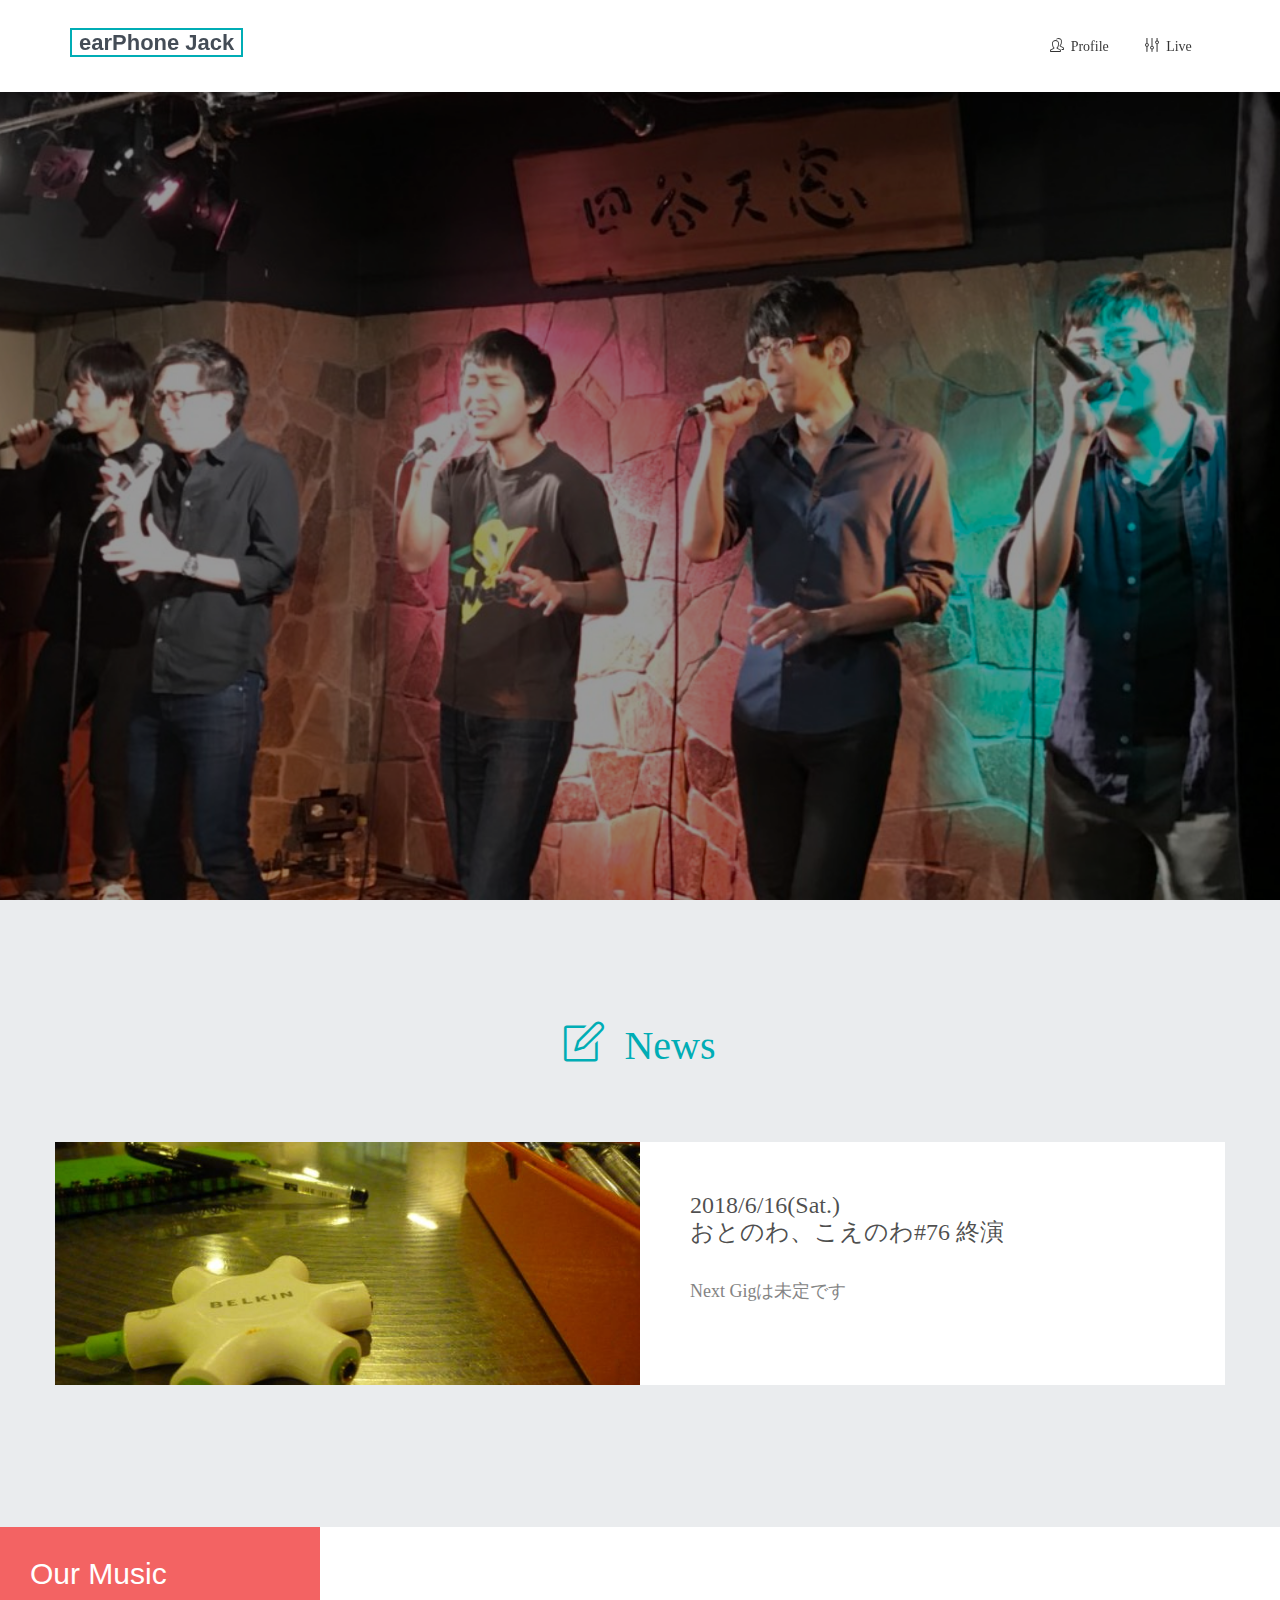
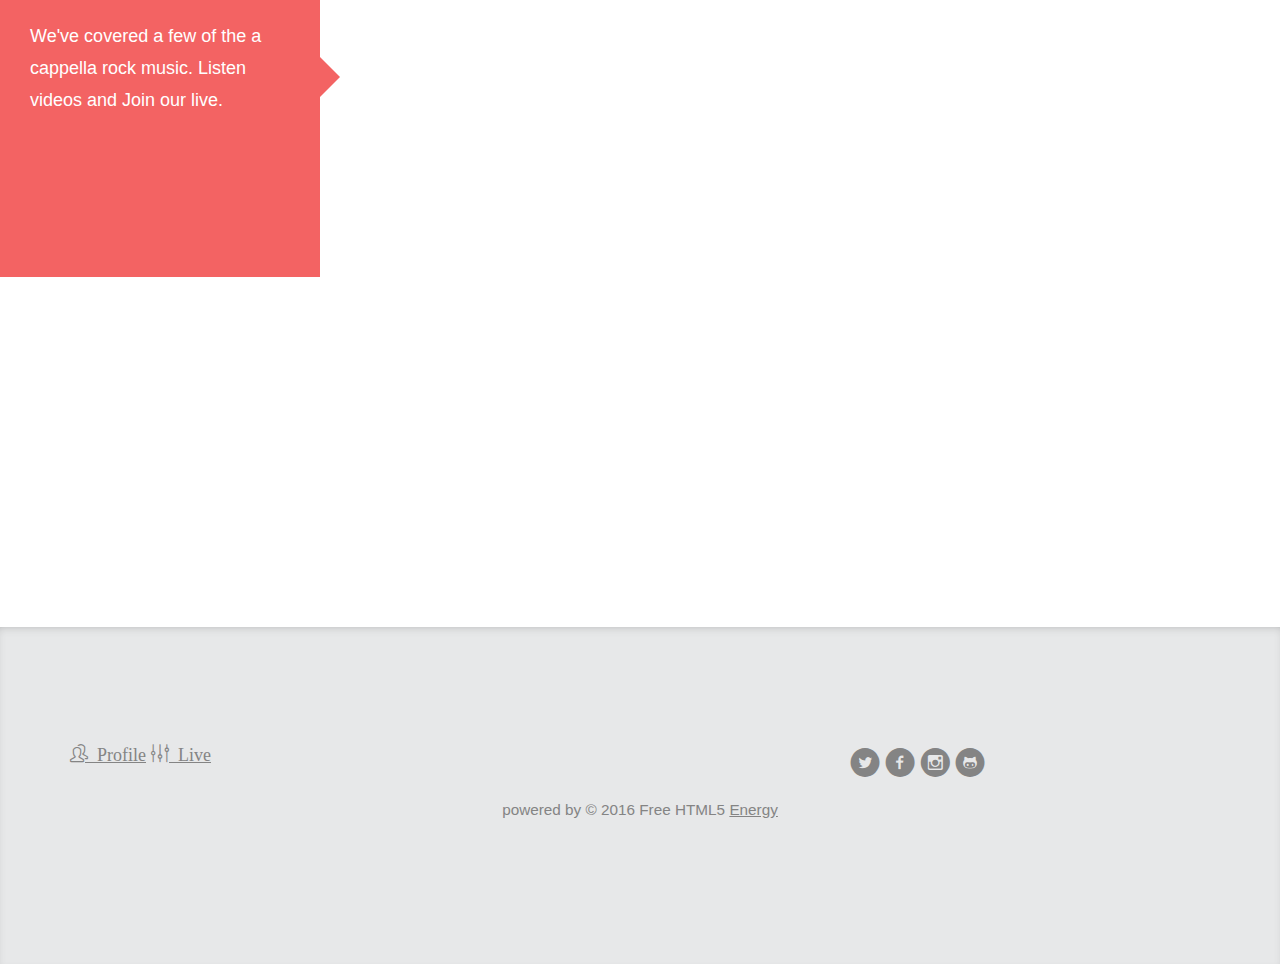
<file: index.html>
<!DOCTYPE html>
<!--[if lt IE 7]>      <html class="no-js lt-ie9 lt-ie8 lt-ie7"> <![endif]-->
<!--[if IE 7]>         <html class="no-js lt-ie9 lt-ie8"> <![endif]-->
<!--[if IE 8]>         <html class="no-js lt-ie9"> <![endif]-->
<!--[if gt IE 8]><!--> <html class="no-js"> <!--<![endif]-->
	<head>
	<meta charset="utf-8">
	<meta http-equiv="X-UA-Compatible" content="IE=edge">
	<title>earPhone Jack</title>
	<meta name="viewport" content="width=device-width, initial-scale=1">
	<meta name="description" content="Profile site of earPhone Jack a cappella rock band" />
	<meta name="keywords" content="earPhone Jack acappella band rock" />
	<meta name="author" content="" />

  <!-- Facebook and Twitter integration -->
	<meta property="og:title" content="earPhone Jack"/>
	<meta property="og:image" content="http://www.earphonejack.net/images/live_shot.jpg"/>
	<meta property="og:url" content="http://www.earphonejack.net"/>
	<meta property="og:site_name" content="earPhone Jack"/>
	<meta property="og:description" content=""/>
	<meta name="twitter:title" content="earPhone Jack" />
	<meta name="twitter:image" content="http://www.earphonejack.net/images/live_shot.jpg" />
	<meta name="twitter:url" content="http://www.earphonejack.net" />
	<meta name="twitter:card" content="" />

	<!-- Place favicon.ico and apple-touch-icon.png in the root directory -->
	<link rel="shortcut icon" href="favicon.ico">

	<!-- <link href="https://fonts.googleapis.com/css?family=Open+Sans:300,400,700" rel="stylesheet"> -->

	<!-- Animate.css -->
	<link rel="stylesheet" href="css/animate.css">
	<!-- Icomoon Icon Fonts-->
	<link rel="stylesheet" href="css/icomoon.css">
	<!-- Simple Line Icons -->
	<link rel="stylesheet" href="css/simple-line-icons.css">
	<!-- Bootstrap  -->
	<link rel="stylesheet" href="css/bootstrap.css">
	<!-- Superfish -->
	<link rel="stylesheet" href="css/superfish.css">
	<!-- Flexslider  -->
	<link rel="stylesheet" href="css/flexslider.css">

	<link rel="stylesheet" href="css/style.css">

	<link rel="stylesheet" href="css/customStyle.css">
	<!-- Modernizr JS -->
	<script src="js/modernizr-2.6.2.min.js"></script>
	<!-- FOR IE9 below -->
	<!--[if lt IE 9]>
	<script src="js/respond.min.js"></script>
	<![endif]-->

	</head>
	<body>
		<div id="fh5co-wrapper">
		<div id="fh5co-page">
		<div id="fh5co-header">
			<header id="fh5co-header-section">
				<div class="container">
					<div class="nav-header">
						<a href="#" class="js-fh5co-nav-toggle fh5co-nav-toggle"><i></i></a>
						<h1 id="fh5co-logo" style="text-transform:none;"><a href="index.html">earPhone Jack</a></h1>
						<!-- START #fh5co-menu-wrap -->
						<nav id="fh5co-menu-wrap" role="navigation">
							<ul class="sf-menu" id="fh5co-primary-menu">
							<!-- 	<li>
									<a class="active" href="index.html">Home</a>
								</li> -->
								<li><a href="profile.html"><i class="sl-icon-people"> Profile</i></a></li>
								<li><a href="live.html"><i class="sl-icon-equalizer"> Live</i></a></li>
								<!--<li><a href="video.html"><i class="sl-icon-social-youtube"> Video</i></a></li>-->
							</ul>
						</nav>
					</div>
				</div>
			</header>
		</div>
		<!-- end:fh5co-header -->


		<aside id="fh5co-hero" class="js-fullheight">
			<div class="flexslider js-fullheight">
				<ul class="slides">
			   	<li style="background-image: url(images/20180616_otonowa_koenowa_earPhoneJack.jpg);">
			   		<div class="overlay-gradient"></div>
			   		<div class="container">
			   			<div class="col-md-10 col-md-offset-1 text-center js-fullheight slider-text">
			   				<div class="slider-text-inner">
			   					<h2>Who is earPhone Jack?</h2>
			   					<p><a href="profile.html" class="btn btn-primary btn-outline with-arrow">About us</a></p>
			   				</div>
			   			</div>
			   		</div>
			   	</li>
			   	<!--<li style="background-image: url(images/slide_4.jpg);">
			   		<div class="overlay-gradient"></div>
			   		<div class="container">
			   			<div class="col-md-10 col-md-offset-1 text-center js-fullheight slider-text">
			   				<div class="slider-text-inner">
			   					<h2>Listen our music</h2>
			   					<p><a href="video.html" class="btn btn-primary btn-lg">Get played</a></p>
			   				</div>
			   			</div>
			   		</div>
			   	</li>-->
			  	</ul>
		  	</div>
		</aside>

		<div id="fh5co-blog-section" class="grey-bg">
			<div class="container">
				<div class="row">
					<div class="col-md-6 col-md-offset-3 text-center fh5co-heading">
						<h2><i class="sl-icon-note"> News</i></h2>
					</div>
				</div>
				<div class="row">
					<div class="feature-full-1col">
						<div class="image" style="background-image: url(images/earPhoneJackIcon.jpg);">
						</div>
						<div class="desc">
							<h3 style="font-family: Hiragino Kaku Gothic ProN;">2018/6/16(Sat.)<br>おとのわ、こえのわ#76 終演</h3>
							<p style="font-family: Hiragino Kaku Gothic ProN;">Next Gigは未定です</p>
						</div>
					</div>
				</div>
			</div>
		</div>

		<div id="fh5co-portfolio-section">
			<div class="portfolio-row-half">
				<div class="portfolio-grid-item-color">
					<div class="desc">
						<h2>Our Music</h2>
						<p>We've covered a few of the a cappella rock music. Listen videos and Join our live.</p>
						<!--<p><a href="live.html" class="btn btn-primary btn-outline with-arrow">View All Videos <i class="icon-arrow-right22"></i></a></p>-->
					</div>
				</div>
				<a href="https://www.youtube.com/watch?v=p1NnberjIMI" class="portfolio-grid-item" style="background-image: url(http://i.ytimg.com/vi/p1NnberjIMI/hqdefault.jpg);" target="_blank">
					<div class="desc2">
						<h3>Boogie oogie oogie</h3>
						<span>m-pact</span>
					</div>
				</a>
				<a href="https://www.youtube.com/watch?v=zaLg8myMfuA" class="portfolio-grid-item" style="background-image: url(http://i.ytimg.com/vi/zaLg8myMfuA/hqdefault.jpg);"　target="_blank">
					<div class="desc2">
						<h3>A cappella Rock Party 4th</h3>
						<span>Full Version</span>
					</div>
				</a>
				<a href="https://www.youtube.com/watch?v=8bYEFDhB9dw" class="portfolio-grid-item" style="background-image: url(http://i.ytimg.com/vi/8bYEFDhB9dw/hqdefault.jpg);"　target="_blank">
					<div class="desc2">
						<h3>I want it all</h3>
						<span>The House Jacks</span>
					</div>
				</a>
				<a href="https://www.youtube.com/watch?v=bQ94EXg8Dgo" class="portfolio-grid-item" style="background-image: url(http://i.ytimg.com/vi/bQ94EXg8Dgo/hqdefault.jpg);"　target="_blank">
					<div class="desc2">
						<h3>Dirt</h3>
						<span>The House Jacks</span>
					</div>
				</a>
				<a href="https://www.youtube.com/watch?v=cJnV0-JZN2M" class="portfolio-grid-item" style="background-image: url(http://i.ytimg.com/vi/cJnV0-JZN2M/hqdefault.jpg);"　target="_blank">
					<div class="desc2">
						<h3>Feelin' Funkae</h3>
						<span>The House Jacks</span>
					</div>
				</a>
				<a href="https://www.youtube.com/watch?v=8mypFjwcl24" class="portfolio-grid-item" style="background-image: url(http://i.ytimg.com/vi/8mypFjwcl24/hqdefault.jpg);"　target="_blank">
					<div class="desc2">
						<h3>The Way It Makes Me Feel</h3>
						<span>The House Jacks</span>
					</div>
				</a>
				<a href="https://www.youtube.com/watch?v=l2MbRjC2-k0" class="portfolio-grid-item" style="background-image: url(http://i.ytimg.com/vi/l2MbRjC2-k0/hqdefault.jpg);"　target="_blank">
					<div class="desc2">
						<h3>Tonight</h3>
						<span>rockapella</span>
					</div>
				</a>
			</div>
		</div>


		<footer id="footer">
			<div class="container">
				<div class="row">
					<div class="col-md-8">
						<ul class="link list-inline">
							<li><a href="profile.html"><i class="sl-icon-people"> Profile</i></a></li>
							<li><a href="live.html"><i class="sl-icon-equalizer"> Live</i></a></li>
							<!--<li><a href="video.html"><i class="sl-icon-social-youtube"> Video</i></a></li>-->
						</ul>
					</div>
					<div class="col-md-4">
						<ul class="social-icons">
							<li>
								<a href="#"><i class="icon-twitter-with-circle"></i></a>
								<a href="#"><i class="icon-facebook-with-circle"></i></a>
								<a href="#"><i class="icon-instagram-with-circle"></i></a>
								<a href="#"><i class="icon-github-with-circle"></i></a>

							</li>
						</ul>
					</div>
				</div>
				<div class="row">
					<div class="col-md-12 text-center">
						<p><small>powered by &copy; 2016 Free HTML5 <a href="index.html">Energy</a></small></p>
					</div>
				</div>
			</div>
		</footer>


	</div>
	<!-- END fh5co-page -->

	</div>
	<!-- END fh5co-wrapper -->

	<!-- jQuery -->

	<script src="js/jquery.min.js"></script>
	<!-- jQuery Easing -->
	<script src="js/jquery.easing.1.3.js"></script>
	<!-- Bootstrap -->
	<script src="js/bootstrap.min.js"></script>
	<!-- Waypoints -->
	<script src="js/jquery.waypoints.min.js"></script>
	<!-- Superfish -->
	<script src="js/hoverIntent.js"></script>
	<script src="js/superfish.js"></script>
	<!-- Flexslider -->
	<script src="js/jquery.flexslider-min.js"></script>
	<!-- Stellar -->
	<script src="js/jquery.stellar.min.js"></script>
	<!-- Counters -->
	<script src="js/jquery.countTo.js"></script>

	<!-- Main JS (Do not remove) -->
	<script src="js/main.js"></script>

	</body>
</html>
</file>
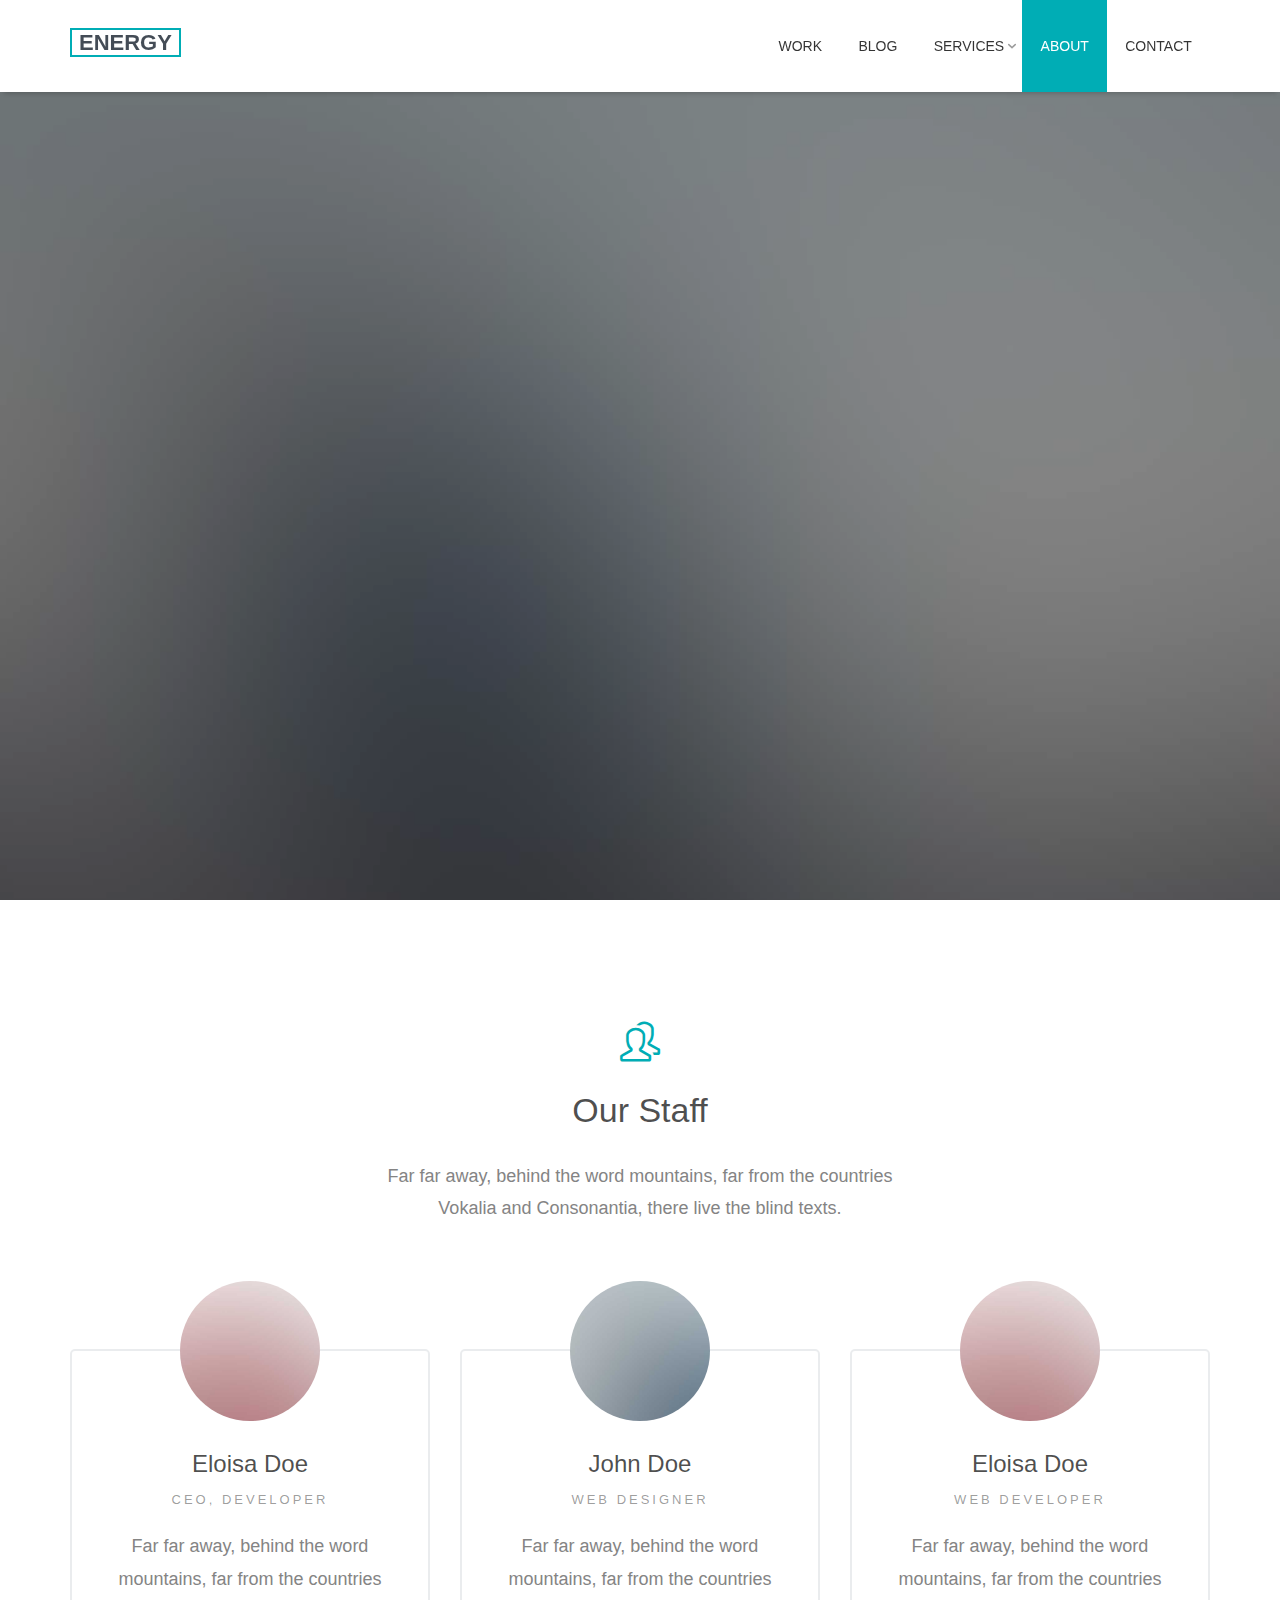
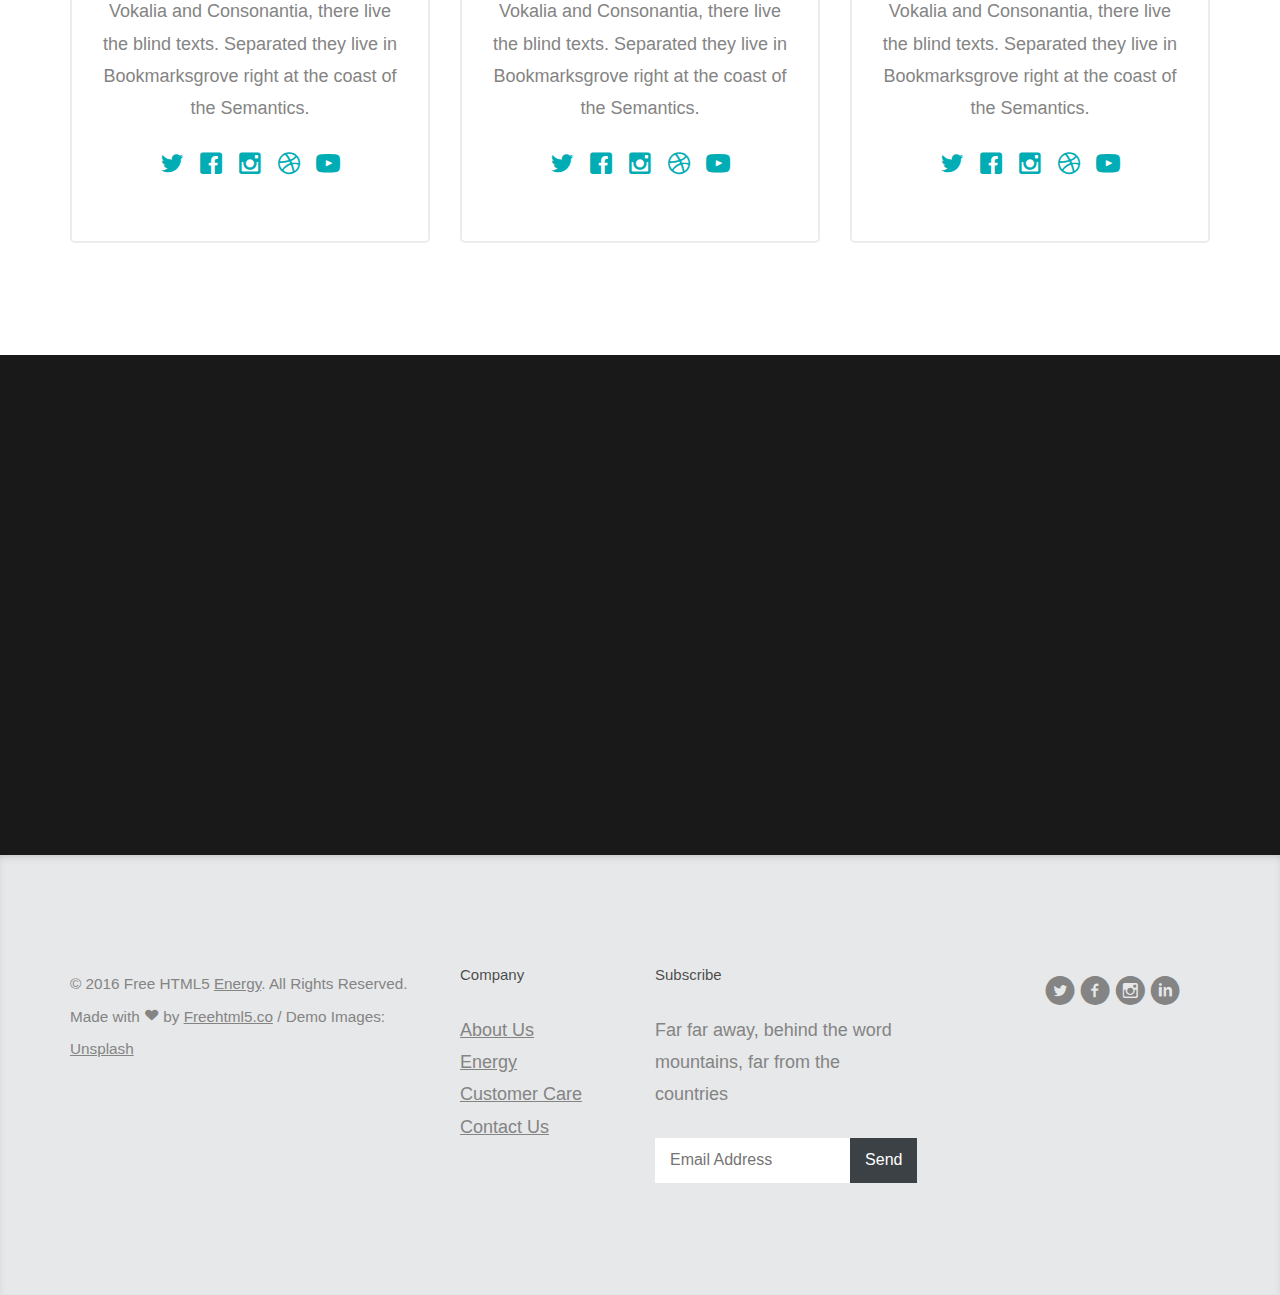
<file: about.html>
<!DOCTYPE html>
<!--[if lt IE 7]>      <html class="no-js lt-ie9 lt-ie8 lt-ie7"> <![endif]-->
<!--[if IE 7]>         <html class="no-js lt-ie9 lt-ie8"> <![endif]-->
<!--[if IE 8]>         <html class="no-js lt-ie9"> <![endif]-->
<!--[if gt IE 8]><!--> <html class="no-js"> <!--<![endif]-->
	<head>
	<meta charset="utf-8">
	<meta http-equiv="X-UA-Compatible" content="IE=edge">
	<title>Energy &mdash; 100% Free Fully Responsive HTML5 Template by FREEHTML5.co</title>
	<meta name="viewport" content="width=device-width, initial-scale=1">
	<meta name="description" content="Free HTML5 Template by FREEHTML5.CO" />
	<meta name="keywords" content="free html5, free template, free bootstrap, html5, css3, mobile first, responsive" />
	<meta name="author" content="FREEHTML5.CO" />

  <!-- 
	//////////////////////////////////////////////////////

	FREE HTML5 TEMPLATE 
	DESIGNED & DEVELOPED by FREEHTML5.CO
		
	Website: 		http://freehtml5.co/
	Email: 			info@freehtml5.co
	Twitter: 		http://twitter.com/fh5co
	Facebook: 		https://www.facebook.com/fh5co

	//////////////////////////////////////////////////////
	 -->

  	<!-- Facebook and Twitter integration -->
	<meta property="og:title" content=""/>
	<meta property="og:image" content=""/>
	<meta property="og:url" content=""/>
	<meta property="og:site_name" content=""/>
	<meta property="og:description" content=""/>
	<meta name="twitter:title" content="" />
	<meta name="twitter:image" content="" />
	<meta name="twitter:url" content="" />
	<meta name="twitter:card" content="" />

	<!-- Place favicon.ico and apple-touch-icon.png in the root directory -->
	<link rel="shortcut icon" href="favicon.ico">

	<!-- <link href="https://fonts.googleapis.com/css?family=Open+Sans:300,400,700" rel="stylesheet"> -->
	
	<!-- Animate.css -->
	<link rel="stylesheet" href="css/animate.css">
	<!-- Icomoon Icon Fonts-->
	<link rel="stylesheet" href="css/icomoon.css">
	<!-- Simple Line Icons -->
	<link rel="stylesheet" href="css/simple-line-icons.css">
	<!-- Bootstrap  -->
	<link rel="stylesheet" href="css/bootstrap.css">
	<!-- Superfish -->
	<link rel="stylesheet" href="css/superfish.css">
	<!-- Flexslider  -->
	<link rel="stylesheet" href="css/flexslider.css">

	<link rel="stylesheet" href="css/style.css">


	<!-- Modernizr JS -->
	<script src="js/modernizr-2.6.2.min.js"></script>
	<!-- FOR IE9 below -->
	<!--[if lt IE 9]>
	<script src="js/respond.min.js"></script>
	<![endif]-->

	</head>
	<body>
		<div id="fh5co-wrapper">
		<div id="fh5co-page">
		<div id="fh5co-header">
			<header id="fh5co-header-section">
				<div class="container">
					<div class="nav-header">
						<a href="#" class="js-fh5co-nav-toggle fh5co-nav-toggle"><i></i></a>
						<h1 id="fh5co-logo"><a href="index.html">Energy</a></h1>
						<!-- START #fh5co-menu-wrap -->
						<nav id="fh5co-menu-wrap" role="navigation">
							<ul class="sf-menu" id="fh5co-primary-menu">
							<!-- 	<li>
									<a class="active" href="index.html">Home</a>
								</li> -->
								<li><a href="work.html">Work</a></li>
								<li><a href="blog.html">Blog</a></li>
								<li>
									<a href="services.html" class="fh5co-sub-ddown">Services</a>
									 <ul class="fh5co-sub-menu">
									 	<li><a href="left-sidebar.html">Web Development</a></li>
									 	<li><a href="right-sidebar.html">Branding &amp; Identity</a></li>
										<li>
											<a href="#" class="fh5co-sub-ddown">Free HTML5</a>
											<ul class="fh5co-sub-menu">
												<li><a href="http://freehtml5.co/preview/?item=build-free-html5-bootstrap-template" target="_blank">Build</a></li>
												<li><a href="http://freehtml5.co/preview/?item=work-free-html5-template-bootstrap" target="_blank">Work</a></li>
												<li><a href="http://freehtml5.co/preview/?item=light-free-html5-template-bootstrap" target="_blank">Light</a></li>
												<li><a href="http://freehtml5.co/preview/?item=relic-free-html5-template-using-bootstrap" target="_blank">Relic</a></li>
												<li><a href="http://freehtml5.co/preview/?item=display-free-html5-template-using-bootstrap" target="_blank">Display</a></li>
												<li><a href="http://freehtml5.co/preview/?item=sprint-free-html5-template-bootstrap" target="_blank">Sprint</a></li>
											</ul>
										</li>
										<li><a href="#">UI Animation</a></li>
										<li><a href="#">Copywriting</a></li>
										<li><a href="#">Photography</a></li> 
									</ul>
								</li>
								<li><a class="active" href="about.html">About</a></li>
								<li><a href="contact.html">Contact</a></li>
							</ul>
						</nav>
					</div>
				</div>
			</header>		
		</div>
		<!-- end:fh5co-header -->
		<aside id="fh5co-hero" class="js-fullheight">
			<div class="flexslider js-fullheight">
				<ul class="slides">
			   	<li style="background-image: url(images/hero3.jpg);">
			   		<div class="overlay-gradient"></div>
			   		<div class="container">
			   			<div class="col-md-10 col-md-offset-1 text-center js-fullheight slider-text">
			   				<div class="slider-text-inner desc">
			   					<h2 class="heading-section">About Us</h2>
			   					<p class="fh5co-lead">Designed with <i class="icon-heart3"></i> by the fine folks at <a href="http://freehtml5.co" target="_blank">FreeHTML5.co</a></p>
			   				</div>
			   			</div>
			   		</div>
			   	</li>
			  	</ul>
		  	</div>
		</aside>
		<div id="fh5co-about-section">
			<div class="container">
				<div class="row">
					<div class="col-md-6 col-md-offset-3 text-center fh5co-heading">
						<i class="sl-icon-people"></i>
						<h2>Our Staff</h2>
						<p>Far far away, behind the word mountains, far from the countries Vokalia and Consonantia, there live the blind texts. </p><br><br>
					</div>
				</div>
				<div class="row">
					<div class="col-md-4 text-center">
						<div class="about-wrap">
							<div class="about">
								<img src="images/author.jpg" alt="">
							</div>
							<div class="desc">
								<h3>Eloisa Doe</h3>
								<p class="pos">CEO, Developer</p>
								<p>Far far away, behind the word mountains, far from the countries Vokalia and Consonantia, there live the blind texts. Separated they live in Bookmarksgrove right at the coast of the Semantics.</p>
								<p class="fh5co-social-icons">
									<a href="#"><i class="icon-twitter2"></i></a>
									<a href="#"><i class="icon-facebook2"></i></a>
									<a href="#"><i class="icon-instagram"></i></a>
									<a href="#"><i class="icon-dribbble2"></i></a>
									<a href="#"><i class="icon-youtube"></i></a>
								</p>
							</div>
						</div>
					</div>
					<div class="col-md-4 text-center">
						<div class="about-wrap">
							<div class="about">
								<img src="images/author2.jpg" alt="">
							</div>
							<div class="desc">
								<h3>John Doe</h3>
								<p class="pos">Web Designer</p>
								<p>Far far away, behind the word mountains, far from the countries Vokalia and Consonantia, there live the blind texts. Separated they live in Bookmarksgrove right at the coast of the Semantics.</p>
								<p class="fh5co-social-icons">
									<a href="#"><i class="icon-twitter2"></i></a>
									<a href="#"><i class="icon-facebook2"></i></a>
									<a href="#"><i class="icon-instagram"></i></a>
									<a href="#"><i class="icon-dribbble2"></i></a>
									<a href="#"><i class="icon-youtube"></i></a>
								</p>
							</div>
						</div>
					</div>
					<div class="col-md-4 text-center">
						<div class="about-wrap">
							<div class="about">
								<img src="images/author.jpg" alt="">
							</div>
							<div class="desc">
								<h3>Eloisa Doe</h3>
								<p class="pos">Web Developer</p>
								<p>Far far away, behind the word mountains, far from the countries Vokalia and Consonantia, there live the blind texts. Separated they live in Bookmarksgrove right at the coast of the Semantics.</p>
								<p class="fh5co-social-icons">
									<a href="#"><i class="icon-twitter2"></i></a>
									<a href="#"><i class="icon-facebook2"></i></a>
									<a href="#"><i class="icon-instagram"></i></a>
									<a href="#"><i class="icon-dribbble2"></i></a>
									<a href="#"><i class="icon-youtube"></i></a>
								</p>
							</div>
						</div>
					</div>
				</div>
			</div>
		</div>
		<div class="fh5co-parallax" style="background-image: url(images/hero2.jpg);" data-stellar-background-ratio="0.5">
			<div class="overlay"></div>
			<div class="container">
				<div class="row">
					<div class="col-md-12 col-md-offset-0 col-sm-12 col-sm-offset-0 col-xs-12 col-xs-offset-0 text-center fh5co-table">
						<div class="fh5co-intro fh5co-table-cell animate-box">
							<h1 class="text-center">We Customize Your Template</h1>
							<p>Made with love by the fine folks at <a href="http://freehtml5.co">FreeHTML5.co</a></p>
							<p><a href="#" class="btn btn-primary btn-lg">Get started</a></p>
						</div>
					</div>
				</div>
			</div>
		</div>
		<footer id="footer">
		<div class="container">
			<div class="row">
				<div class="col-md-4">
					<div class="copyright">
						<p><small>&copy; 2016 Free HTML5 <a href="index.html">Energy</a>. All Rights Reserved. <br> Made with <i class="icon-heart3"></i> by <a href="http://freehtml5.co/" target="_blank">Freehtml5.co</a> / Demo Images: <a href="https://unsplash.com/" target="_blank">Unsplash </a></small></p>
					</div>
				</div>
				<div class="col-md-6">
					<div class="row">
						<div class="col-md-4">
							<h3>Company</h3>
							<ul class="link">
								<li><a href="#">About Us</a></li>
								<li><a href="#">Energy</a></li>
								<li><a href="#">Customer Care</a></li>
								<li><a href="#">Contact Us</a></li>
							</ul>
						</div>
						<div class="col-md-6">
							<h3>Subscribe</h3>
							<p>Far far away, behind the word mountains, far from the countries</p>
							<form action="#" id="form-subscribe">
								<div class="form-field">
									<input type="email" placeholder="Email Address" id="email">
									<input type="submit" id="submit" value="Send">
								</div>
							</form>
						</div>
					</div>
				</div>
				<div class="col-md-2">
					<ul class="social-icons">
						<li>
							<a href="#"><i class="icon-twitter-with-circle"></i></a>
							<a href="#"><i class="icon-facebook-with-circle"></i></a>
							<a href="#"><i class="icon-instagram-with-circle"></i></a>
							<a href="#"><i class="icon-linkedin-with-circle"></i></a>
						</li>
					</ul>
				</div>
			</div>
		</div>
	</footer>
	

	</div>
	<!-- END fh5co-page -->

	</div>
	<!-- END fh5co-wrapper -->

	<!-- jQuery -->


	<script src="js/jquery.min.js"></script>
	<!-- jQuery Easing -->
	<script src="js/jquery.easing.1.3.js"></script>
	<!-- Bootstrap -->
	<script src="js/bootstrap.min.js"></script>
	<!-- Waypoints -->
	<script src="js/jquery.waypoints.min.js"></script>
	<!-- Superfish -->
	<script src="js/hoverIntent.js"></script>
	<script src="js/superfish.js"></script>
	<!-- Flexslider -->
	<script src="js/jquery.flexslider-min.js"></script>
	<!-- Stellar -->
	<script src="js/jquery.stellar.min.js"></script>
	<!-- Counters -->
	<script src="js/jquery.countTo.js"></script>

	<!-- Main JS (Do not remove) -->
	<script src="js/main.js"></script>

	</body>
</html>
</file>
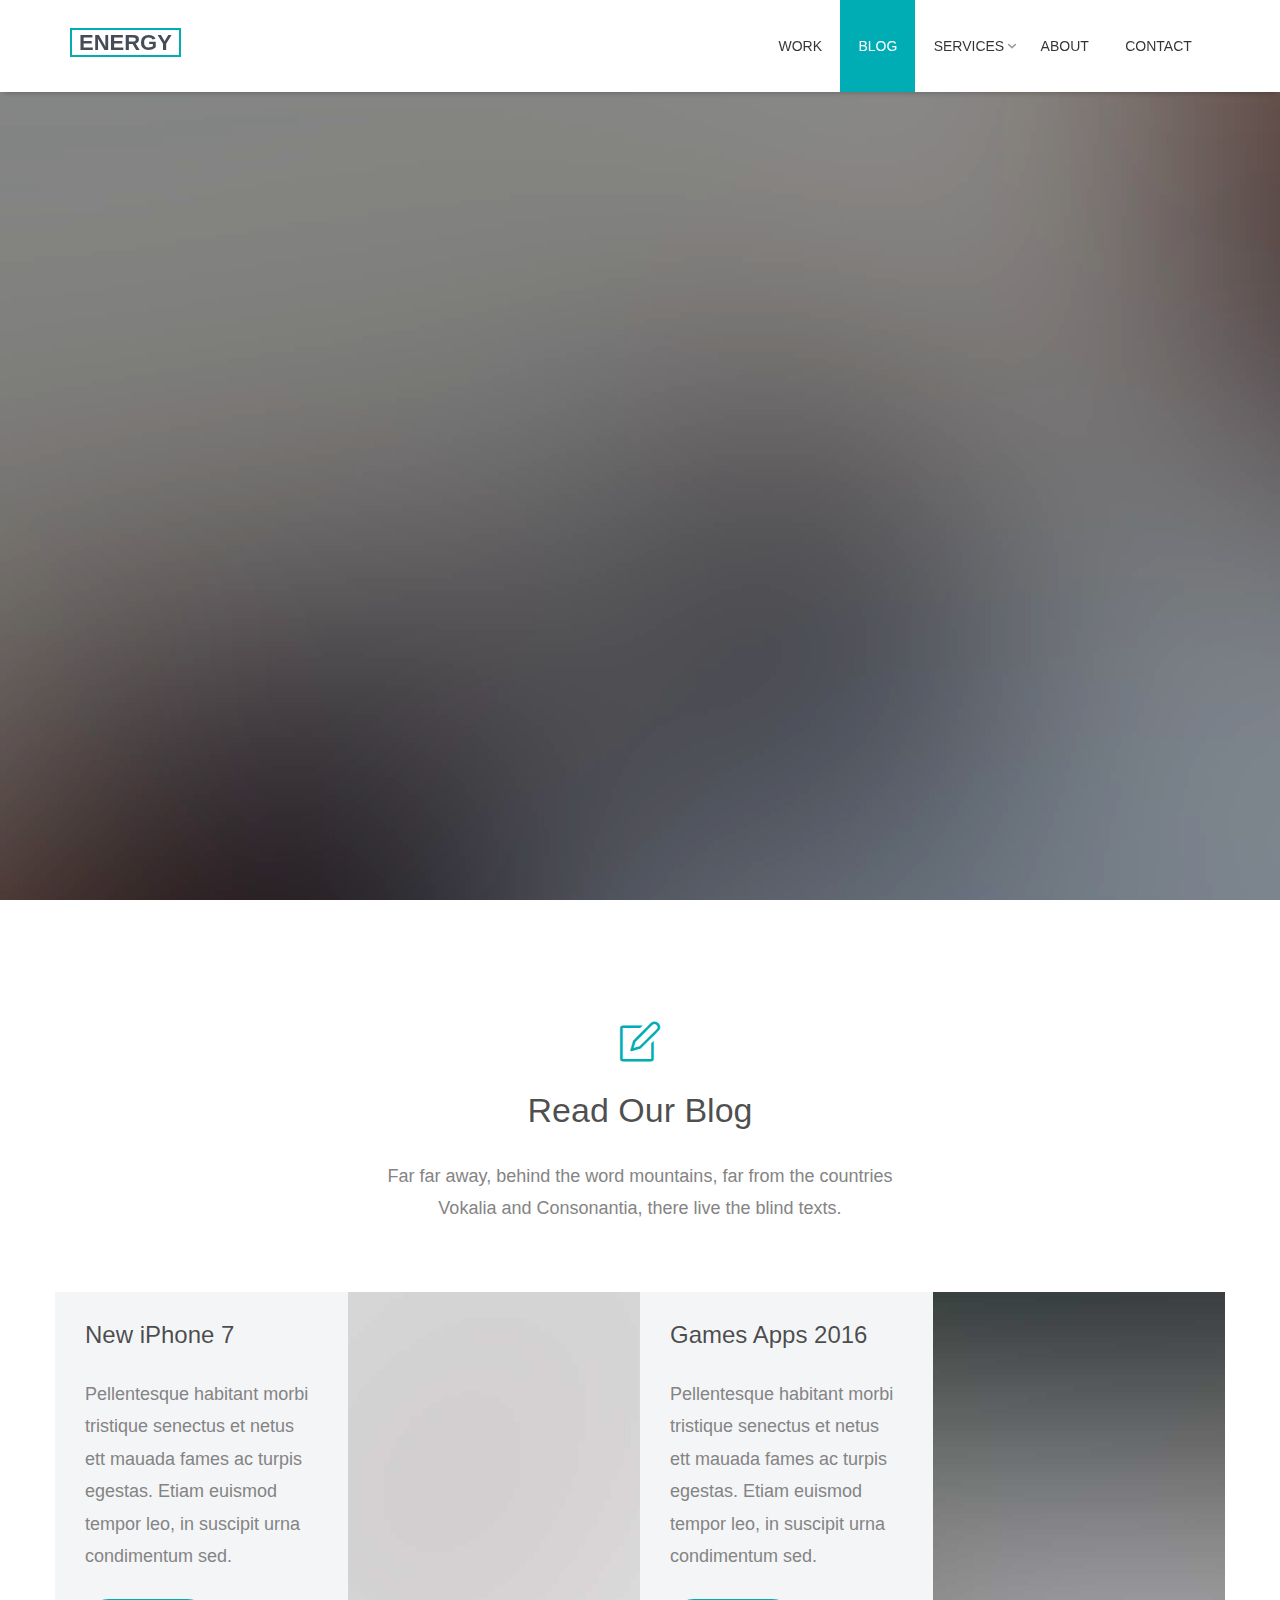
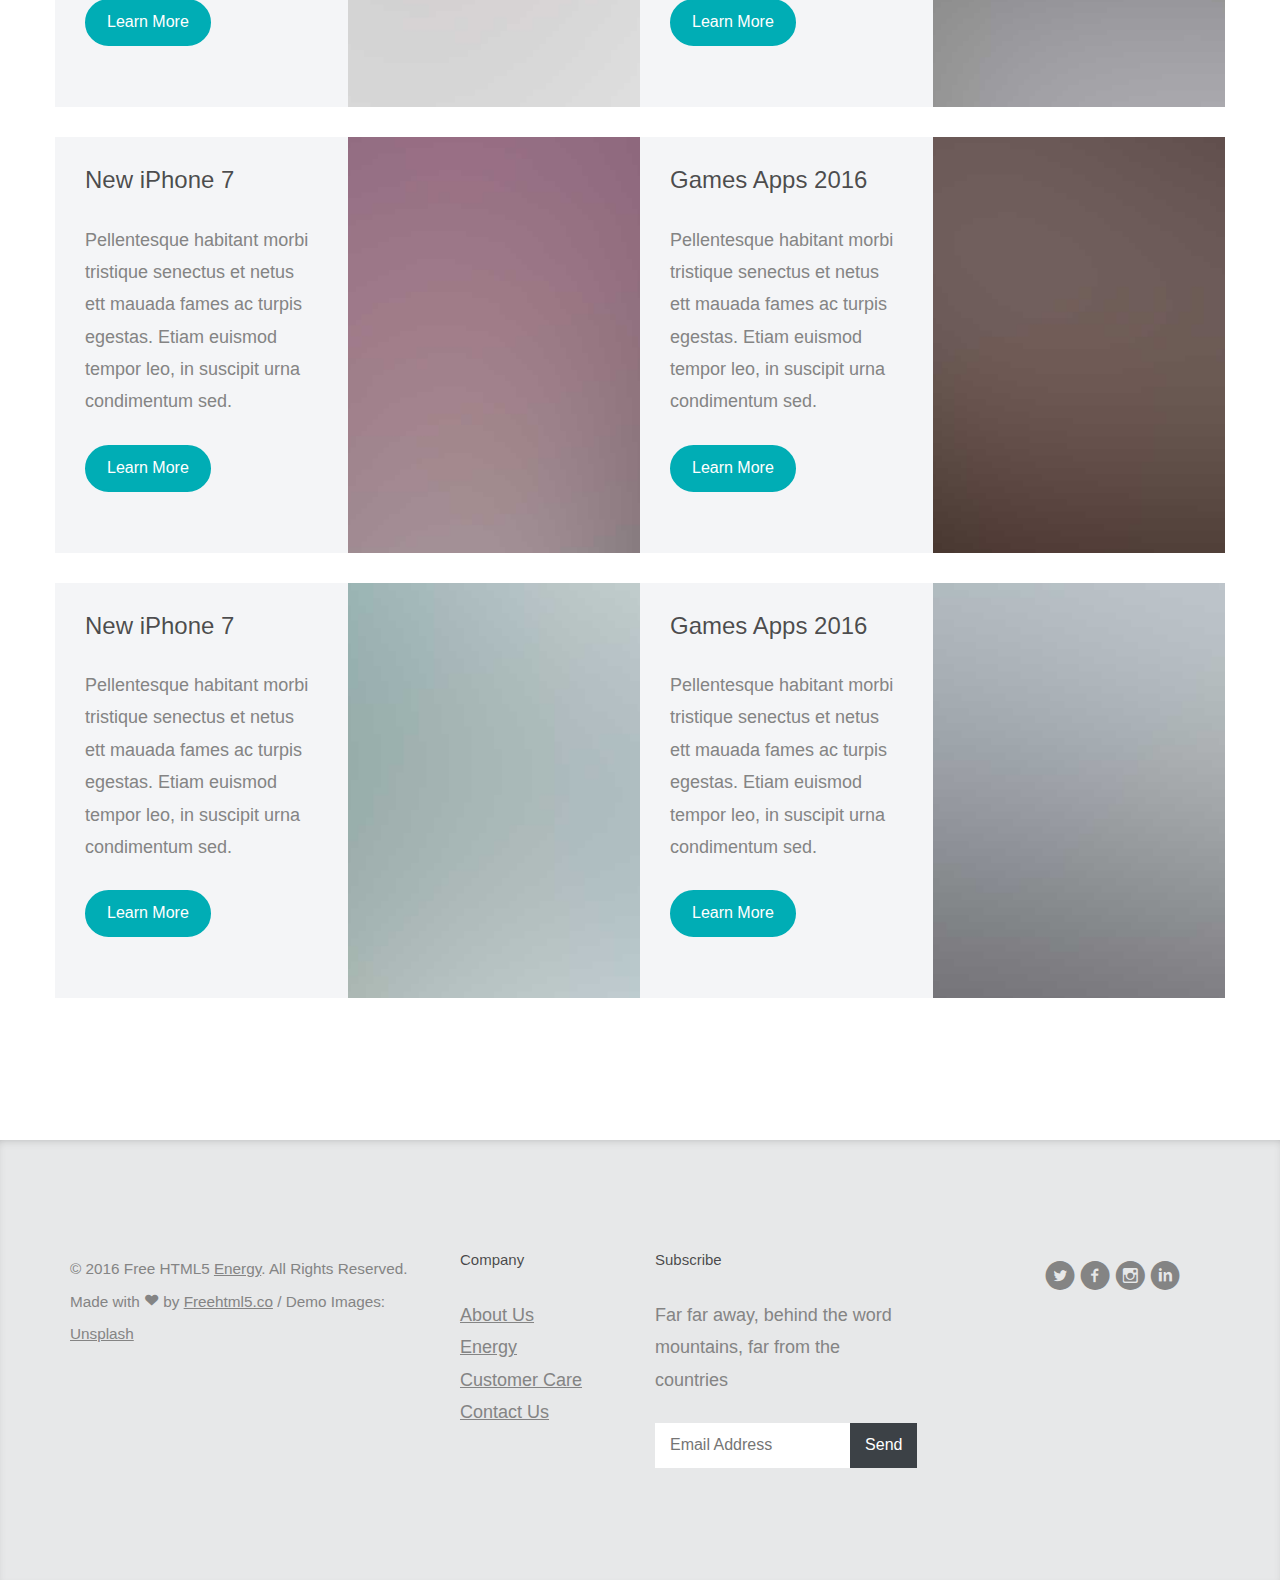
<file: blog.html>
<!DOCTYPE html>
<!--[if lt IE 7]>      <html class="no-js lt-ie9 lt-ie8 lt-ie7"> <![endif]-->
<!--[if IE 7]>         <html class="no-js lt-ie9 lt-ie8"> <![endif]-->
<!--[if IE 8]>         <html class="no-js lt-ie9"> <![endif]-->
<!--[if gt IE 8]><!--> <html class="no-js"> <!--<![endif]-->
	<head>
	<meta charset="utf-8">
	<meta http-equiv="X-UA-Compatible" content="IE=edge">
	<title>Energy &mdash; 100% Free Fully Responsive HTML5 Template by FREEHTML5.co</title>
	<meta name="viewport" content="width=device-width, initial-scale=1">
	<meta name="description" content="Free HTML5 Template by FREEHTML5.CO" />
	<meta name="keywords" content="free html5, free template, free bootstrap, html5, css3, mobile first, responsive" />
	<meta name="author" content="FREEHTML5.CO" />

  <!-- 
	//////////////////////////////////////////////////////

	FREE HTML5 TEMPLATE 
	DESIGNED & DEVELOPED by FREEHTML5.CO
		
	Website: 		http://freehtml5.co/
	Email: 			info@freehtml5.co
	Twitter: 		http://twitter.com/fh5co
	Facebook: 		https://www.facebook.com/fh5co

	//////////////////////////////////////////////////////
	 -->

  	<!-- Facebook and Twitter integration -->
	<meta property="og:title" content=""/>
	<meta property="og:image" content=""/>
	<meta property="og:url" content=""/>
	<meta property="og:site_name" content=""/>
	<meta property="og:description" content=""/>
	<meta name="twitter:title" content="" />
	<meta name="twitter:image" content="" />
	<meta name="twitter:url" content="" />
	<meta name="twitter:card" content="" />

	<!-- Place favicon.ico and apple-touch-icon.png in the root directory -->
	<link rel="shortcut icon" href="favicon.ico">

	<!-- <link href="https://fonts.googleapis.com/css?family=Open+Sans:300,400,700" rel="stylesheet"> -->
	
	<!-- Animate.css -->
	<link rel="stylesheet" href="css/animate.css">
	<!-- Icomoon Icon Fonts-->
	<link rel="stylesheet" href="css/icomoon.css">
	<!-- Simple Line Icons -->
	<link rel="stylesheet" href="css/simple-line-icons.css">
	<!-- Bootstrap  -->
	<link rel="stylesheet" href="css/bootstrap.css">
	<!-- Superfish -->
	<link rel="stylesheet" href="css/superfish.css">
	<!-- Flexslider  -->
	<link rel="stylesheet" href="css/flexslider.css">

	<link rel="stylesheet" href="css/style.css">


	<!-- Modernizr JS -->
	<script src="js/modernizr-2.6.2.min.js"></script>
	<!-- FOR IE9 below -->
	<!--[if lt IE 9]>
	<script src="js/respond.min.js"></script>
	<![endif]-->

	</head>
	<body>
		<div id="fh5co-wrapper">
		<div id="fh5co-page">
		<div id="fh5co-header">
			<header id="fh5co-header-section">
				<div class="container">
					<div class="nav-header">
						<a href="#" class="js-fh5co-nav-toggle fh5co-nav-toggle"><i></i></a>
						<h1 id="fh5co-logo"><a href="index.html">Energy</a></h1>
						<!-- START #fh5co-menu-wrap -->
						<nav id="fh5co-menu-wrap" role="navigation">
							<ul class="sf-menu" id="fh5co-primary-menu">
							<!-- 	<li>
									<a class="active" href="index.html">Home</a>
								</li> -->
								<li><a href="work.html">Work</a></li>
								<li><a class="active" href="blog.html">Blog</a></li>
								<li>
									<a href="services.html" class="fh5co-sub-ddown">Services</a>
									 <ul class="fh5co-sub-menu">
									 	<li><a href="left-sidebar.html">Web Development</a></li>
									 	<li><a href="right-sidebar.html">Branding &amp; Identity</a></li>
										<li>
											<a href="#" class="fh5co-sub-ddown">Free HTML5</a>
											<ul class="fh5co-sub-menu">
												<li><a href="http://freehtml5.co/preview/?item=build-free-html5-bootstrap-template" target="_blank">Build</a></li>
												<li><a href="http://freehtml5.co/preview/?item=work-free-html5-template-bootstrap" target="_blank">Work</a></li>
												<li><a href="http://freehtml5.co/preview/?item=light-free-html5-template-bootstrap" target="_blank">Light</a></li>
												<li><a href="http://freehtml5.co/preview/?item=relic-free-html5-template-using-bootstrap" target="_blank">Relic</a></li>
												<li><a href="http://freehtml5.co/preview/?item=display-free-html5-template-using-bootstrap" target="_blank">Display</a></li>
												<li><a href="http://freehtml5.co/preview/?item=sprint-free-html5-template-bootstrap" target="_blank">Sprint</a></li>
											</ul>
										</li>
										<li><a href="#">UI Animation</a></li>
										<li><a href="#">Copywriting</a></li>
										<li><a href="#">Photography</a></li> 
									</ul>
								</li>
								<li><a href="about.html">About</a></li>
								<li><a href="contact.html">Contact</a></li>
							</ul>
						</nav>
					</div>
				</div>
			</header>		
		</div>
		<!-- end:fh5co-header -->
		<aside id="fh5co-hero" class="js-fullheight">
			<div class="flexslider js-fullheight">
				<ul class="slides">
			   	<li style="background-image: url(images/slide_3.jpg);">
			   		<div class="overlay-gradient"></div>
			   		<div class="container">
			   			<div class="col-md-10 col-md-offset-1 text-center js-fullheight slider-text">
			   				<div class="slider-text-inner desc">
			   					<h2 class="heading-section">Blog</h2>
			   					<p class="fh5co-lead">Designed with <i class="icon-heart3"></i> by the fine folks at <a href="http://freehtml5.co" target="_blank">FreeHTML5.co</a></p>
			   				</div>
			   			</div>
			   		</div>
			   	</li>
			  	</ul>
		  	</div>
		</aside>
		<div id="fh5co-blog-section">
			<div class="container">
				<div class="row">
					<div class="col-md-6 col-md-offset-3 text-center fh5co-heading">
						<i class="sl-icon-note"></i>
						<h2>Read Our Blog</h2>
						<p>Far far away, behind the word mountains, far from the countries Vokalia and Consonantia, there live the blind texts. </p>
					</div>
				</div>
				<div class="row">

					<div class="feature-full-2col">
						<div class="blog-inner">
							<div class="image" style="background-image: url(images/project-1.jpg);">
							</div>
							<div class="desc desc2">
								<h3>New iPhone 7</h3>
								<p>Pellentesque habitant morbi tristique senectus et netus ett mauada fames ac turpis egestas. Etiam euismod tempor leo, 
								in suscipit urna condimentum sed. </p>
								<p><a href="#" class="btn btn-primary btn-luxe-primary">Learn More</a></p>
							</div>
						</div>
						<div class="blog-inner">
							<div class="image" style="background-image: url(images/project-2.jpg);">
							</div>
							<div class="desc desc2">
								<h3>Games Apps 2016</h3>
								<p>Pellentesque habitant morbi tristique senectus et netus ett mauada fames ac turpis egestas. Etiam euismod tempor leo, in suscipit urna condimentum sed. </p>
								<p><a href="#" class="btn btn-primary btn-luxe-primary">Learn More</a></p>
							</div>
						</div>
					</div>

					<div class="feature-full-2col">
						<div class="blog-inner">
							<div class="image" style="background-image: url(images/project-3.jpg);">
							</div>
							<div class="desc desc2">
								<h3>New iPhone 7</h3>
								<p>Pellentesque habitant morbi tristique senectus et netus ett mauada fames ac turpis egestas. Etiam euismod tempor leo, 
								in suscipit urna condimentum sed. </p>
								<p><a href="#" class="btn btn-primary btn-luxe-primary">Learn More</a></p>
							</div>
						</div>
						<div class="blog-inner">
							<div class="image" style="background-image: url(images/project-4.jpg);">
							</div>
							<div class="desc desc2">
								<h3>Games Apps 2016</h3>
								<p>Pellentesque habitant morbi tristique senectus et netus ett mauada fames ac turpis egestas. Etiam euismod tempor leo, in suscipit urna condimentum sed. </p>
								<p><a href="#" class="btn btn-primary btn-luxe-primary">Learn More</a></p>
							</div>
						</div>
					</div>

					<div class="feature-full-2col">
						<div class="blog-inner">
							<div class="image" style="background-image: url(images/project-5.jpg);">
							</div>
							<div class="desc desc2">
								<h3>New iPhone 7</h3>
								<p>Pellentesque habitant morbi tristique senectus et netus ett mauada fames ac turpis egestas. Etiam euismod tempor leo, 
								in suscipit urna condimentum sed. </p>
								<p><a href="#" class="btn btn-primary btn-luxe-primary">Learn More</a></p>
							</div>
						</div>
						<div class="blog-inner">
							<div class="image" style="background-image: url(images/project-6.jpg);">
							</div>
							<div class="desc desc2">
								<h3>Games Apps 2016</h3>
								<p>Pellentesque habitant morbi tristique senectus et netus ett mauada fames ac turpis egestas. Etiam euismod tempor leo, in suscipit urna condimentum sed. </p>
								<p><a href="#" class="btn btn-primary btn-luxe-primary">Learn More</a></p>
							</div>
						</div>
					</div>
				</div>
			</div>
		</div>
		<footer id="footer">
		<div class="container">
			<div class="row">
				<div class="col-md-4">
					<div class="copyright">
						<p><small>&copy; 2016 Free HTML5 <a href="index.html">Energy</a>. All Rights Reserved. <br> Made with <i class="icon-heart3"></i> by <a href="http://freehtml5.co/" target="_blank">Freehtml5.co</a> / Demo Images: <a href="https://unsplash.com/" target="_blank">Unsplash </a></small></p>
					</div>
				</div>
				<div class="col-md-6">
					<div class="row">
						<div class="col-md-4">
							<h3>Company</h3>
							<ul class="link">
								<li><a href="#">About Us</a></li>
								<li><a href="#">Energy</a></li>
								<li><a href="#">Customer Care</a></li>
								<li><a href="#">Contact Us</a></li>
							</ul>
						</div>
						<div class="col-md-6">
							<h3>Subscribe</h3>
							<p>Far far away, behind the word mountains, far from the countries</p>
							<form action="#" id="form-subscribe">
								<div class="form-field">
									<input type="email" placeholder="Email Address" id="email">
									<input type="submit" id="submit" value="Send">
								</div>
							</form>
						</div>
					</div>
				</div>
				<div class="col-md-2">
					<ul class="social-icons">
						<li>
							<a href="#"><i class="icon-twitter-with-circle"></i></a>
							<a href="#"><i class="icon-facebook-with-circle"></i></a>
							<a href="#"><i class="icon-instagram-with-circle"></i></a>
							<a href="#"><i class="icon-linkedin-with-circle"></i></a>
						</li>
					</ul>
				</div>
			</div>
		</div>
	</footer>
	

	</div>
	<!-- END fh5co-page -->

	</div>
	<!-- END fh5co-wrapper -->

	<!-- jQuery -->


	<script src="js/jquery.min.js"></script>
	<!-- jQuery Easing -->
	<script src="js/jquery.easing.1.3.js"></script>
	<!-- Bootstrap -->
	<script src="js/bootstrap.min.js"></script>
	<!-- Waypoints -->
	<script src="js/jquery.waypoints.min.js"></script>
	<!-- Superfish -->
	<script src="js/hoverIntent.js"></script>
	<script src="js/superfish.js"></script>
	<!-- Flexslider -->
	<script src="js/jquery.flexslider-min.js"></script>
	<!-- Stellar -->
	<script src="js/jquery.stellar.min.js"></script>
	<!-- Counters -->
	<script src="js/jquery.countTo.js"></script>

	<!-- Main JS (Do not remove) -->
	<script src="js/main.js"></script>

	</body>
</html>
</file>
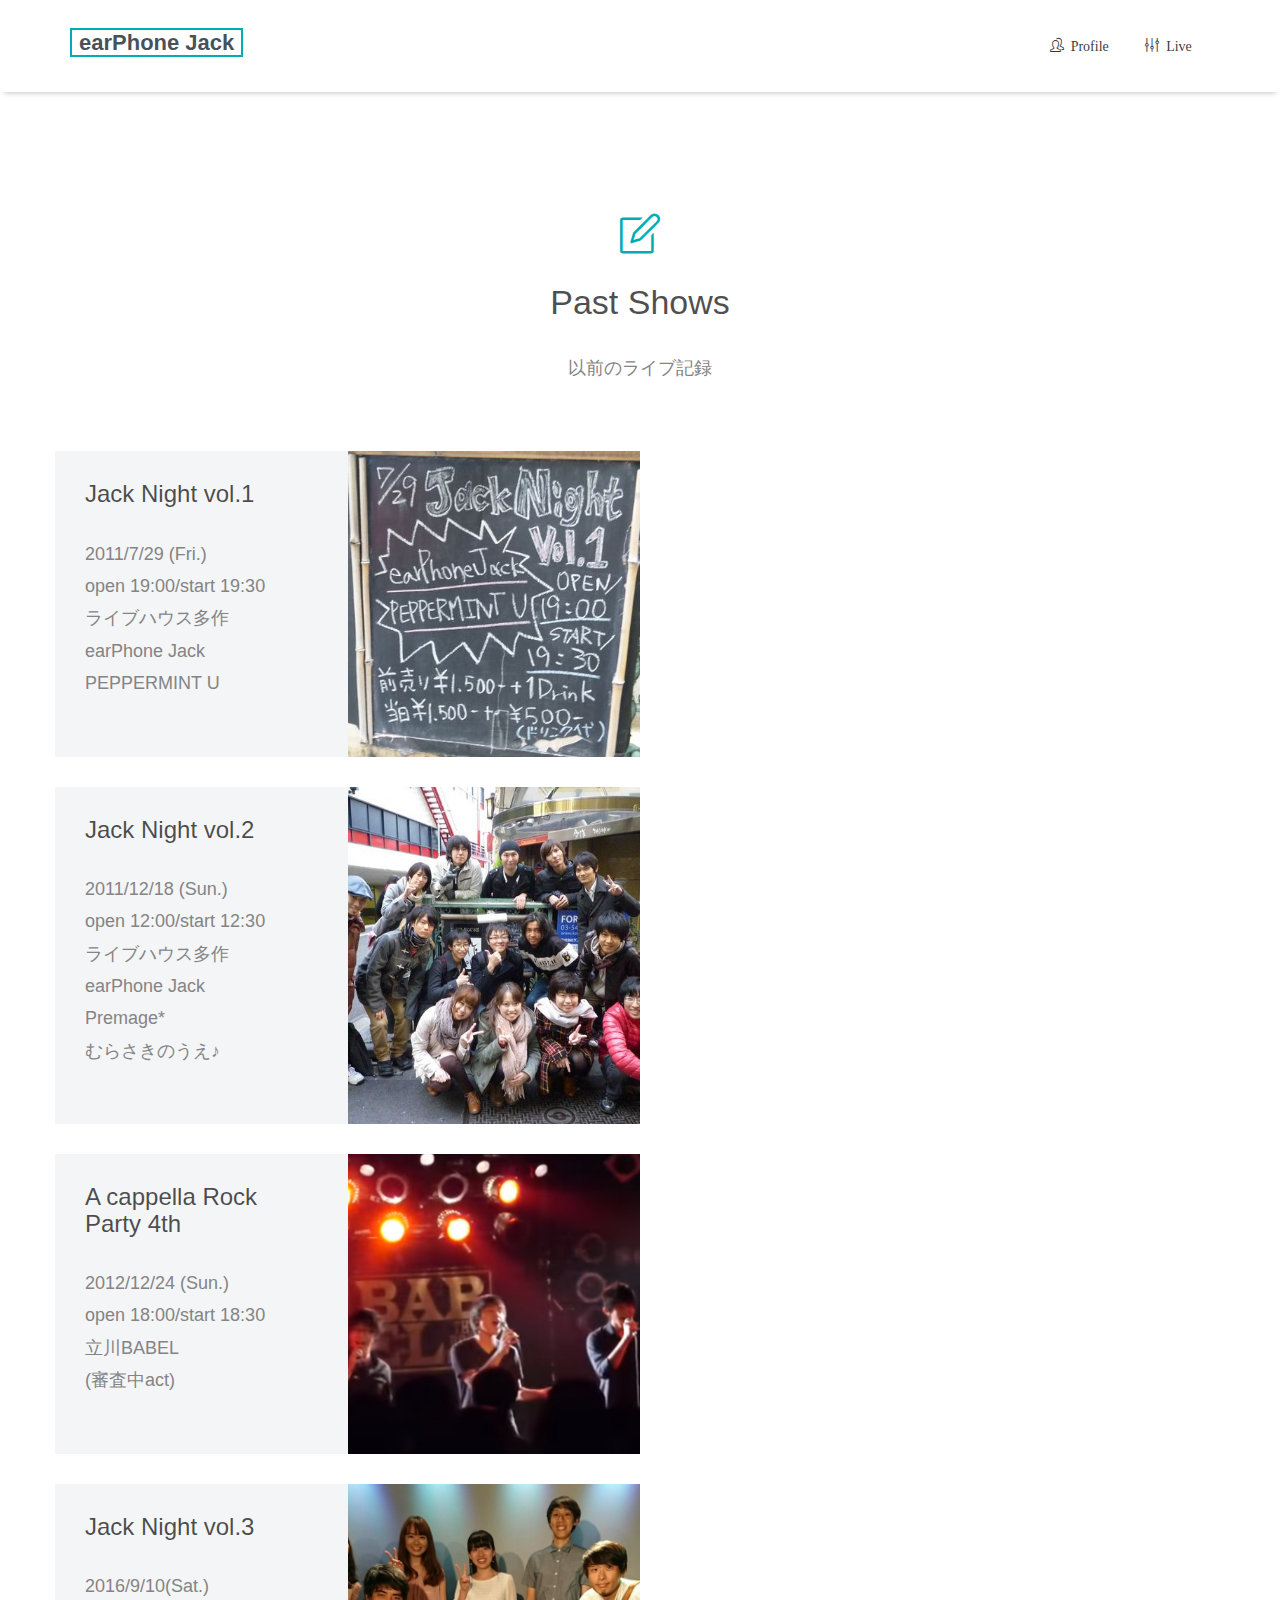
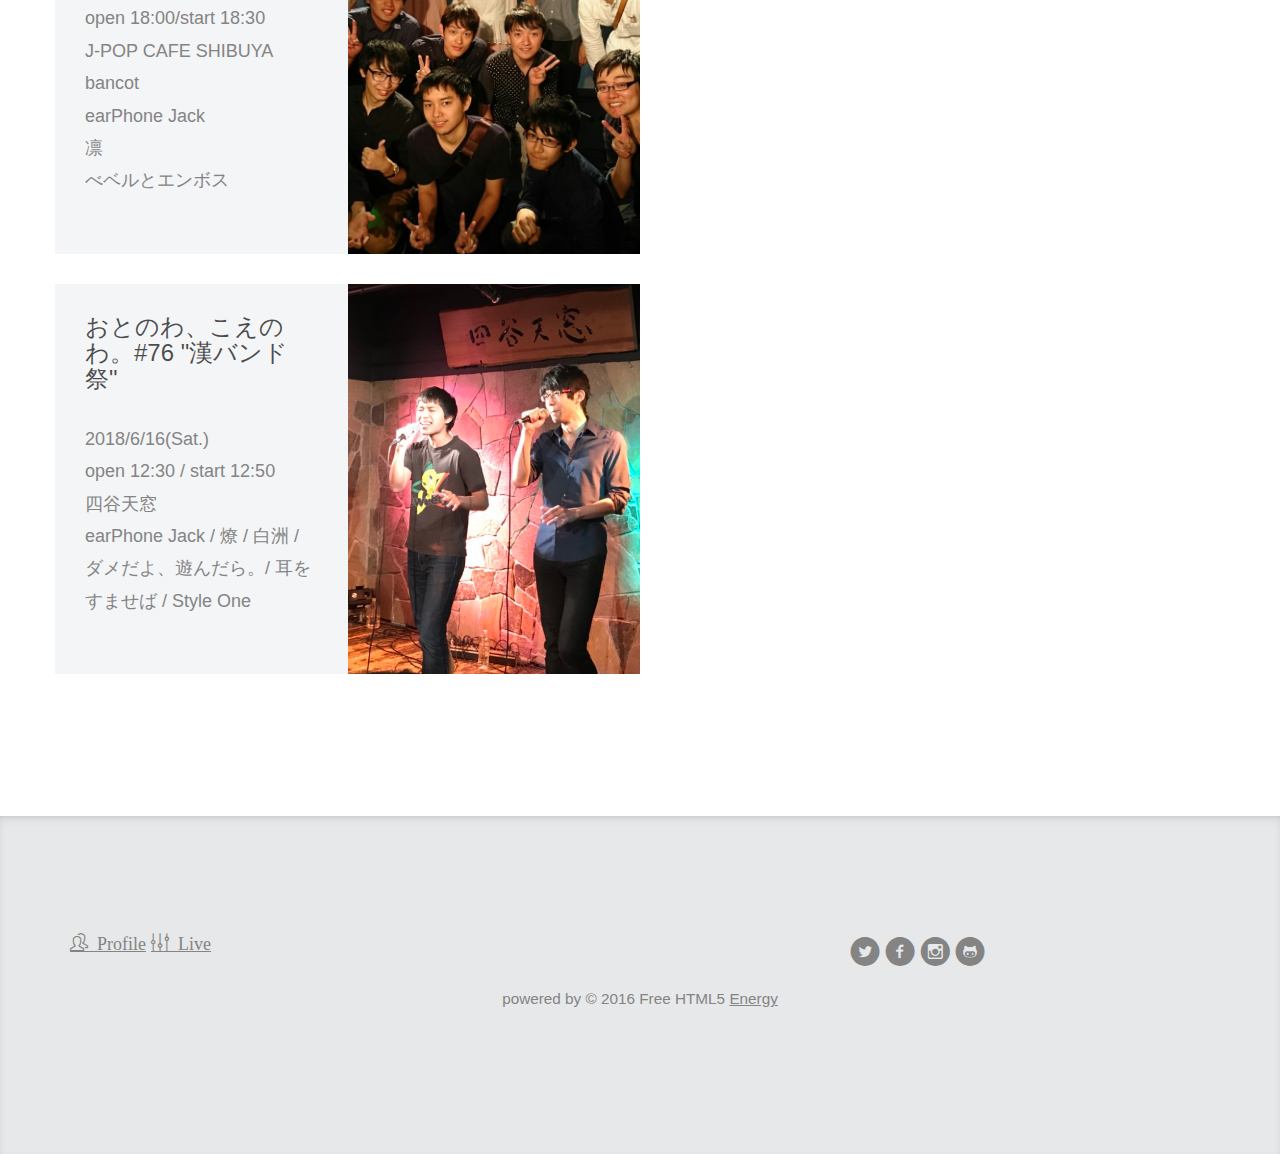
<file: live.html>
<!DOCTYPE html>
<!--[if lt IE 7]>      <html class="no-js lt-ie9 lt-ie8 lt-ie7"> <![endif]-->
<!--[if IE 7]>         <html class="no-js lt-ie9 lt-ie8"> <![endif]-->
<!--[if IE 8]>         <html class="no-js lt-ie9"> <![endif]-->
<!--[if gt IE 8]><!--> <html class="no-js"> <!--<![endif]-->
	<head>
	<meta charset="utf-8">
	<meta http-equiv="X-UA-Compatible" content="IE=edge">
	<title>おとのわ、こえのわ。#76 イベント詳細</title>
	<meta name="viewport" content="width=device-width, initial-scale=1">
	<meta name="description" content="Profile site of earPhone Jack a cappella rock band" />
	<meta name="keywords" content="earPhone Jack acappella band rock" />
	<meta name="author" content="" />

  <!-- Facebook and Twitter integration -->
	<meta property="og:title" content="earPhone Jack"/>
	<meta property="og:image" content="http://www.earphonejack.net/images/live_shot.jpg"/>
	<meta property="og:url" content="http://www.earphonejack.net"/>
	<meta property="og:site_name" content="earPhone Jack"/>
	<meta property="og:description" content=""/>
	<meta name="twitter:title" content="earPhone Jack" />
	<meta name="twitter:image" content="http://www.earphonejack.net/images/live_shot.jpg" />
	<meta name="twitter:url" content="http://www.earphonejack.net" />
	<meta name="twitter:card" content="" />

	<!-- Place favicon.ico and apple-touch-icon.png in the root directory -->
	<link rel="shortcut icon" href="favicon.ico">

	<!-- <link href="https://fonts.googleapis.com/css?family=Open+Sans:300,400,700" rel="stylesheet"> -->

	<!-- Animate.css -->
	<link rel="stylesheet" href="css/animate.css">
	<!-- Icomoon Icon Fonts-->
	<link rel="stylesheet" href="css/icomoon.css">
	<!-- Simple Line Icons -->
	<link rel="stylesheet" href="css/simple-line-icons.css">
	<!-- Bootstrap  -->
	<link rel="stylesheet" href="css/bootstrap.css">
	<!-- Superfish -->
	<link rel="stylesheet" href="css/superfish.css">
	<!-- Flexslider  -->
	<link rel="stylesheet" href="css/flexslider.css">

	<link rel="stylesheet" href="css/style.css">

	<link rel="stylesheet" href="css/customStyle.css">

	<!-- Modernizr JS -->
	<script src="js/modernizr-2.6.2.min.js"></script>
	<!-- FOR IE9 below -->
	<!--[if lt IE 9]>
	<script src="js/respond.min.js"></script>
	<![endif]-->

	</head>
	<body>
		<div id="fh5co-wrapper">
		<div id="fh5co-page">
		<div id="fh5co-header">
			<header id="fh5co-header-section">
				<div class="container">
					<div class="nav-header">
						<a href="#" class="js-fh5co-nav-toggle fh5co-nav-toggle"><i></i></a>
						<h1 id="fh5co-logo" style="text-transform:none;"><a href="index.html">earPhone Jack</a></h1>
						<!-- START #fh5co-menu-wrap -->
						<nav id="fh5co-menu-wrap" role="navigation">
							<ul class="sf-menu" id="fh5co-primary-menu">
							<!-- 	<li>
									<a class="active" href="index.html">Home</a>
								</li> -->
								<li><a href="profile.html"><i class="sl-icon-people"> Profile</i></a></li>
								<li><a href="live.html"><i class="sl-icon-equalizer"> Live</i></a></li>
							<!--	<li><a href="video.html"><i class="sl-icon-social-youtube"> Video</i></a></li>-->
							</ul>
						</nav>
					</div>
				</div>
			</header>
		</div>
		<!-- end:fh5co-header -->
		<div id="fh5co-blog-section">
			<div class="container">
				<div class="row">
					<div class="col-md-6 col-md-offset-3 text-center fh5co-heading">
						<i class="sl-icon-note"></i>
						<h2>Past Shows</h2>
						<p>以前のライブ記録</p>
					</div>
				</div>
				<div class="row">
					<div class="feature-full-2col">
						<div class="blog-inner">
							<div class="image" style="background-image: url(images/jackNightVol1.jpg);"></div>
							<div class="desc desc2">
								<h3>Jack Night vol.1</h3>
								<p>2011/7/29 (Fri.)<br>
								open 19:00/start 19:30<br>
								ライブハウス多作<br>
								earPhone Jack<br>
								PEPPERMINT U<br>
								</p>
							</div>
						</div>
					</div>
				</div>
				<div class="row">
					<div class="feature-full-2col">
						<div class="blog-inner">
							<div class="image" style="background-image: url(images/jackNightVol2.jpg);"></div>
							<div class="desc desc2">
								<h3>Jack Night vol.2</h3>
								<p>2011/12/18 (Sun.)<br>
								open 12:00/start 12:30<br>
								ライブハウス多作<br>
								earPhone Jack<br>
								Premage*<br>
								むらさきのうえ♪</p>
							</div>
						</div>
					</div>
				</div>
				<div class="row">
					<div class="feature-full-2col">
						<div class="blog-inner">
							<div class="image" style="background-image: url(images/ARP04.png);"></div>
							<div class="desc desc2">
								<h3>A cappella Rock Party 4th</h3>
								<p>2012/12/24 (Sun.)<br>
								open 18:00/start 18:30<br>
								立川BABEL<br>
								(審査中act)</p>
							</div>
						</div>
					</div>
				</div>
				<div class="row">
					<div class="feature-full-2col">
						<div class="blog-inner">
							<div class="image" style="background-image: url(images/JackNightVol3.jpg);"></div>
							<div class="desc desc2">
								<h3>Jack Night vol.3</h3>
								<p>2016/9/10(Sat.)<br>
								open 18:00/start 18:30<br>
								J-POP CAFE SHIBUYA bancot<br>
								earPhone Jack<br>
								凛<br>
								べベルとエンボス</p>
							</div>
						</div>
					</div>
				</div>
				<div class="row">
					<div class="feature-full-2col">
						<div class="blog-inner">
							<div class="image" style="background-image: url(images/20180616_otonowa_koenowa_earPhoneJack.jpg);"></div>
							<div class="desc desc2">
								<h3>おとのわ、こえのわ。#76 "漢バンド祭"</h3>
								<p>2018/6/16(Sat.)<br>
								open 12:30 / start 12:50<br>
								四谷天窓<br>
								earPhone Jack / 燎 / 白洲 / ダメだよ、遊んだら。/ 耳をすませば / Style One</p>
							</div>
						</div>
					</div>
				</div>
			</div>
		</div>
		<footer id="footer">
			<div class="container">
				<div class="row">
					<div class="col-md-8">
						<ul class="link list-inline">
							<li><a href="profile.html"><i class="sl-icon-people"> Profile</i></a></li>
							<li><a href="live.html"><i class="sl-icon-equalizer"> Live</i></a></li>
							<!--<li><a href="video.html"><i class="sl-icon-social-youtube"> Video</i></a></li>-->
						</ul>
					</div>
					<div class="col-md-4">
						<ul class="social-icons">
							<li>
								<a href="#"><i class="icon-twitter-with-circle"></i></a>
								<a href="#"><i class="icon-facebook-with-circle"></i></a>
								<a href="#"><i class="icon-instagram-with-circle"></i></a>
								<a href="#"><i class="icon-github-with-circle"></i></a>

							</li>
						</ul>
					</div>
				</div>
				<div class="row">
					<div class="col-md-12 text-center">
						<p><small>powered by &copy; 2016 Free HTML5 <a href="index.html">Energy</a></small></p>
					</div>
				</div>
			</div>
		</footer>


	</div>
	<!-- END fh5co-page -->

	</div>
	<!-- END fh5co-wrapper -->

	<!-- jQuery -->


	<script src="js/jquery.min.js"></script>
	<!-- jQuery Easing -->
	<script src="js/jquery.easing.1.3.js"></script>
	<!-- Bootstrap -->
	<script src="js/bootstrap.min.js"></script>
	<!-- Waypoints -->
	<script src="js/jquery.waypoints.min.js"></script>
	<!-- Superfish -->
	<script src="js/hoverIntent.js"></script>
	<script src="js/superfish.js"></script>
	<!-- Flexslider -->
	<script src="js/jquery.flexslider-min.js"></script>
	<!-- Stellar -->
	<script src="js/jquery.stellar.min.js"></script>
	<!-- Counters -->
	<script src="js/jquery.countTo.js"></script>

	<!-- Main JS (Do not remove) -->
	<script src="js/main.js"></script>

	</body>
</html>
</file>
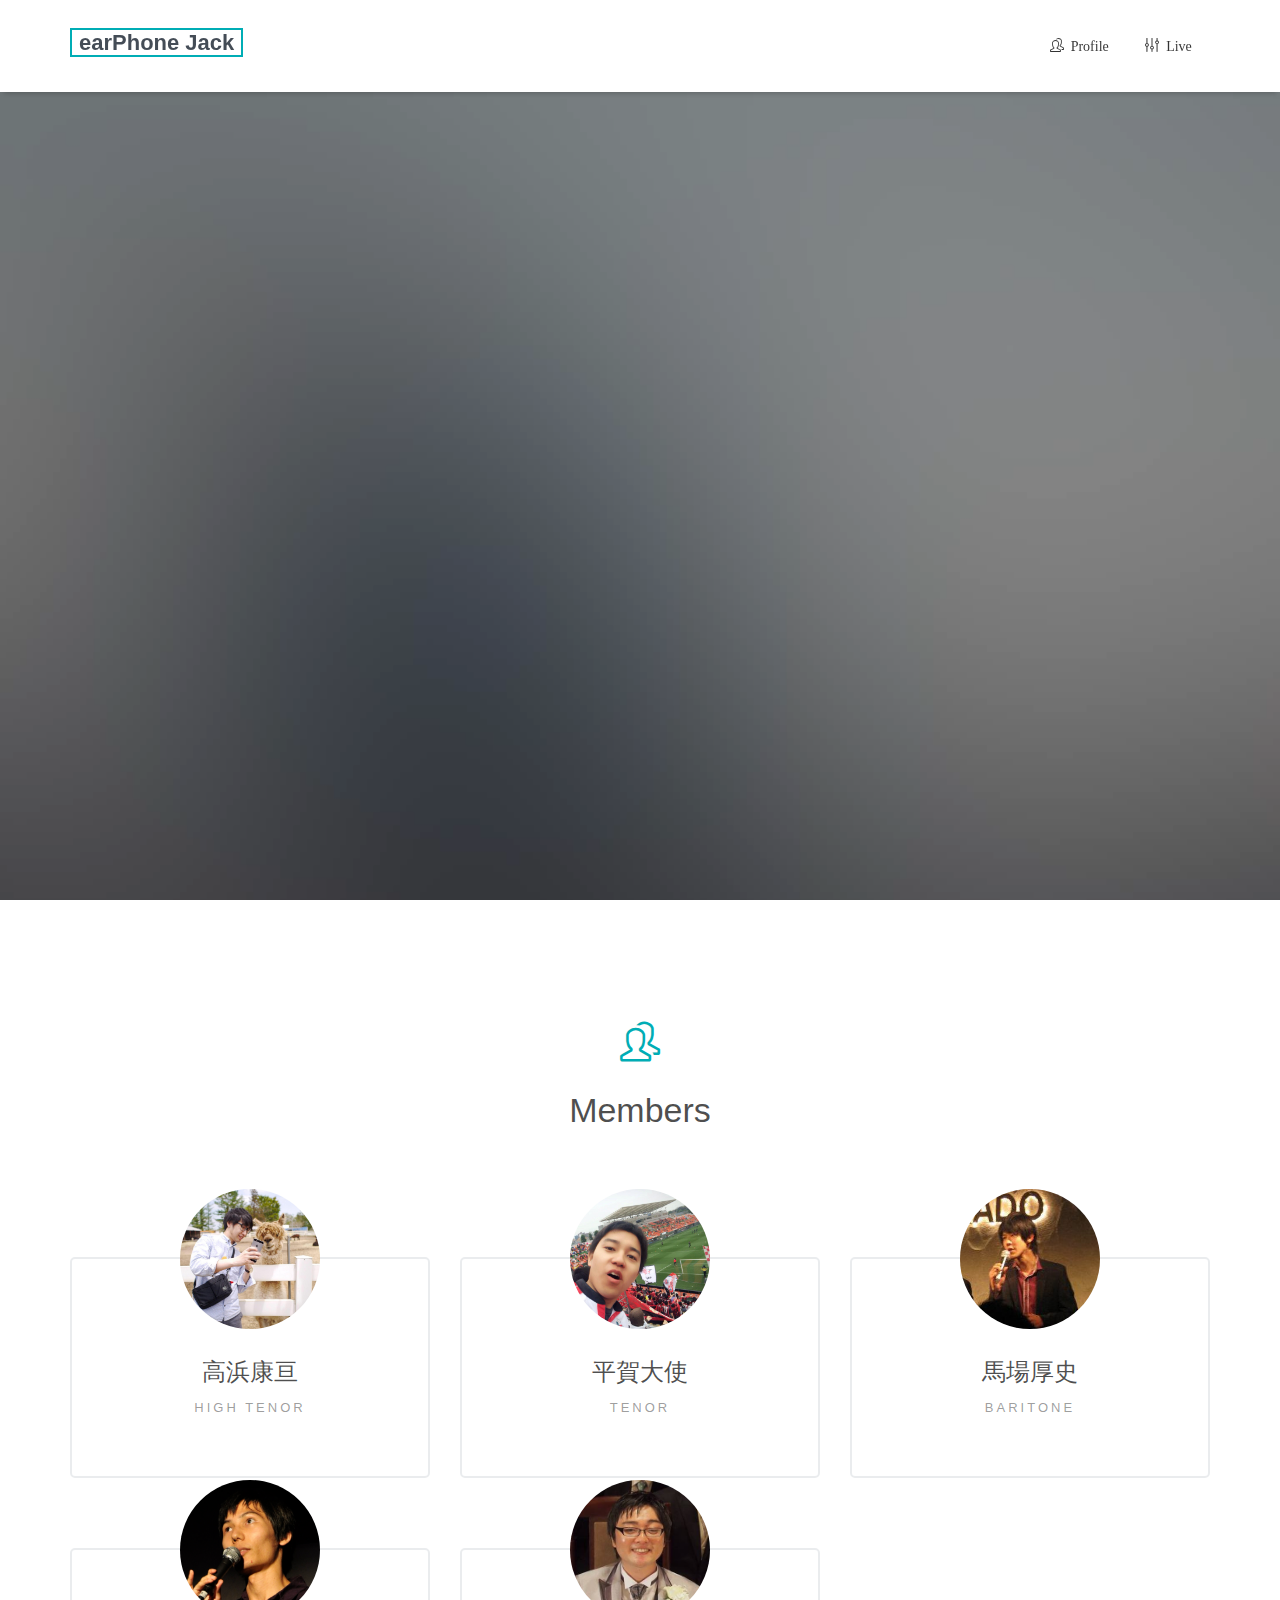
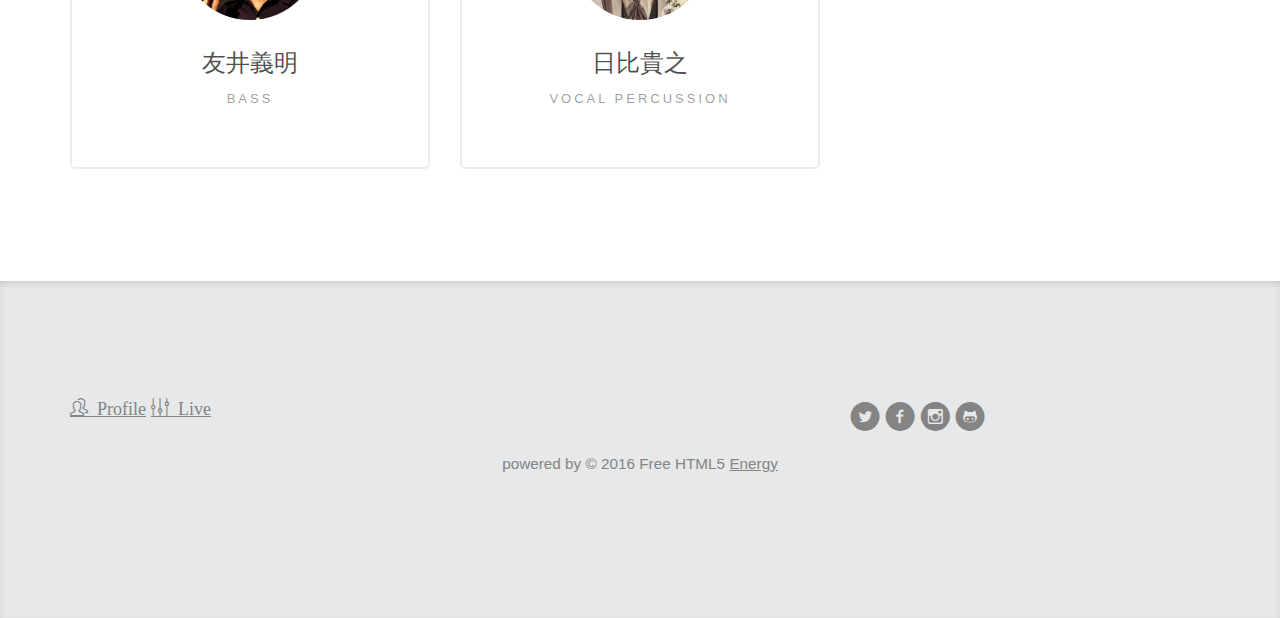
<file: profile.html>
<!DOCTYPE html>
<!--[if lt IE 7]>      <html class="no-js lt-ie9 lt-ie8 lt-ie7"> <![endif]-->
<!--[if IE 7]>         <html class="no-js lt-ie9 lt-ie8"> <![endif]-->
<!--[if IE 8]>         <html class="no-js lt-ie9"> <![endif]-->
<!--[if gt IE 8]><!--> <html class="no-js"> <!--<![endif]-->
	<head>
	<meta charset="utf-8">
	<meta http-equiv="X-UA-Compatible" content="IE=edge">
	<title>earPhone Jack プロフィール</title>
	<meta name="viewport" content="width=device-width, initial-scale=1">
	<meta name="description" content="Profile site of earPhone Jack a cappella rock band" />
	<meta name="keywords" content="earPhone Jack acappella band rock" />
	<meta name="author" content="" />

  <!-- Facebook and Twitter integration -->
	<meta property="og:title" content="earPhone Jack"/>
	<meta property="og:image" content="http://www.earphonejack.net/images/live_shot.jpg"/>
	<meta property="og:url" content="http://www.earphonejack.net"/>
	<meta property="og:site_name" content="earPhone Jack"/>
	<meta property="og:description" content=""/>
	<meta name="twitter:title" content="earPhone Jack" />
	<meta name="twitter:image" content="http://www.earphonejack.net/images/live_shot.jpg" />
	<meta name="twitter:url" content="http://www.earphonejack.net" />
	<meta name="twitter:card" content="" />

	<!-- Place favicon.ico and apple-touch-icon.png in the root directory -->
	<link rel="shortcut icon" href="favicon.ico">

	<!-- <link href="https://fonts.googleapis.com/css?family=Open+Sans:300,400,700" rel="stylesheet"> -->

	<!-- Animate.css -->
	<link rel="stylesheet" href="css/animate.css">
	<!-- Icomoon Icon Fonts-->
	<link rel="stylesheet" href="css/icomoon.css">
	<!-- Simple Line Icons -->
	<link rel="stylesheet" href="css/simple-line-icons.css">
	<!-- Bootstrap  -->
	<link rel="stylesheet" href="css/bootstrap.css">
	<!-- Superfish -->
	<link rel="stylesheet" href="css/superfish.css">
	<!-- Flexslider  -->
	<link rel="stylesheet" href="css/flexslider.css">

	<link rel="stylesheet" href="css/style.css">

	<link rel="stylesheet" href="css/customStyle.css">
	
	<!-- Modernizr JS -->
	<script src="js/modernizr-2.6.2.min.js"></script>
	<!-- FOR IE9 below -->
	<!--[if lt IE 9]>
	<script src="js/respond.min.js"></script>
	<![endif]-->

	</head>
	<body>
		<div id="fh5co-wrapper">
		<div id="fh5co-page">
		<div id="fh5co-header">
			<header id="fh5co-header-section">
				<div class="container">
					<div class="nav-header">
						<a href="#" class="js-fh5co-nav-toggle fh5co-nav-toggle"><i></i></a>
						<h1 id="fh5co-logo" style="text-transform:none;"><a href="index.html">earPhone Jack</a></h1>
						<!-- START #fh5co-menu-wrap -->
						<nav id="fh5co-menu-wrap" role="navigation">
							<ul class="sf-menu" id="fh5co-primary-menu">
							<!-- 	<li>
									<a class="active" href="index.html">Home</a>
								</li> -->
								<li><a href="profile.html"><i class="sl-icon-people"> Profile</i></a></li>
								<li><a href="live.html"><i class="sl-icon-equalizer"> Live</i></a></li>
								<!--<li><a href="video.html"><i class="sl-icon-social-youtube"> Video</i></a></li>-->
							</ul>
						</nav>
					</div>
				</div>
			</header>
		</div>
		<!-- end:fh5co-header -->
		<aside id="fh5co-hero" class="js-fullheight">
			<div class="flexslider js-fullheight">
				<ul class="slides">
			   	<li style="background-image: url(images/hero3.jpg);">
			   		<div class="overlay-gradient"></div>
			   		<div class="container">
			   			<div class="col-md-10 col-md-offset-1 text-center js-fullheight slider-text">
							<div class="slider-text-inner desc">
			   					<h2 class="heading-section">About Us</h2>
			   					<p class="fh5co-lead">2008年9月結成。</p>
			   					<p class="fh5co-lead">やっていること：Rockアカペラ</p>
			   					<p class="fh5co-lead">やってきたこと：<br>主催ライブ3回、サークルライブ出演5回、箱ライブいっぱい</p>
			   					<p class="fh5co-lead">好きなもの：焼肉</p>
							</div>
						</div>
					</div>
			   	</li>
			  	</ul>
		  	</div>
		</aside>
		<div id="fh5co-about-section">
			<div class="container">
				<div class="row" style="margin-bottom:0px;">
					<div class="col-md-6 col-md-offset-3 text-center fh5co-heading">
						<i class="sl-icon-people"></i>
						<h2>Members</h2>
						<br><br>
					</div>
				</div>
				<div class="row">
					<div class="col-md-4 text-center">
						<div class="about-wrap">
							<div class="about">
								<img src="images/icon_takama.jpg" alt="">
							</div>
							<div class="desc">
								<h3>高浜康亘</h3>
								<p class="pos">High Tenor</p>
								<p></p>
							</div>
						</div>
					</div>
					<div class="col-md-4 text-center">
						<div class="about-wrap">
							<div class="about">
								<img src="images/icon_hiraga.jpg" alt="">
							</div>
							<div class="desc">
								<h3>平賀大使</h3>
								<p class="pos">Tenor</p>
								<p></p>
							</div>
						</div>
					</div>
					<div class="col-md-4 text-center">
						<div class="about-wrap">
							<div class="about">
								<img src="images/icon_baba.jpg" alt="">
							</div>
							<div class="desc">
								<h3>馬場厚史</h3>
								<p class="pos">Baritone</p>
								<p></p>
							</div>
						</div>
					</div>
				</div>
				<div class="row" style="margin-top: 70px;">
					<div class="col-md-4 text-center">
						<div class="about-wrap">
							<div class="about">
								<img src="images/icon_mario.jpg" alt="">
							</div>
							<div class="desc">
								<h3>友井義明</h3>
								<p class="pos">Bass</p>
								<p></p>
							</div>
						</div>
					</div>
					<div class="col-md-4 text-center">
						<div class="about-wrap">
							<div class="about">
								<img src="images/icon_hibi.jpg" alt="">
							</div>
							<div class="desc">
								<h3>日比貴之</h3>
								<p class="pos">Vocal Percussion</p>
								<p></p>
							</div>
						</div>
					</div>
				</div>
			</div>
		</div>
		<footer id="footer">
			<div class="container">
				<div class="row">
					<div class="col-md-8">
						<ul class="link list-inline">
							<li><a href="profile.html"><i class="sl-icon-people"> Profile</i></a></li>
							<li><a href="live.html"><i class="sl-icon-equalizer"> Live</i></a></li>
							<!--<li><a href="video.html"><i class="sl-icon-social-youtube"> Video</i></a></li>-->
						</ul>
					</div>
					<div class="col-md-4">
						<ul class="social-icons">
							<li>
								<a href="#"><i class="icon-twitter-with-circle"></i></a>
								<a href="#"><i class="icon-facebook-with-circle"></i></a>
								<a href="#"><i class="icon-instagram-with-circle"></i></a>
								<a href="#"><i class="icon-github-with-circle"></i></a>

							</li>
						</ul>
					</div>
				</div>
				<div class="row">
					<div class="col-md-12 text-center">
						<p><small>powered by &copy; 2016 Free HTML5 <a href="index.html">Energy</a></small></p>
					</div>
				</div>
			</div>
		</footer>


	</div>
	<!-- END fh5co-page -->

	</div>
	<!-- END fh5co-wrapper -->

	<!-- jQuery -->


	<script src="js/jquery.min.js"></script>
	<!-- jQuery Easing -->
	<script src="js/jquery.easing.1.3.js"></script>
	<!-- Bootstrap -->
	<script src="js/bootstrap.min.js"></script>
	<!-- Waypoints -->
	<script src="js/jquery.waypoints.min.js"></script>
	<!-- Superfish -->
	<script src="js/hoverIntent.js"></script>
	<script src="js/superfish.js"></script>
	<!-- Flexslider -->
	<script src="js/jquery.flexslider-min.js"></script>
	<!-- Stellar -->
	<script src="js/jquery.stellar.min.js"></script>
	<!-- Counters -->
	<script src="js/jquery.countTo.js"></script>

	<!-- Main JS (Do not remove) -->
	<script src="js/main.js"></script>

	</body>
</html>
</file>
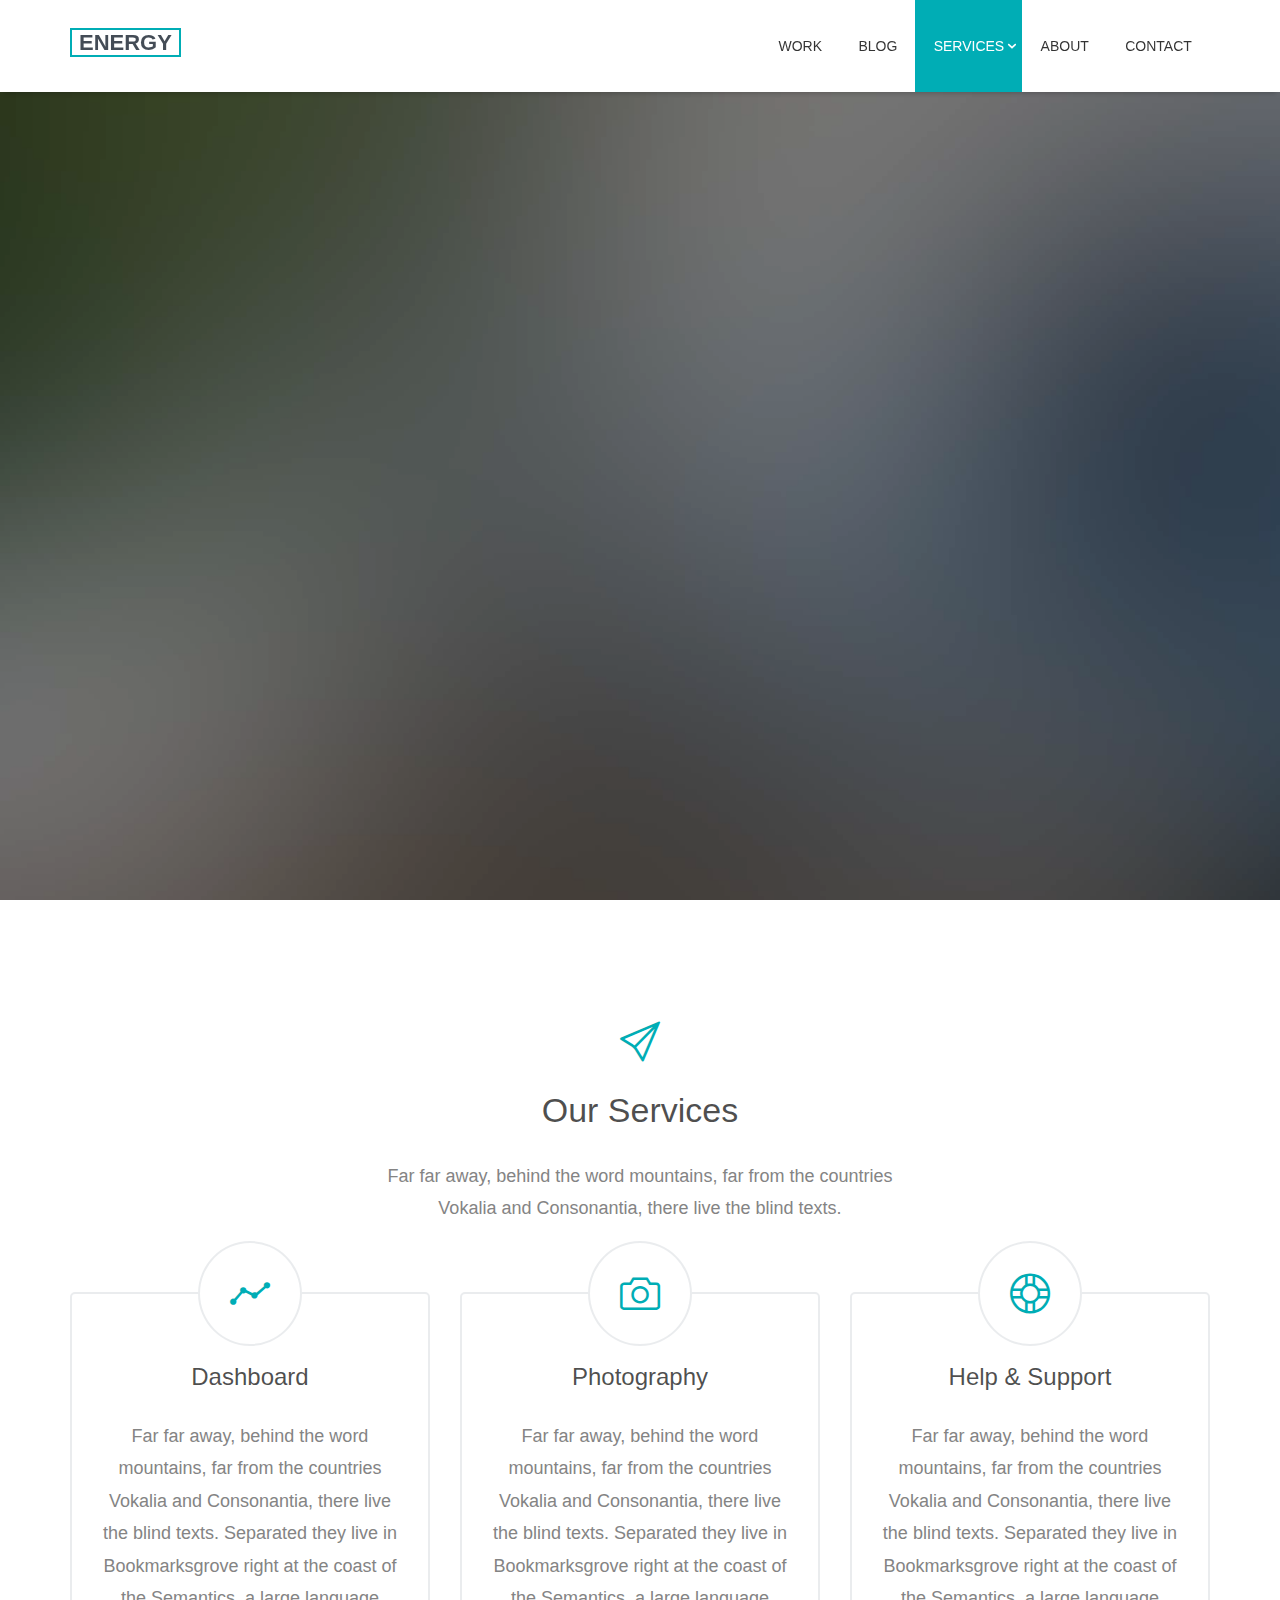
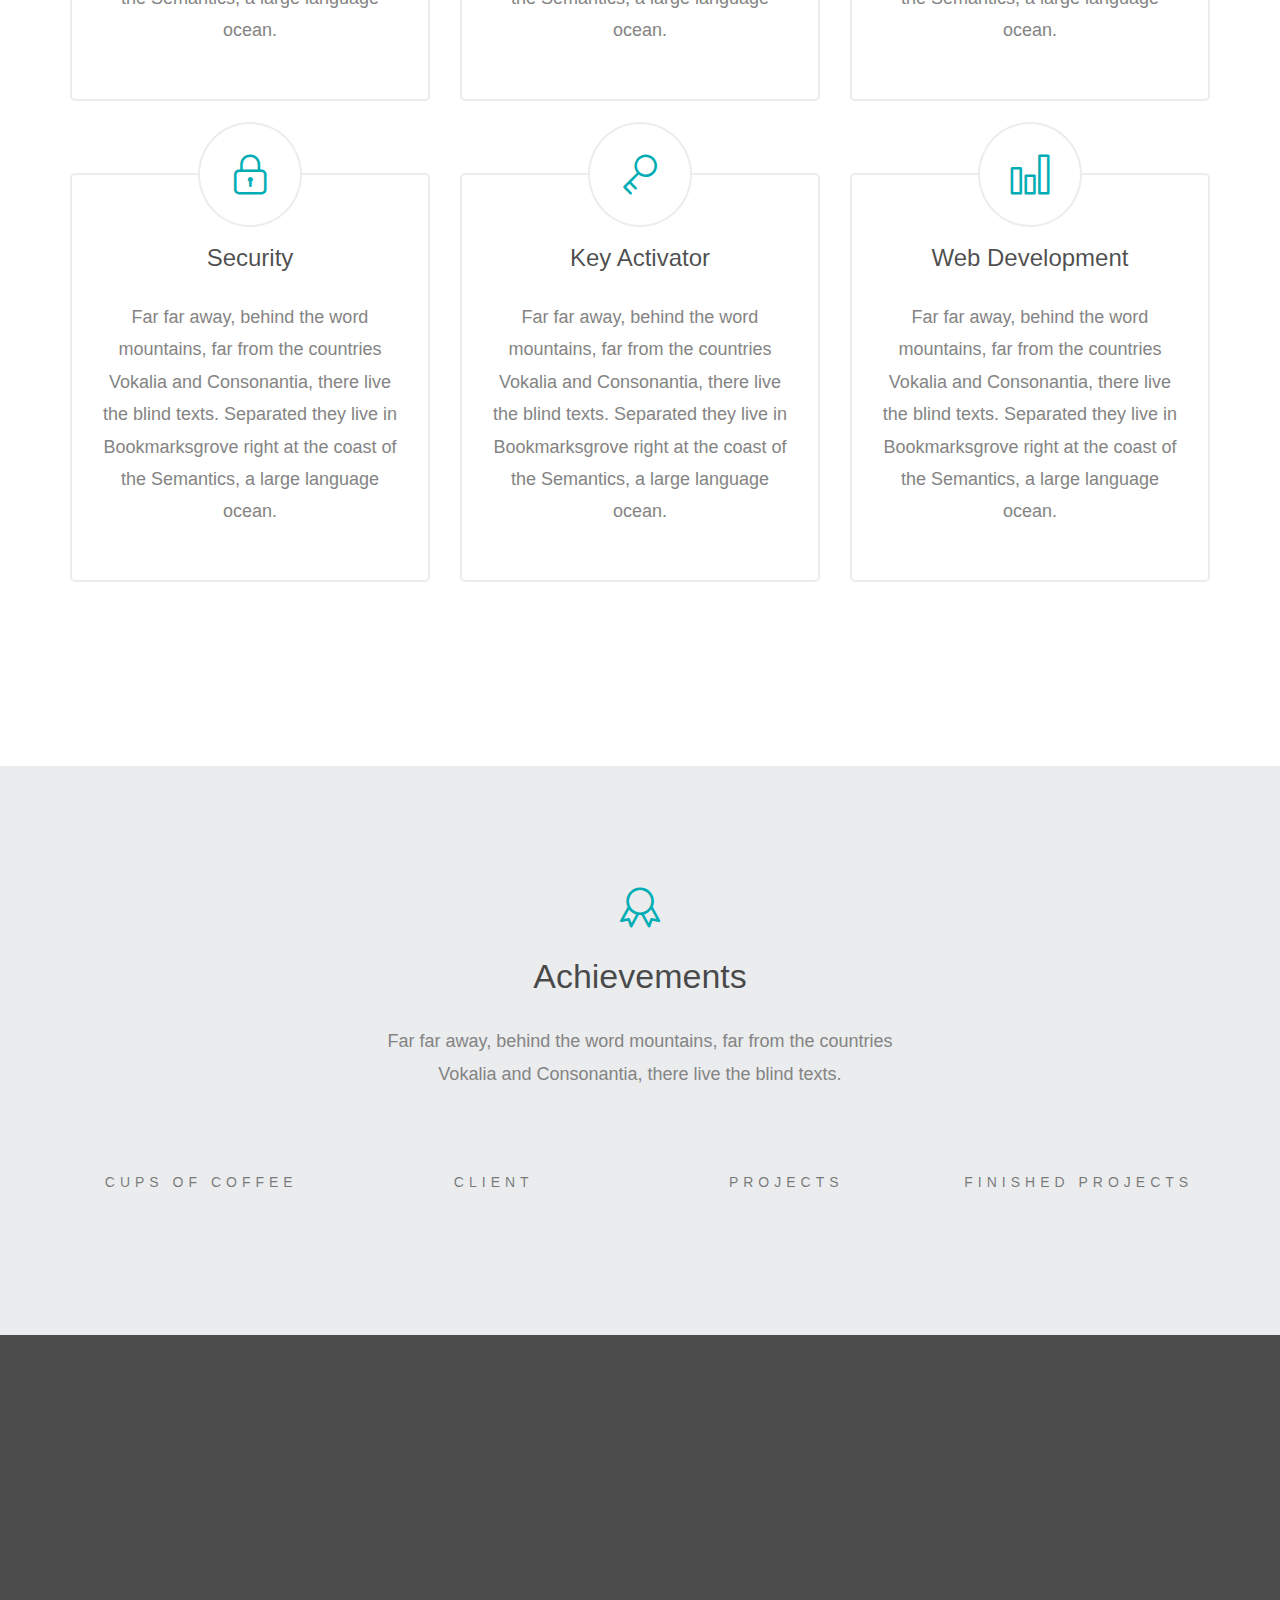
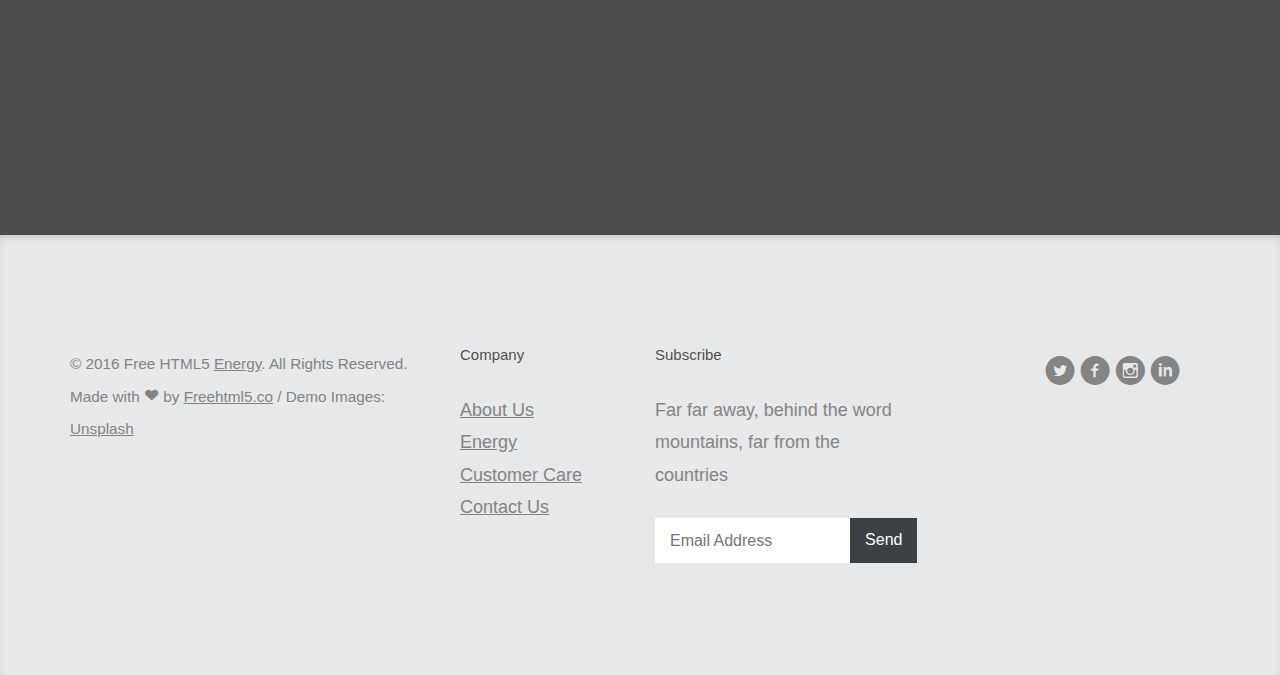
<file: services.html>
<!DOCTYPE html>
<!--[if lt IE 7]>      <html class="no-js lt-ie9 lt-ie8 lt-ie7"> <![endif]-->
<!--[if IE 7]>         <html class="no-js lt-ie9 lt-ie8"> <![endif]-->
<!--[if IE 8]>         <html class="no-js lt-ie9"> <![endif]-->
<!--[if gt IE 8]><!--> <html class="no-js"> <!--<![endif]-->
	<head>
	<meta charset="utf-8">
	<meta http-equiv="X-UA-Compatible" content="IE=edge">
	<title>Energy &mdash; 100% Free Fully Responsive HTML5 Template by FREEHTML5.co</title>
	<meta name="viewport" content="width=device-width, initial-scale=1">
	<meta name="description" content="Free HTML5 Template by FREEHTML5.CO" />
	<meta name="keywords" content="free html5, free template, free bootstrap, html5, css3, mobile first, responsive" />
	<meta name="author" content="FREEHTML5.CO" />

  <!-- 
	//////////////////////////////////////////////////////

	FREE HTML5 TEMPLATE 
	DESIGNED & DEVELOPED by FREEHTML5.CO
		
	Website: 		http://freehtml5.co/
	Email: 			info@freehtml5.co
	Twitter: 		http://twitter.com/fh5co
	Facebook: 		https://www.facebook.com/fh5co

	//////////////////////////////////////////////////////
	 -->

  	<!-- Facebook and Twitter integration -->
	<meta property="og:title" content=""/>
	<meta property="og:image" content=""/>
	<meta property="og:url" content=""/>
	<meta property="og:site_name" content=""/>
	<meta property="og:description" content=""/>
	<meta name="twitter:title" content="" />
	<meta name="twitter:image" content="" />
	<meta name="twitter:url" content="" />
	<meta name="twitter:card" content="" />

	<!-- Place favicon.ico and apple-touch-icon.png in the root directory -->
	<link rel="shortcut icon" href="favicon.ico">

	<!-- <link href="https://fonts.googleapis.com/css?family=Open+Sans:300,400,700" rel="stylesheet"> -->
	
	<!-- Animate.css -->
	<link rel="stylesheet" href="css/animate.css">
	<!-- Icomoon Icon Fonts-->
	<link rel="stylesheet" href="css/icomoon.css">
	<!-- Simple Line Icons -->
	<link rel="stylesheet" href="css/simple-line-icons.css">
	<!-- Bootstrap  -->
	<link rel="stylesheet" href="css/bootstrap.css">
	<!-- Superfish -->
	<link rel="stylesheet" href="css/superfish.css">
	<!-- Flexslider  -->
	<link rel="stylesheet" href="css/flexslider.css">

	<link rel="stylesheet" href="css/style.css">


	<!-- Modernizr JS -->
	<script src="js/modernizr-2.6.2.min.js"></script>
	<!-- FOR IE9 below -->
	<!--[if lt IE 9]>
	<script src="js/respond.min.js"></script>
	<![endif]-->

	</head>
	<body>
		<div id="fh5co-wrapper">
		<div id="fh5co-page">
		<div id="fh5co-header">
			<header id="fh5co-header-section">
				<div class="container">
					<div class="nav-header">
						<a href="#" class="js-fh5co-nav-toggle fh5co-nav-toggle"><i></i></a>
						<h1 id="fh5co-logo"><a href="index.html">Energy</a></h1>
						<!-- START #fh5co-menu-wrap -->
						<nav id="fh5co-menu-wrap" role="navigation">
							<ul class="sf-menu" id="fh5co-primary-menu">
							<!-- 	<li>
									<a class="active" href="index.html">Home</a>
								</li> -->
								<li><a href="work.html">Work</a></li>
								<li><a href="blog.html">Blog</a></li>
								<li>
									<a href="services.html" class="fh5co-sub-ddown active">Services</a>
									 <ul class="fh5co-sub-menu">
									 	<li><a href="left-sidebar.html">Web Development</a></li>
									 	<li><a href="right-sidebar.html">Branding &amp; Identity</a></li>
										<li>
											<a href="#" class="fh5co-sub-ddown">Free HTML5</a>
											<ul class="fh5co-sub-menu">
												<li><a href="http://freehtml5.co/preview/?item=build-free-html5-bootstrap-template" target="_blank">Build</a></li>
												<li><a href="http://freehtml5.co/preview/?item=work-free-html5-template-bootstrap" target="_blank">Work</a></li>
												<li><a href="http://freehtml5.co/preview/?item=light-free-html5-template-bootstrap" target="_blank">Light</a></li>
												<li><a href="http://freehtml5.co/preview/?item=relic-free-html5-template-using-bootstrap" target="_blank">Relic</a></li>
												<li><a href="http://freehtml5.co/preview/?item=display-free-html5-template-using-bootstrap" target="_blank">Display</a></li>
												<li><a href="http://freehtml5.co/preview/?item=sprint-free-html5-template-bootstrap" target="_blank">Sprint</a></li>
											</ul>
										</li>
										<li><a href="#">UI Animation</a></li>
										<li><a href="#">Copywriting</a></li>
										<li><a href="#">Photography</a></li> 
									</ul>
								</li>
								<li><a href="about.html">About</a></li>
								<li><a href="contact.html">Contact</a></li>
							</ul>
						</nav>
					</div>
				</div>
			</header>		
		</div>
		<!-- end:fh5co-header -->
		<aside id="fh5co-hero" class="js-fullheight">
			<div class="flexslider js-fullheight">
				<ul class="slides">
			   	<li style="background-image: url(images/hero2.jpg);">
			   		<div class="overlay-gradient"></div>
			   		<div class="container">
			   			<div class="col-md-10 col-md-offset-1 text-center js-fullheight slider-text">
			   				<div class="slider-text-inner desc">
			   					<h2 class="heading-section">Our Services</h2>
			   					<p class="fh5co-lead">Designed with <i class="icon-heart3"></i> by the fine folks at <a href="http://freehtml5.co" target="_blank">FreeHTML5.co</a></p>
			   				</div>
			   			</div>
			   		</div>
			   	</li>
			  	</ul>
		  	</div>
		</aside>
		<div id="fh5co-services-section">
			<div class="container">
				<div class="row">
					<div class="col-md-6 col-md-offset-3 text-center fh5co-heading">
						<i class="sl-icon-paper-plane"></i>
						<h2>Our Services</h2>
						<p>Far far away, behind the word mountains, far from the countries Vokalia and Consonantia, there live the blind texts. </p>
					</div>
				</div>
				<div class="row">
					<div class="col-md-4 text-center">
						<div class="services">
							<span><i class="sl-icon-graph"></i></span>
							<h3>Dashboard</h3>
							<p>Far far away, behind the word mountains, far from the countries Vokalia and Consonantia, there live the blind texts. Separated they live in Bookmarksgrove right at the coast of the Semantics, a large language ocean.</p>
						</div>
					</div>
					<div class="col-md-4 text-center">
						<div class="services">
							<span><i class="sl-icon-camera"></i></span>
							<h3>Photography</h3>
							<p>Far far away, behind the word mountains, far from the countries Vokalia and Consonantia, there live the blind texts. Separated they live in Bookmarksgrove right at the coast of the Semantics, a large language ocean.</p>
						</div>
					</div>
					<div class="col-md-4 text-center">
						<div class="services">
							<span><i class="sl-icon-support"></i></span>
							<h3>Help &amp; Support</h3>
							<p>Far far away, behind the word mountains, far from the countries Vokalia and Consonantia, there live the blind texts. Separated they live in Bookmarksgrove right at the coast of the Semantics, a large language ocean.</p>
						</div>
					</div>
					<div class="col-md-4 text-center">
						<div class="services">
							<span><i class="sl-icon-lock"></i></span>
							<h3>Security</h3>
							<p>Far far away, behind the word mountains, far from the countries Vokalia and Consonantia, there live the blind texts. Separated they live in Bookmarksgrove right at the coast of the Semantics, a large language ocean.</p>
						</div>
					</div>
					<div class="col-md-4 text-center">
						<div class="services">
							<span><i class="sl-icon-key"></i></span>
							<h3>Key Activator</h3>
							<p>Far far away, behind the word mountains, far from the countries Vokalia and Consonantia, there live the blind texts. Separated they live in Bookmarksgrove right at the coast of the Semantics, a large language ocean.</p>
						</div>
					</div>
					<div class="col-md-4 text-center">
						<div class="services">
							<span><i class="sl-icon-chart"></i></span>
							<h3>Web Development</h3>
							<p>Far far away, behind the word mountains, far from the countries Vokalia and Consonantia, there live the blind texts. Separated they live in Bookmarksgrove right at the coast of the Semantics, a large language ocean.</p>
						</div>
					</div>
				</div>
			</div>
		</div>
		<div id="fh5co-counter-section" class="fh5co-counters grey-bg">
			<div class="container">
				<div class="row">
					<div class="col-md-6 col-md-offset-3 text-center fh5co-heading">
						<i class="sl-icon-badge"></i>
						<h2>Achievements</h2>
						<p>Far far away, behind the word mountains, far from the countries Vokalia and Consonantia, there live the blind texts. </p>
					</div>
				</div>
				<div class="row">
					<div class="col-md-3 text-center">
						<span class="fh5co-counter js-counter" data-from="0" data-to="1356" data-speed="5000" data-refresh-interval="50"></span>
						<span class="fh5co-counter-label">Cups of Coffee</span>
					</div>
					<div class="col-md-3 text-center">
						<span class="fh5co-counter js-counter" data-from="0" data-to="7290" data-speed="5000" data-refresh-interval="50"></span>
						<span class="fh5co-counter-label">Client</span>
					</div>
					<div class="col-md-3 text-center">
						<span class="fh5co-counter js-counter" data-from="0" data-to="4370" data-speed="5000" data-refresh-interval="50"></span>
						<span class="fh5co-counter-label">Projects</span>
					</div>
					<div class="col-md-3 text-center">
						<span class="fh5co-counter js-counter" data-from="0" data-to="4000" data-speed="5000" data-refresh-interval="50"></span>
						<span class="fh5co-counter-label">Finished Projects</span>
					</div>
				</div>
			</div>
		</div>
		<div class="fh5co-parallax" style="background-image: url(images/hero2.jpg);" data-stellar-background-ratio="0.5">
			<div class="overlay"></div>
			<div class="container">
				<div class="row">
					<div class="col-md-12 col-md-offset-0 col-sm-12 col-sm-offset-0 col-xs-12 col-xs-offset-0 text-center fh5co-table">
						<div class="fh5co-intro fh5co-table-cell animate-box">
							<h1 class="text-center">We Customize Your Template</h1>
							<p>Made with love by the fine folks at <a href="http://freehtml5.co">FreeHTML5.co</a></p>
							<p><a href="#" class="btn btn-primary btn-lg">Get started</a></p>
						</div>
					</div>
				</div>
			</div>
		</div>
		<footer id="footer">
		<div class="container">
			<div class="row">
				<div class="col-md-4">
					<div class="copyright">
						<p><small>&copy; 2016 Free HTML5 <a href="index.html">Energy</a>. All Rights Reserved. <br> Made with <i class="icon-heart3"></i> by <a href="http://freehtml5.co/" target="_blank">Freehtml5.co</a> / Demo Images: <a href="https://unsplash.com/" target="_blank">Unsplash </a></small></p>
					</div>
				</div>
				<div class="col-md-6">
					<div class="row">
						<div class="col-md-4">
							<h3>Company</h3>
							<ul class="link">
								<li><a href="#">About Us</a></li>
								<li><a href="#">Energy</a></li>
								<li><a href="#">Customer Care</a></li>
								<li><a href="#">Contact Us</a></li>
							</ul>
						</div>
						<div class="col-md-6">
							<h3>Subscribe</h3>
							<p>Far far away, behind the word mountains, far from the countries</p>
							<form action="#" id="form-subscribe">
								<div class="form-field">
									<input type="email" placeholder="Email Address" id="email">
									<input type="submit" id="submit" value="Send">
								</div>
							</form>
						</div>
					</div>
				</div>
				<div class="col-md-2">
					<ul class="social-icons">
						<li>
							<a href="#"><i class="icon-twitter-with-circle"></i></a>
							<a href="#"><i class="icon-facebook-with-circle"></i></a>
							<a href="#"><i class="icon-instagram-with-circle"></i></a>
							<a href="#"><i class="icon-linkedin-with-circle"></i></a>
						</li>
					</ul>
				</div>
			</div>
		</div>
	</footer>
	

	</div>
	<!-- END fh5co-page -->

	</div>
	<!-- END fh5co-wrapper -->

	<!-- jQuery -->


	<script src="js/jquery.min.js"></script>
	<!-- jQuery Easing -->
	<script src="js/jquery.easing.1.3.js"></script>
	<!-- Bootstrap -->
	<script src="js/bootstrap.min.js"></script>
	<!-- Waypoints -->
	<script src="js/jquery.waypoints.min.js"></script>
	<!-- Superfish -->
	<script src="js/hoverIntent.js"></script>
	<script src="js/superfish.js"></script>
	<!-- Flexslider -->
	<script src="js/jquery.flexslider-min.js"></script>
	<!-- Stellar -->
	<script src="js/jquery.stellar.min.js"></script>
	<!-- Counters -->
	<script src="js/jquery.countTo.js"></script>

	<!-- Main JS (Do not remove) -->
	<script src="js/main.js"></script>

	</body>
</html>
</file>
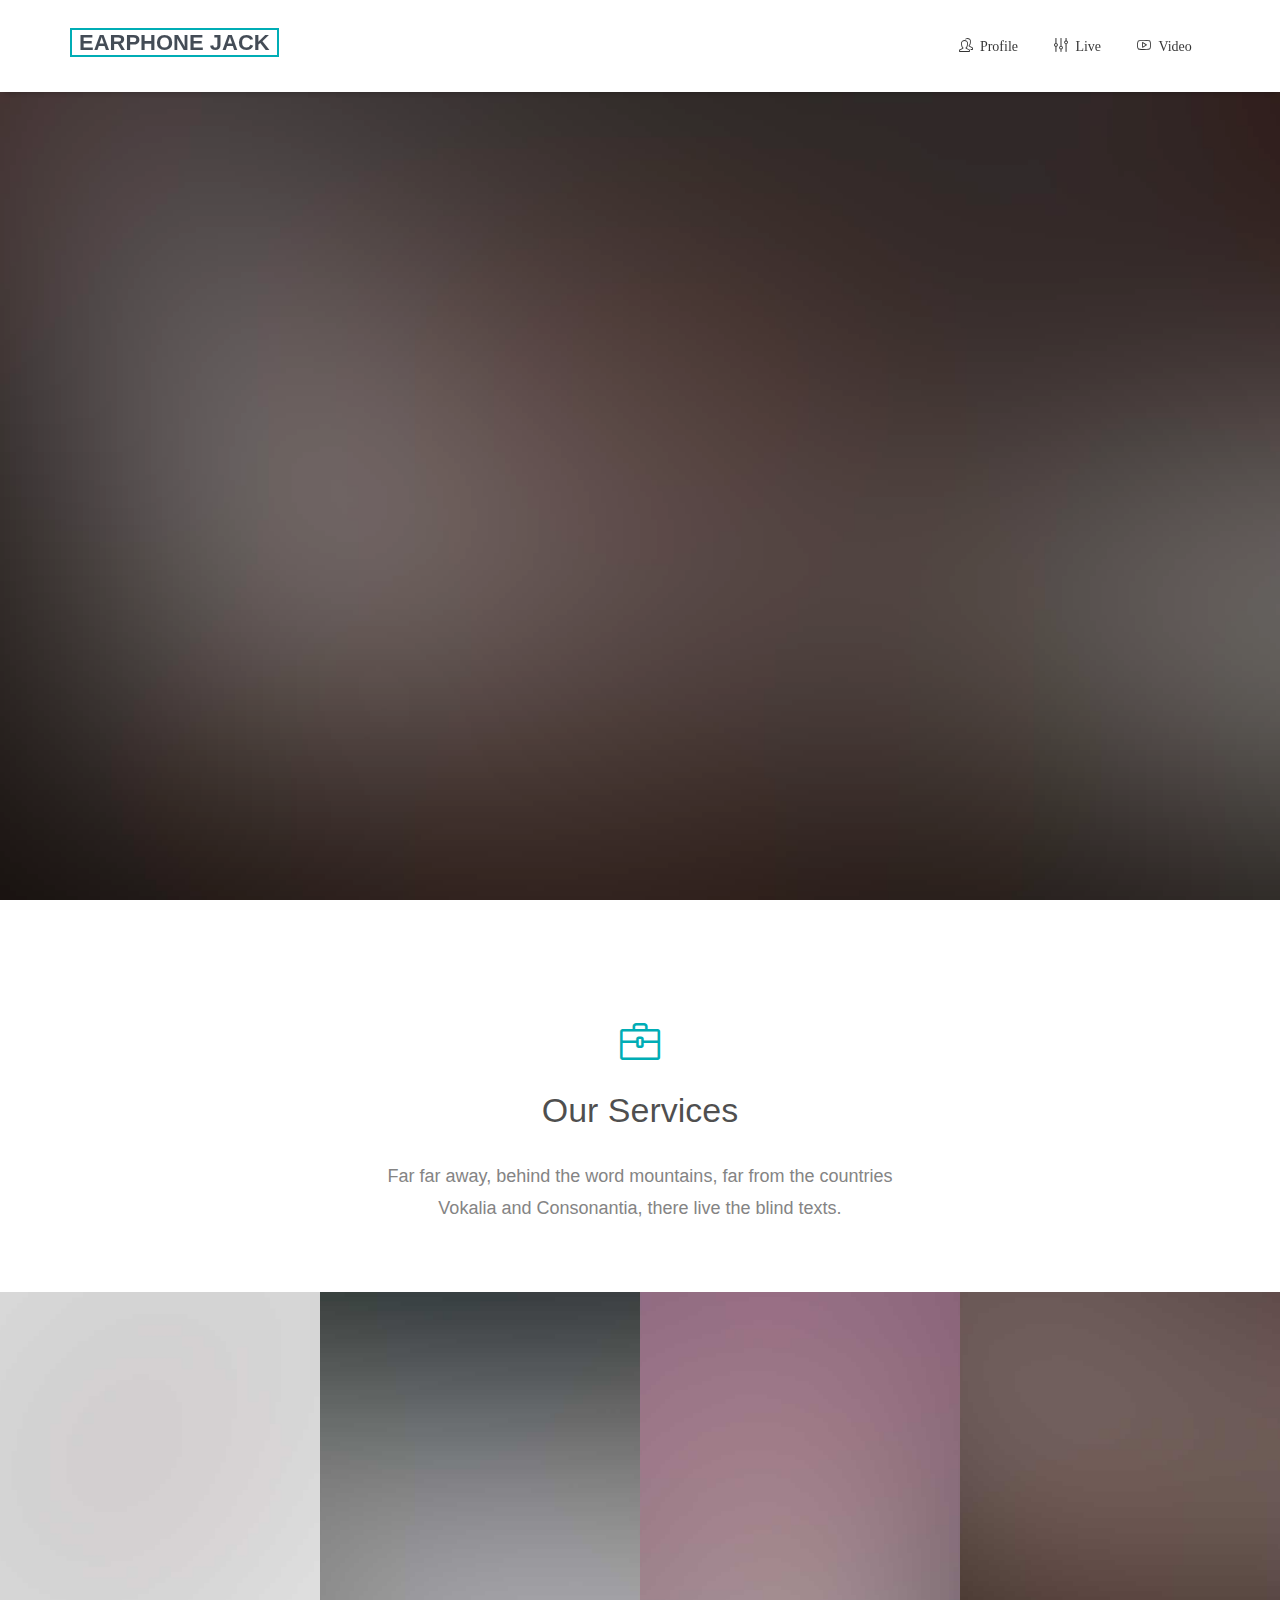
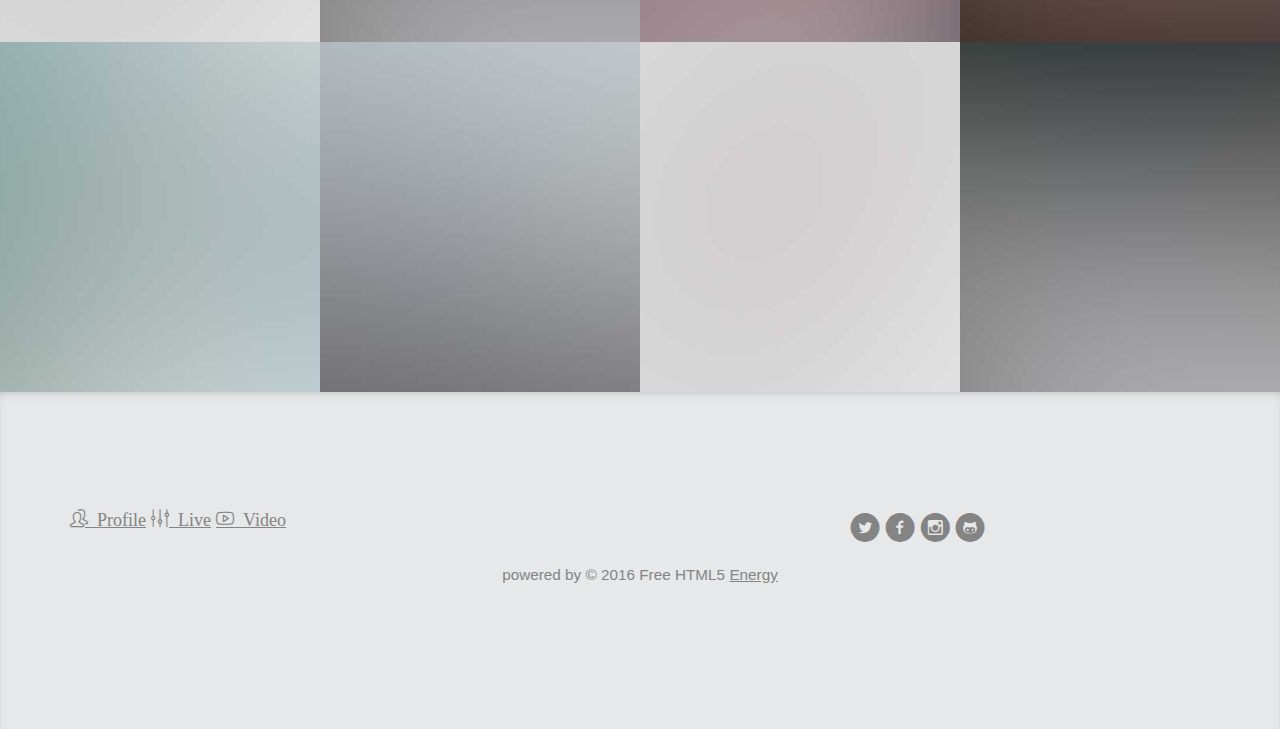
<file: video.html>
<!DOCTYPE html>
<!--[if lt IE 7]>      <html class="no-js lt-ie9 lt-ie8 lt-ie7"> <![endif]-->
<!--[if IE 7]>         <html class="no-js lt-ie9 lt-ie8"> <![endif]-->
<!--[if IE 8]>         <html class="no-js lt-ie9"> <![endif]-->
<!--[if gt IE 8]><!--> <html class="no-js"> <!--<![endif]-->
	<head>
	<meta charset="utf-8">
	<meta http-equiv="X-UA-Compatible" content="IE=edge">
	<title>Energy &mdash; 100% Free Fully Responsive HTML5 Template by FREEHTML5.co</title>
	<meta name="viewport" content="width=device-width, initial-scale=1">
	<meta name="description" content="Free HTML5 Template by FREEHTML5.CO" />
	<meta name="keywords" content="free html5, free template, free bootstrap, html5, css3, mobile first, responsive" />
	<meta name="author" content="FREEHTML5.CO" />

  <!--
	//////////////////////////////////////////////////////

	FREE HTML5 TEMPLATE
	DESIGNED & DEVELOPED by FREEHTML5.CO

	Website: 		http://freehtml5.co/
	Email: 			info@freehtml5.co
	Twitter: 		http://twitter.com/fh5co
	Facebook: 		https://www.facebook.com/fh5co

	//////////////////////////////////////////////////////
	 -->

  	<!-- Facebook and Twitter integration -->
	<meta property="og:title" content=""/>
	<meta property="og:image" content=""/>
	<meta property="og:url" content=""/>
	<meta property="og:site_name" content=""/>
	<meta property="og:description" content=""/>
	<meta name="twitter:title" content="" />
	<meta name="twitter:image" content="" />
	<meta name="twitter:url" content="" />
	<meta name="twitter:card" content="" />

	<!-- Place favicon.ico and apple-touch-icon.png in the root directory -->
	<link rel="shortcut icon" href="favicon.ico">

	<!-- <link href="https://fonts.googleapis.com/css?family=Open+Sans:300,400,700" rel="stylesheet"> -->

	<!-- Animate.css -->
	<link rel="stylesheet" href="css/animate.css">
	<!-- Icomoon Icon Fonts-->
	<link rel="stylesheet" href="css/icomoon.css">
	<!-- Simple Line Icons -->
	<link rel="stylesheet" href="css/simple-line-icons.css">
	<!-- Bootstrap  -->
	<link rel="stylesheet" href="css/bootstrap.css">
	<!-- Superfish -->
	<link rel="stylesheet" href="css/superfish.css">
	<!-- Flexslider  -->
	<link rel="stylesheet" href="css/flexslider.css">

	<link rel="stylesheet" href="css/style.css">


	<!-- Modernizr JS -->
	<script src="js/modernizr-2.6.2.min.js"></script>
	<!-- FOR IE9 below -->
	<!--[if lt IE 9]>
	<script src="js/respond.min.js"></script>
	<![endif]-->

	</head>
	<body>
		<div id="fh5co-wrapper">
		<div id="fh5co-page">
		<div id="fh5co-header">
			<header id="fh5co-header-section">
				<div class="container">
					<div class="nav-header">
						<a href="#" class="js-fh5co-nav-toggle fh5co-nav-toggle"><i></i></a>
						<h1 id="fh5co-logo"><a href="index.html">earPhone Jack</a></h1>
						<!-- START #fh5co-menu-wrap -->
						<nav id="fh5co-menu-wrap" role="navigation">
							<ul class="sf-menu" id="fh5co-primary-menu">
							<!-- 	<li>
									<a class="active" href="index.html">Home</a>
								</li> -->
								<li><a href="profile.html"><i class="sl-icon-people"> Profile</i></a></li>
								<li><a href="live.html"><i class="sl-icon-equalizer"> Live</i></a></li>
								<li><a href="video.html"><i class="sl-icon-social-youtube"> Video</i></a></li>
							</ul>
						</nav>
					</div>
				</div>
			</header>
		</div>
		<!-- end:fh5co-header -->

		<aside id="fh5co-hero" class="js-fullheight">
			<div class="flexslider js-fullheight">
				<ul class="slides">
			   	<li style="background-image: url(images/hero.jpg);">
			   		<div class="overlay-gradient"></div>
			   		<div class="container">
			   			<div class="col-md-10 col-md-offset-1 text-center js-fullheight slider-text">
			   				<div class="slider-text-inner desc">
			   					<h2 class="heading-section">Our Projects</h2>
			   					<p class="fh5co-lead">Designed with <i class="icon-heart3"></i> by the fine folks at <a href="http://freehtml5.co" target="_blank">FreeHTML5.co</a></p>
			   				</div>
			   			</div>
			   		</div>
			   	</li>
			  	</ul>
		  	</div>
		</aside>
		<div id="fh5co-portfolio-section" class="fh5co-portfolio-section">
			<div class="container">
				<div class="row">
					<div class="col-md-6 col-md-offset-3 text-center fh5co-heading">
						<i class="sl-icon-briefcase"></i>
						<h2>Our Services</h2>
						<p>Far far away, behind the word mountains, far from the countries Vokalia and Consonantia, there live the blind texts. </p>
					</div>
				</div>
			</div>
				<div class="portfolio-row-half">
					<a href="#" class="portfolio-grid-item" style="background-image: url(images/project-1.jpg);">
						<div class="desc2">
							<h3>Shoes</h3>
							<span>Travel</span>
							<i class="sl-icon-heart"></i>
						</div>
					</a>
					<a href="#" class="portfolio-grid-item" style="background-image: url(images/project-2.jpg);">
						<div class="desc2">
							<h3>Shoes</h3>
							<span>Travel</span>
							<i class="sl-icon-heart"></i>
						</div>
					</a>
					<a href="#" class="portfolio-grid-item" style="background-image: url(images/project-3.jpg);">
						<div class="desc2">
							<h3>Shoes</h3>
							<span>Travel</span>
							<i class="sl-icon-heart"></i>
						</div>
					</a>
					<a href="#" class="portfolio-grid-item" style="background-image: url(images/project-4.jpg);">
						<div class="desc2">
							<h3>Shoes</h3>
							<span>Travel</span>
							<i class="sl-icon-heart"></i>
						</div>
					</a>
					<a href="#" class="portfolio-grid-item" style="background-image: url(images/project-5.jpg);">
						<div class="desc2">
							<h3>Shoes</h3>
							<span>Travel</span>
							<i class="sl-icon-heart"></i>
						</div>
					</a>
					<a href="#" class="portfolio-grid-item" style="background-image: url(images/project-6.jpg);">
						<div class="desc2">
							<h3>Shoes</h3>
							<span>Travel</span>
							<i class="sl-icon-heart"></i>
						</div>
					</a>
					<a href="#" class="portfolio-grid-item" style="background-image: url(images/project-1.jpg);">
						<div class="desc2">
							<h3>Shoes</h3>
							<span>Travel</span>
							<i class="sl-icon-heart"></i>
						</div>
					</a>
					<a href="#" class="portfolio-grid-item" style="background-image: url(images/project-2.jpg);">
						<div class="desc2">
							<h3>Shoes</h3>
							<span>Travel</span>
							<i class="sl-icon-heart"></i>
						</div>
					</a>
				</div>
			<!-- </div> -->
		</div>

		<footer id="footer">
			<div class="container">
				<div class="row">
					<div class="col-md-8">
						<ul class="link list-inline">
							<li><a href="profile.html"><i class="sl-icon-people"> Profile</i></a></li>
							<li><a href="live.html"><i class="sl-icon-equalizer"> Live</i></a></li>
							<li><a href="video.html"><i class="sl-icon-social-youtube"> Video</i></a></li>
						</ul>
					</div>
					<div class="col-md-4">
						<ul class="social-icons">
							<li>
								<a href="#"><i class="icon-twitter-with-circle"></i></a>
								<a href="#"><i class="icon-facebook-with-circle"></i></a>
								<a href="#"><i class="icon-instagram-with-circle"></i></a>
								<a href="#"><i class="icon-github-with-circle"></i></a>

							</li>
						</ul>
					</div>
				</div>
				<div class="row">
					<div class="col-md-12 text-center">
						<p><small>powered by &copy; 2016 Free HTML5 <a href="index.html">Energy</a></small></p>
					</div>
				</div>
			</div>
		</footer>


	</div>
	<!-- END fh5co-page -->

	</div>
	<!-- END fh5co-wrapper -->

	<!-- jQuery -->


	<script src="js/jquery.min.js"></script>
	<!-- jQuery Easing -->
	<script src="js/jquery.easing.1.3.js"></script>
	<!-- Bootstrap -->
	<script src="js/bootstrap.min.js"></script>
	<!-- Waypoints -->
	<script src="js/jquery.waypoints.min.js"></script>
	<!-- Superfish -->
	<script src="js/hoverIntent.js"></script>
	<script src="js/superfish.js"></script>
	<!-- Flexslider -->
	<script src="js/jquery.flexslider-min.js"></script>
	<!-- Stellar -->
	<script src="js/jquery.stellar.min.js"></script>
	<!-- Counters -->
	<script src="js/jquery.countTo.js"></script>

	<!-- Main JS (Do not remove) -->
	<script src="js/main.js"></script>

	</body>
</html>
</file>
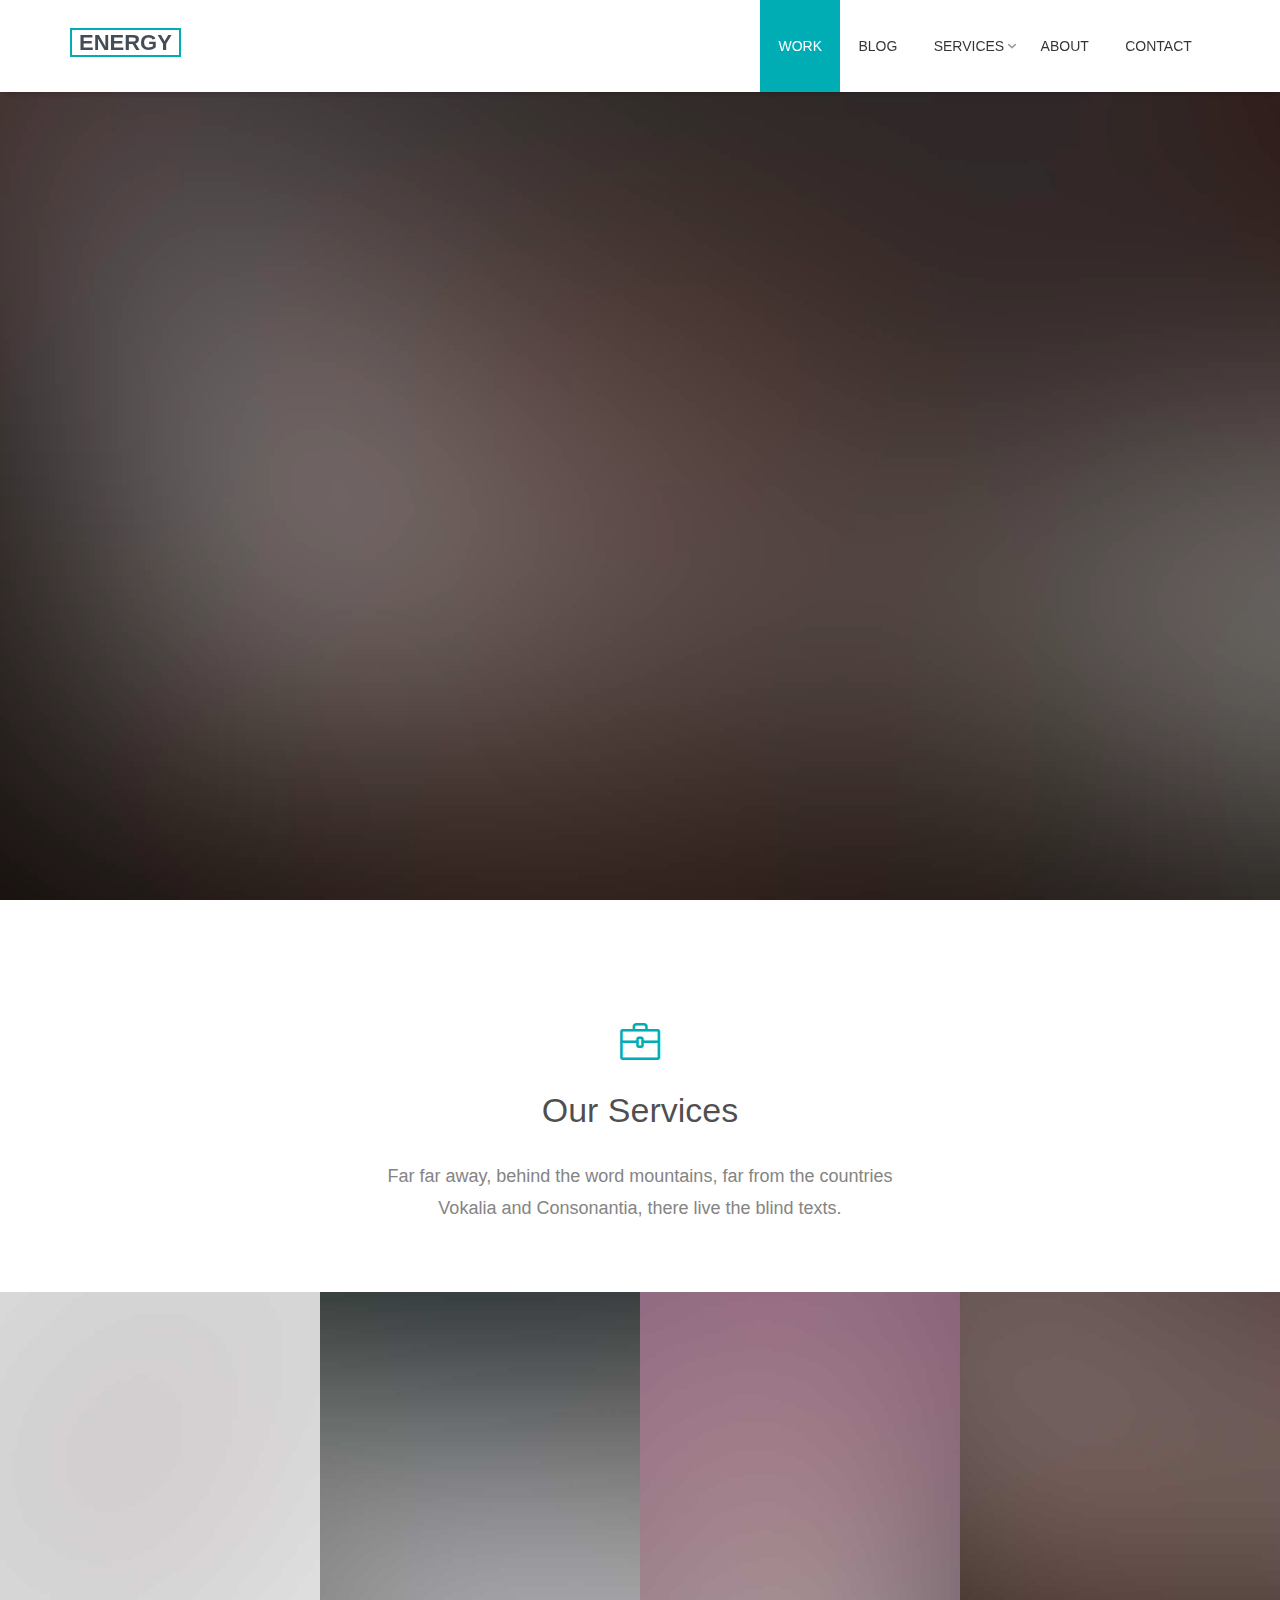
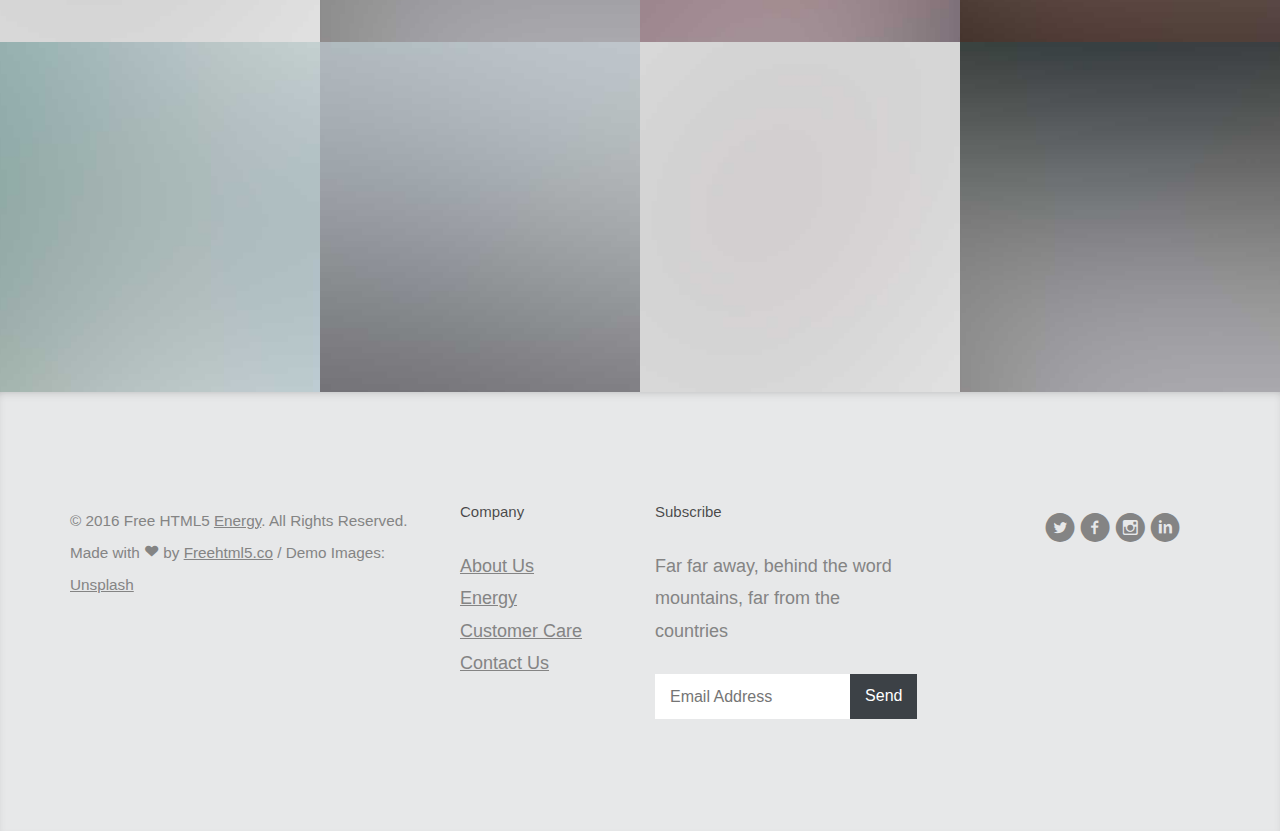
<file: work.html>
<!DOCTYPE html>
<!--[if lt IE 7]>      <html class="no-js lt-ie9 lt-ie8 lt-ie7"> <![endif]-->
<!--[if IE 7]>         <html class="no-js lt-ie9 lt-ie8"> <![endif]-->
<!--[if IE 8]>         <html class="no-js lt-ie9"> <![endif]-->
<!--[if gt IE 8]><!--> <html class="no-js"> <!--<![endif]-->
	<head>
	<meta charset="utf-8">
	<meta http-equiv="X-UA-Compatible" content="IE=edge">
	<title>Energy &mdash; 100% Free Fully Responsive HTML5 Template by FREEHTML5.co</title>
	<meta name="viewport" content="width=device-width, initial-scale=1">
	<meta name="description" content="Free HTML5 Template by FREEHTML5.CO" />
	<meta name="keywords" content="free html5, free template, free bootstrap, html5, css3, mobile first, responsive" />
	<meta name="author" content="FREEHTML5.CO" />

  <!-- 
	//////////////////////////////////////////////////////

	FREE HTML5 TEMPLATE 
	DESIGNED & DEVELOPED by FREEHTML5.CO
		
	Website: 		http://freehtml5.co/
	Email: 			info@freehtml5.co
	Twitter: 		http://twitter.com/fh5co
	Facebook: 		https://www.facebook.com/fh5co

	//////////////////////////////////////////////////////
	 -->

  	<!-- Facebook and Twitter integration -->
	<meta property="og:title" content=""/>
	<meta property="og:image" content=""/>
	<meta property="og:url" content=""/>
	<meta property="og:site_name" content=""/>
	<meta property="og:description" content=""/>
	<meta name="twitter:title" content="" />
	<meta name="twitter:image" content="" />
	<meta name="twitter:url" content="" />
	<meta name="twitter:card" content="" />

	<!-- Place favicon.ico and apple-touch-icon.png in the root directory -->
	<link rel="shortcut icon" href="favicon.ico">

	<!-- <link href="https://fonts.googleapis.com/css?family=Open+Sans:300,400,700" rel="stylesheet"> -->
	
	<!-- Animate.css -->
	<link rel="stylesheet" href="css/animate.css">
	<!-- Icomoon Icon Fonts-->
	<link rel="stylesheet" href="css/icomoon.css">
	<!-- Simple Line Icons -->
	<link rel="stylesheet" href="css/simple-line-icons.css">
	<!-- Bootstrap  -->
	<link rel="stylesheet" href="css/bootstrap.css">
	<!-- Superfish -->
	<link rel="stylesheet" href="css/superfish.css">
	<!-- Flexslider  -->
	<link rel="stylesheet" href="css/flexslider.css">

	<link rel="stylesheet" href="css/style.css">


	<!-- Modernizr JS -->
	<script src="js/modernizr-2.6.2.min.js"></script>
	<!-- FOR IE9 below -->
	<!--[if lt IE 9]>
	<script src="js/respond.min.js"></script>
	<![endif]-->

	</head>
	<body>
		<div id="fh5co-wrapper">
		<div id="fh5co-page">
		<div id="fh5co-header">
			<header id="fh5co-header-section">
				<div class="container">
					<div class="nav-header">
						<a href="#" class="js-fh5co-nav-toggle fh5co-nav-toggle"><i></i></a>
						<h1 id="fh5co-logo"><a href="index.html">Energy</a></h1>
						<!-- START #fh5co-menu-wrap -->
						<nav id="fh5co-menu-wrap" role="navigation">
							<ul class="sf-menu" id="fh5co-primary-menu">
							<!-- 	<li>
									<a class="active" href="index.html">Home</a>
								</li> -->
								<li><a class="active" href="work.html">Work</a></li>
								<li><a href="blog.html">Blog</a></li>
								<li>
									<a href="services.html" class="fh5co-sub-ddown">Services</a>
									 <ul class="fh5co-sub-menu">
									 	<li><a href="left-sidebar.html">Web Development</a></li>
									 	<li><a href="right-sidebar.html">Branding &amp; Identity</a></li>
										<li>
											<a href="#" class="fh5co-sub-ddown">Free HTML5</a>
											<ul class="fh5co-sub-menu">
												<li><a href="http://freehtml5.co/preview/?item=build-free-html5-bootstrap-template" target="_blank">Build</a></li>
												<li><a href="http://freehtml5.co/preview/?item=work-free-html5-template-bootstrap" target="_blank">Work</a></li>
												<li><a href="http://freehtml5.co/preview/?item=light-free-html5-template-bootstrap" target="_blank">Light</a></li>
												<li><a href="http://freehtml5.co/preview/?item=relic-free-html5-template-using-bootstrap" target="_blank">Relic</a></li>
												<li><a href="http://freehtml5.co/preview/?item=display-free-html5-template-using-bootstrap" target="_blank">Display</a></li>
												<li><a href="http://freehtml5.co/preview/?item=sprint-free-html5-template-bootstrap" target="_blank">Sprint</a></li>
											</ul>
										</li>
										<li><a href="#">UI Animation</a></li>
										<li><a href="#">Copywriting</a></li>
										<li><a href="#">Photography</a></li> 
									</ul>
								</li>
								<li><a href="about.html">About</a></li>
								<li><a href="contact.html">Contact</a></li>
							</ul>
						</nav>
					</div>
				</div>
			</header>		
		</div>
		<!-- end:fh5co-header -->
		<aside id="fh5co-hero" class="js-fullheight">
			<div class="flexslider js-fullheight">
				<ul class="slides">
			   	<li style="background-image: url(images/hero.jpg);">
			   		<div class="overlay-gradient"></div>
			   		<div class="container">
			   			<div class="col-md-10 col-md-offset-1 text-center js-fullheight slider-text">
			   				<div class="slider-text-inner desc">
			   					<h2 class="heading-section">Our Projects</h2>
			   					<p class="fh5co-lead">Designed with <i class="icon-heart3"></i> by the fine folks at <a href="http://freehtml5.co" target="_blank">FreeHTML5.co</a></p>
			   				</div>
			   			</div>
			   		</div>
			   	</li>
			  	</ul>
		  	</div>
		</aside>
		<div id="fh5co-portfolio-section" class="fh5co-portfolio-section">
			<div class="container">
				<div class="row">
					<div class="col-md-6 col-md-offset-3 text-center fh5co-heading">
						<i class="sl-icon-briefcase"></i>
						<h2>Our Services</h2>
						<p>Far far away, behind the word mountains, far from the countries Vokalia and Consonantia, there live the blind texts. </p>
					</div>
				</div>
			</div>
				<div class="portfolio-row-half">
					<a href="#" class="portfolio-grid-item" style="background-image: url(images/project-1.jpg);">
						<div class="desc2">
							<h3>Shoes</h3>
							<span>Travel</span>
							<i class="sl-icon-heart"></i>
						</div>
					</a>
					<a href="#" class="portfolio-grid-item" style="background-image: url(images/project-2.jpg);">
						<div class="desc2">
							<h3>Shoes</h3>
							<span>Travel</span>
							<i class="sl-icon-heart"></i>
						</div>
					</a>
					<a href="#" class="portfolio-grid-item" style="background-image: url(images/project-3.jpg);">
						<div class="desc2">
							<h3>Shoes</h3>
							<span>Travel</span>
							<i class="sl-icon-heart"></i>
						</div>
					</a>
					<a href="#" class="portfolio-grid-item" style="background-image: url(images/project-4.jpg);">
						<div class="desc2">
							<h3>Shoes</h3>
							<span>Travel</span>
							<i class="sl-icon-heart"></i>
						</div>
					</a>
					<a href="#" class="portfolio-grid-item" style="background-image: url(images/project-5.jpg);">
						<div class="desc2">
							<h3>Shoes</h3>
							<span>Travel</span>
							<i class="sl-icon-heart"></i>
						</div>
					</a>
					<a href="#" class="portfolio-grid-item" style="background-image: url(images/project-6.jpg);">
						<div class="desc2">
							<h3>Shoes</h3>
							<span>Travel</span>
							<i class="sl-icon-heart"></i>
						</div>
					</a>
					<a href="#" class="portfolio-grid-item" style="background-image: url(images/project-1.jpg);">
						<div class="desc2">
							<h3>Shoes</h3>
							<span>Travel</span>
							<i class="sl-icon-heart"></i>
						</div>
					</a>
					<a href="#" class="portfolio-grid-item" style="background-image: url(images/project-2.jpg);">
						<div class="desc2">
							<h3>Shoes</h3>
							<span>Travel</span>
							<i class="sl-icon-heart"></i>
						</div>
					</a>
				</div>
			<!-- </div> -->
		</div>
		<footer id="footer">
		<div class="container">
			<div class="row">
				<div class="col-md-4">
					<div class="copyright">
						<p><small>&copy; 2016 Free HTML5 <a href="index.html">Energy</a>. All Rights Reserved. <br> Made with <i class="icon-heart3"></i> by <a href="http://freehtml5.co/" target="_blank">Freehtml5.co</a> / Demo Images: <a href="https://unsplash.com/" target="_blank">Unsplash </a></small></p>
					</div>
				</div>
				<div class="col-md-6">
					<div class="row">
						<div class="col-md-4">
							<h3>Company</h3>
							<ul class="link">
								<li><a href="#">About Us</a></li>
								<li><a href="#">Energy</a></li>
								<li><a href="#">Customer Care</a></li>
								<li><a href="#">Contact Us</a></li>
							</ul>
						</div>
						<div class="col-md-6">
							<h3>Subscribe</h3>
							<p>Far far away, behind the word mountains, far from the countries</p>
							<form action="#" id="form-subscribe">
								<div class="form-field">
									<input type="email" placeholder="Email Address" id="email">
									<input type="submit" id="submit" value="Send">
								</div>
							</form>
						</div>
					</div>
				</div>
				<div class="col-md-2">
					<ul class="social-icons">
						<li>
							<a href="#"><i class="icon-twitter-with-circle"></i></a>
							<a href="#"><i class="icon-facebook-with-circle"></i></a>
							<a href="#"><i class="icon-instagram-with-circle"></i></a>
							<a href="#"><i class="icon-linkedin-with-circle"></i></a>
						</li>
					</ul>
				</div>
			</div>
		</div>
	</footer>
	

	</div>
	<!-- END fh5co-page -->

	</div>
	<!-- END fh5co-wrapper -->

	<!-- jQuery -->


	<script src="js/jquery.min.js"></script>
	<!-- jQuery Easing -->
	<script src="js/jquery.easing.1.3.js"></script>
	<!-- Bootstrap -->
	<script src="js/bootstrap.min.js"></script>
	<!-- Waypoints -->
	<script src="js/jquery.waypoints.min.js"></script>
	<!-- Superfish -->
	<script src="js/hoverIntent.js"></script>
	<script src="js/superfish.js"></script>
	<!-- Flexslider -->
	<script src="js/jquery.flexslider-min.js"></script>
	<!-- Stellar -->
	<script src="js/jquery.stellar.min.js"></script>
	<!-- Counters -->
	<script src="js/jquery.countTo.js"></script>

	<!-- Main JS (Do not remove) -->
	<script src="js/main.js"></script>

	</body>
</html>
</file>
<file: css/icomoon.css>
@font-face {
    font-family: 'icomoon';
    src:    url('fonts/icomoon.eot?1oniuf');
    src:    url('fonts/icomoon.eot?1oniuf#iefix') format('embedded-opentype'),
        url('fonts/icomoon.ttf?1oniuf') format('truetype'),
        url('fonts/icomoon.woff?1oniuf') format('woff'),
        url('fonts/icomoon.svg?1oniuf#icomoon') format('svg');
    font-weight: normal;
    font-style: normal;
}

[class^="icon-"], [class*=" icon-"] {
    /* use !important to prevent issues with browser extensions that change fonts */
    font-family: 'icomoon' !important;
    speak: none;
    font-style: normal;
    font-weight: normal;
    font-variant: normal;
    text-transform: none;
    line-height: 1;

    /* Better Font Rendering =========== */
    -webkit-font-smoothing: antialiased;
    -moz-osx-font-smoothing: grayscale;
}

.icon-mobile:before {
    content: "\e000";
}
.icon-laptop:before {
    content: "\e001";
}
.icon-desktop:before {
    content: "\e002";
}
.icon-tablet:before {
    content: "\e003";
}
.icon-phone:before {
    content: "\e004";
}
.icon-document:before {
    content: "\e005";
}
.icon-documents:before {
    content: "\e006";
}
.icon-search:before {
    content: "\e007";
}
.icon-clipboard:before {
    content: "\e008";
}
.icon-newspaper:before {
    content: "\e009";
}
.icon-notebook:before {
    content: "\e00a";
}
.icon-book-open:before {
    content: "\e00b";
}
.icon-browser:before {
    content: "\e00c";
}
.icon-calendar:before {
    content: "\e00d";
}
.icon-presentation:before {
    content: "\e00e";
}
.icon-picture:before {
    content: "\e00f";
}
.icon-pictures:before {
    content: "\e010";
}
.icon-video:before {
    content: "\e011";
}
.icon-camera:before {
    content: "\e012";
}
.icon-printer:before {
    content: "\e013";
}
.icon-toolbox:before {
    content: "\e014";
}
.icon-briefcase:before {
    content: "\e015";
}
.icon-wallet:before {
    content: "\e016";
}
.icon-gift:before {
    content: "\e017";
}
.icon-bargraph:before {
    content: "\e018";
}
.icon-grid:before {
    content: "\e019";
}
.icon-expand:before {
    content: "\e01a";
}
.icon-focus:before {
    content: "\e01b";
}
.icon-edit:before {
    content: "\e01c";
}
.icon-adjustments:before {
    content: "\e01d";
}
.icon-ribbon:before {
    content: "\e01e";
}
.icon-hourglass:before {
    content: "\e01f";
}
.icon-lock:before {
    content: "\e020";
}
.icon-megaphone:before {
    content: "\e021";
}
.icon-shield:before {
    content: "\e022";
}
.icon-trophy:before {
    content: "\e023";
}
.icon-flag:before {
    content: "\e024";
}
.icon-map:before {
    content: "\e025";
}
.icon-puzzle:before {
    content: "\e026";
}
.icon-basket:before {
    content: "\e027";
}
.icon-envelope:before {
    content: "\e028";
}
.icon-streetsign:before {
    content: "\e029";
}
.icon-telescope:before {
    content: "\e02a";
}
.icon-gears:before {
    content: "\e02b";
}
.icon-key:before {
    content: "\e02c";
}
.icon-paperclip:before {
    content: "\e02d";
}
.icon-attachment:before {
    content: "\e02e";
}
.icon-pricetags:before {
    content: "\e02f";
}
.icon-lightbulb:before {
    content: "\e030";
}
.icon-layers:before {
    content: "\e031";
}
.icon-pencil:before {
    content: "\e032";
}
.icon-tools:before {
    content: "\e033";
}
.icon-tools-2:before {
    content: "\e034";
}
.icon-scissors:before {
    content: "\e035";
}
.icon-paintbrush:before {
    content: "\e036";
}
.icon-magnifying-glass:before {
    content: "\e037";
}
.icon-circle-compass:before {
    content: "\e038";
}
.icon-linegraph:before {
    content: "\e039";
}
.icon-mic:before {
    content: "\e03a";
}
.icon-strategy:before {
    content: "\e03b";
}
.icon-beaker:before {
    content: "\e03c";
}
.icon-caution:before {
    content: "\e03d";
}
.icon-recycle:before {
    content: "\e03e";
}
.icon-anchor:before {
    content: "\e03f";
}
.icon-profile-male:before {
    content: "\e040";
}
.icon-profile-female:before {
    content: "\e041";
}
.icon-bike:before {
    content: "\e042";
}
.icon-wine:before {
    content: "\e043";
}
.icon-hotairballoon:before {
    content: "\e044";
}
.icon-globe:before {
    content: "\e045";
}
.icon-genius:before {
    content: "\e046";
}
.icon-map-pin:before {
    content: "\e047";
}
.icon-dial:before {
    content: "\e048";
}
.icon-chat:before {
    content: "\e049";
}
.icon-heart:before {
    content: "\e04a";
}
.icon-cloud:before {
    content: "\e04b";
}
.icon-upload:before {
    content: "\e04c";
}
.icon-download:before {
    content: "\e04d";
}
.icon-target:before {
    content: "\e04e";
}
.icon-hazardous:before {
    content: "\e04f";
}
.icon-piechart:before {
    content: "\e050";
}
.icon-speedometer:before {
    content: "\e051";
}
.icon-global:before {
    content: "\e052";
}
.icon-compass:before {
    content: "\e053";
}
.icon-lifesaver:before {
    content: "\e054";
}
.icon-clock:before {
    content: "\e055";
}
.icon-aperture:before {
    content: "\e056";
}
.icon-quote:before {
    content: "\e057";
}
.icon-scope:before {
    content: "\e058";
}
.icon-alarmclock:before {
    content: "\e059";
}
.icon-refresh:before {
    content: "\e05a";
}
.icon-happy:before {
    content: "\e05b";
}
.icon-sad:before {
    content: "\e05c";
}
.icon-facebook:before {
    content: "\e05d";
}
.icon-twitter:before {
    content: "\e05e";
}
.icon-googleplus:before {
    content: "\e05f";
}
.icon-rss:before {
    content: "\e060";
}
.icon-tumblr:before {
    content: "\e061";
}
.icon-linkedin:before {
    content: "\e062";
}
.icon-dribbble:before {
    content: "\e063";
}
.icon-box2:before {
    content: "\ea82";
}
.icon-write:before {
    content: "\ea83";
}
.icon-clock2:before {
    content: "\ea84";
}
.icon-reply2:before {
    content: "\ea85";
}
.icon-reply-all2:before {
    content: "\ea86";
}
.icon-forward2:before {
    content: "\ea87";
}
.icon-flag2:before {
    content: "\ea88";
}
.icon-search2:before {
    content: "\ea89";
}
.icon-trash2:before {
    content: "\ea8a";
}
.icon-envelope2:before {
    content: "\ea8b";
}
.icon-bubble:before {
    content: "\ea8c";
}
.icon-bubbles:before {
    content: "\ea8d";
}
.icon-user2:before {
    content: "\ea8e";
}
.icon-users2:before {
    content: "\ea8f";
}
.icon-cloud2:before {
    content: "\ea90";
}
.icon-download2:before {
    content: "\ea91";
}
.icon-upload2:before {
    content: "\ea92";
}
.icon-rain:before {
    content: "\ea93";
}
.icon-sun:before {
    content: "\ea94";
}
.icon-moon2:before {
    content: "\ea95";
}
.icon-bell2:before {
    content: "\ea96";
}
.icon-folder2:before {
    content: "\ea97";
}
.icon-pin2:before {
    content: "\ea98";
}
.icon-sound2:before {
    content: "\ea99";
}
.icon-microphone:before {
    content: "\ea9a";
}
.icon-camera2:before {
    content: "\ea9b";
}
.icon-image2:before {
    content: "\ea9c";
}
.icon-cog2:before {
    content: "\ea9d";
}
.icon-calendar2:before {
    content: "\ea9e";
}
.icon-book2:before {
    content: "\ea9f";
}
.icon-map-marker:before {
    content: "\eaa0";
}
.icon-store:before {
    content: "\eaa1";
}
.icon-support:before {
    content: "\eaa2";
}
.icon-tag2:before {
    content: "\eaa3";
}
.icon-heart2:before {
    content: "\eaa4";
}
.icon-video-camera:before {
    content: "\eaa5";
}
.icon-trophy2:before {
    content: "\eaa6";
}
.icon-cart:before {
    content: "\eaa7";
}
.icon-eye2:before {
    content: "\eaa8";
}
.icon-cancel:before {
    content: "\eaa9";
}
.icon-chart:before {
    content: "\eaaa";
}
.icon-target2:before {
    content: "\eaab";
}
.icon-printer2:before {
    content: "\eaac";
}
.icon-location2:before {
    content: "\eaad";
}
.icon-bookmark2:before {
    content: "\eaae";
}
.icon-monitor:before {
    content: "\eaaf";
}
.icon-cross2:before {
    content: "\eab0";
}
.icon-plus2:before {
    content: "\eab1";
}
.icon-left:before {
    content: "\eab2";
}
.icon-up:before {
    content: "\eab3";
}
.icon-browser2:before {
    content: "\eab4";
}
.icon-windows:before {
    content: "\eab5";
}
.icon-switch2:before {
    content: "\eab6";
}
.icon-dashboard:before {
    content: "\eab7";
}
.icon-play:before {
    content: "\eab8";
}
.icon-fast-forward:before {
    content: "\eab9";
}
.icon-next:before {
    content: "\eaba";
}
.icon-refresh2:before {
    content: "\eabb";
}
.icon-film:before {
    content: "\eabc";
}
.icon-home2:before {
    content: "\eabd";
}
.icon-add-to-list:before {
    content: "\e901";
}
.icon-classic-computer:before {
    content: "\e902";
}
.icon-controller-fast-backward:before {
    content: "\e903";
}
.icon-creative-commons-attribution:before {
    content: "\e904";
}
.icon-creative-commons-noderivs:before {
    content: "\e905";
}
.icon-creative-commons-noncommercial-eu:before {
    content: "\e906";
}
.icon-creative-commons-noncommercial-us:before {
    content: "\e907";
}
.icon-creative-commons-public-domain:before {
    content: "\e908";
}
.icon-creative-commons-remix:before {
    content: "\e909";
}
.icon-creative-commons-share:before {
    content: "\e90a";
}
.icon-creative-commons-sharealike:before {
    content: "\e90b";
}
.icon-creative-commons:before {
    content: "\e90c";
}
.icon-document-landscape:before {
    content: "\e90d";
}
.icon-remove-user:before {
    content: "\e90e";
}
.icon-warning:before {
    content: "\e90f";
}
.icon-arrow-bold-down:before {
    content: "\e910";
}
.icon-arrow-bold-left:before {
    content: "\e911";
}
.icon-arrow-bold-right:before {
    content: "\e912";
}
.icon-arrow-bold-up:before {
    content: "\e913";
}
.icon-arrow-down:before {
    content: "\e914";
}
.icon-arrow-left:before {
    content: "\e915";
}
.icon-arrow-long-down:before {
    content: "\e916";
}
.icon-arrow-long-left:before {
    content: "\e917";
}
.icon-arrow-long-right:before {
    content: "\e918";
}
.icon-arrow-long-up:before {
    content: "\e919";
}
.icon-arrow-right:before {
    content: "\e91a";
}
.icon-arrow-up:before {
    content: "\e91b";
}
.icon-arrow-with-circle-down:before {
    content: "\e91c";
}
.icon-arrow-with-circle-left:before {
    content: "\e91d";
}
.icon-arrow-with-circle-right:before {
    content: "\e91e";
}
.icon-arrow-with-circle-up:before {
    content: "\e91f";
}
.icon-bookmark:before {
    content: "\e920";
}
.icon-bookmarks:before {
    content: "\e921";
}
.icon-chevron-down:before {
    content: "\e922";
}
.icon-chevron-left:before {
    content: "\e923";
}
.icon-chevron-right:before {
    content: "\e924";
}
.icon-chevron-small-down:before {
    content: "\e925";
}
.icon-chevron-small-left:before {
    content: "\e926";
}
.icon-chevron-small-right:before {
    content: "\e927";
}
.icon-chevron-small-up:before {
    content: "\e928";
}
.icon-chevron-thin-down:before {
    content: "\e929";
}
.icon-chevron-thin-left:before {
    content: "\e92a";
}
.icon-chevron-thin-right:before {
    content: "\e92b";
}
.icon-chevron-thin-up:before {
    content: "\e92c";
}
.icon-chevron-up:before {
    content: "\e92d";
}
.icon-chevron-with-circle-down:before {
    content: "\e92e";
}
.icon-chevron-with-circle-left:before {
    content: "\e92f";
}
.icon-chevron-with-circle-right:before {
    content: "\e930";
}
.icon-chevron-with-circle-up:before {
    content: "\e931";
}
.icon-cloud3:before {
    content: "\e932";
}
.icon-controller-fast-forward:before {
    content: "\e933";
}
.icon-controller-jump-to-start:before {
    content: "\e934";
}
.icon-controller-next:before {
    content: "\e935";
}
.icon-controller-paus:before {
    content: "\e936";
}
.icon-controller-play:before {
    content: "\e937";
}
.icon-controller-record:before {
    content: "\e938";
}
.icon-controller-stop:before {
    content: "\e939";
}
.icon-controller-volume:before {
    content: "\e93a";
}
.icon-dot-single:before {
    content: "\e93b";
}
.icon-dots-three-horizontal:before {
    content: "\e93c";
}
.icon-dots-three-vertical:before {
    content: "\e93d";
}
.icon-dots-two-horizontal:before {
    content: "\e93e";
}
.icon-dots-two-vertical:before {
    content: "\e93f";
}
.icon-download3:before {
    content: "\e940";
}
.icon-emoji-flirt:before {
    content: "\e941";
}
.icon-flow-branch:before {
    content: "\e942";
}
.icon-flow-cascade:before {
    content: "\e943";
}
.icon-flow-line:before {
    content: "\e944";
}
.icon-flow-parallel:before {
    content: "\e945";
}
.icon-flow-tree:before {
    content: "\e946";
}
.icon-install:before {
    content: "\e947";
}
.icon-layers2:before {
    content: "\e948";
}
.icon-open-book:before {
    content: "\e949";
}
.icon-resize-100:before {
    content: "\e94a";
}
.icon-resize-full-screen:before {
    content: "\e94b";
}
.icon-save:before {
    content: "\e94c";
}
.icon-select-arrows:before {
    content: "\e94d";
}
.icon-sound-mute:before {
    content: "\e94e";
}
.icon-sound:before {
    content: "\e94f";
}
.icon-trash:before {
    content: "\e950";
}
.icon-triangle-down:before {
    content: "\e951";
}
.icon-triangle-left:before {
    content: "\e952";
}
.icon-triangle-right:before {
    content: "\e953";
}
.icon-triangle-up:before {
    content: "\e954";
}
.icon-uninstall:before {
    content: "\e955";
}
.icon-upload-to-cloud:before {
    content: "\e956";
}
.icon-upload3:before {
    content: "\e957";
}
.icon-add-user:before {
    content: "\e958";
}
.icon-address:before {
    content: "\e959";
}
.icon-adjust:before {
    content: "\e95a";
}
.icon-air:before {
    content: "\e95b";
}
.icon-aircraft-landing:before {
    content: "\e95c";
}
.icon-aircraft-take-off:before {
    content: "\e95d";
}
.icon-aircraft:before {
    content: "\e95e";
}
.icon-align-bottom:before {
    content: "\e95f";
}
.icon-align-horizontal-middle:before {
    content: "\e960";
}
.icon-align-left:before {
    content: "\e961";
}
.icon-align-right:before {
    content: "\e962";
}
.icon-align-top:before {
    content: "\e963";
}
.icon-align-vertical-middle:before {
    content: "\e964";
}
.icon-archive:before {
    content: "\e965";
}
.icon-area-graph:before {
    content: "\e966";
}
.icon-attachment2:before {
    content: "\e967";
}
.icon-awareness-ribbon:before {
    content: "\e968";
}
.icon-back-in-time:before {
    content: "\e969";
}
.icon-back:before {
    content: "\e96a";
}
.icon-bar-graph:before {
    content: "\e96b";
}
.icon-battery:before {
    content: "\e96c";
}
.icon-beamed-note:before {
    content: "\e96d";
}
.icon-bell:before {
    content: "\e96e";
}
.icon-blackboard:before {
    content: "\e96f";
}
.icon-block:before {
    content: "\e970";
}
.icon-book:before {
    content: "\e971";
}
.icon-bowl:before {
    content: "\e972";
}
.icon-box:before {
    content: "\e973";
}
.icon-briefcase2:before {
    content: "\e974";
}
.icon-browser3:before {
    content: "\e975";
}
.icon-brush:before {
    content: "\e976";
}
.icon-bucket:before {
    content: "\e977";
}
.icon-cake:before {
    content: "\e978";
}
.icon-calculator:before {
    content: "\e979";
}
.icon-calendar3:before {
    content: "\e97a";
}
.icon-camera3:before {
    content: "\e97b";
}
.icon-ccw:before {
    content: "\e97c";
}
.icon-chat2:before {
    content: "\e97d";
}
.icon-check:before {
    content: "\e97e";
}
.icon-circle-with-cross:before {
    content: "\e97f";
}
.icon-circle-with-minus:before {
    content: "\e980";
}
.icon-circle-with-plus:before {
    content: "\e981";
}
.icon-circle:before {
    content: "\e982";
}
.icon-circular-graph:before {
    content: "\e983";
}
.icon-clapperboard:before {
    content: "\e984";
}
.icon-clipboard2:before {
    content: "\e985";
}
.icon-clock3:before {
    content: "\e986";
}
.icon-code:before {
    content: "\e987";
}
.icon-cog:before {
    content: "\e988";
}
.icon-colours:before {
    content: "\e989";
}
.icon-compass2:before {
    content: "\e98a";
}
.icon-copy:before {
    content: "\e98b";
}
.icon-credit-card:before {
    content: "\e98c";
}
.icon-credit:before {
    content: "\e98d";
}
.icon-cross:before {
    content: "\e98e";
}
.icon-cup:before {
    content: "\e98f";
}
.icon-cw:before {
    content: "\e990";
}
.icon-cycle:before {
    content: "\e991";
}
.icon-database:before {
    content: "\e992";
}
.icon-dial-pad:before {
    content: "\e993";
}
.icon-direction:before {
    content: "\e994";
}
.icon-document2:before {
    content: "\e995";
}
.icon-documents2:before {
    content: "\e996";
}
.icon-drink:before {
    content: "\e997";
}
.icon-drive:before {
    content: "\e998";
}
.icon-drop:before {
    content: "\e999";
}
.icon-edit2:before {
    content: "\e99a";
}
.icon-email:before {
    content: "\e99b";
}
.icon-emoji-happy:before {
    content: "\e99c";
}
.icon-emoji-neutral:before {
    content: "\e99d";
}
.icon-emoji-sad:before {
    content: "\e99e";
}
.icon-erase:before {
    content: "\e99f";
}
.icon-eraser:before {
    content: "\e9a0";
}
.icon-export:before {
    content: "\e9a1";
}
.icon-eye:before {
    content: "\e9a2";
}
.icon-feather:before {
    content: "\e9a3";
}
.icon-flag3:before {
    content: "\e9a4";
}
.icon-flash:before {
    content: "\e9a5";
}
.icon-flashlight:before {
    content: "\e9a6";
}
.icon-flat-brush:before {
    content: "\e9a7";
}
.icon-folder-images:before {
    content: "\e9a8";
}
.icon-folder-music:before {
    content: "\e9a9";
}
.icon-folder-video:before {
    content: "\e9aa";
}
.icon-folder:before {
    content: "\e9ab";
}
.icon-forward:before {
    content: "\e9ac";
}
.icon-funnel:before {
    content: "\e9ad";
}
.icon-game-controller:before {
    content: "\e9ae";
}
.icon-gauge:before {
    content: "\e9af";
}
.icon-globe2:before {
    content: "\e9b0";
}
.icon-graduation-cap:before {
    content: "\e9b1";
}
.icon-grid2:before {
    content: "\e9b2";
}
.icon-hair-cross:before {
    content: "\e9b3";
}
.icon-hand:before {
    content: "\e9b4";
}
.icon-heart-outlined:before {
    content: "\e9b5";
}
.icon-heart3:before {
    content: "\e9b6";
}
.icon-help-with-circle:before {
    content: "\e9b7";
}
.icon-help:before {
    content: "\e9b8";
}
.icon-home:before {
    content: "\e9b9";
}
.icon-hour-glass:before {
    content: "\e9ba";
}
.icon-image-inverted:before {
    content: "\e9bb";
}
.icon-image:before {
    content: "\e9bc";
}
.icon-images:before {
    content: "\e9bd";
}
.icon-inbox:before {
    content: "\e9be";
}
.icon-infinity:before {
    content: "\e9bf";
}
.icon-info-with-circle:before {
    content: "\e9c0";
}
.icon-info:before {
    content: "\e9c1";
}
.icon-key2:before {
    content: "\e9c2";
}
.icon-keyboard:before {
    content: "\e9c3";
}
.icon-lab-flask:before {
    content: "\e9c4";
}
.icon-landline:before {
    content: "\e9c5";
}
.icon-language:before {
    content: "\e9c6";
}
.icon-laptop2:before {
    content: "\e9c7";
}
.icon-leaf:before {
    content: "\e9c8";
}
.icon-level-down:before {
    content: "\e9c9";
}
.icon-level-up:before {
    content: "\e9ca";
}
.icon-lifebuoy:before {
    content: "\e9cb";
}
.icon-light-bulb:before {
    content: "\e9cc";
}
.icon-light-down:before {
    content: "\e9cd";
}
.icon-light-up:before {
    content: "\e9ce";
}
.icon-line-graph:before {
    content: "\e9cf";
}
.icon-link:before {
    content: "\e9d0";
}
.icon-list:before {
    content: "\e9d1";
}
.icon-location-pin:before {
    content: "\e9d2";
}
.icon-location:before {
    content: "\e9d3";
}
.icon-lock-open:before {
    content: "\e9d4";
}
.icon-lock2:before {
    content: "\e9d5";
}
.icon-log-out:before {
    content: "\e9d6";
}
.icon-login:before {
    content: "\e9d7";
}
.icon-loop:before {
    content: "\e9d8";
}
.icon-magnet:before {
    content: "\e9d9";
}
.icon-magnifying-glass2:before {
    content: "\e9da";
}
.icon-mail:before {
    content: "\e9db";
}
.icon-man:before {
    content: "\e9dc";
}
.icon-map2:before {
    content: "\e9dd";
}
.icon-mask:before {
    content: "\e9de";
}
.icon-medal:before {
    content: "\e9df";
}
.icon-megaphone2:before {
    content: "\e9e0";
}
.icon-menu:before {
    content: "\e9e1";
}
.icon-message:before {
    content: "\e9e2";
}
.icon-mic2:before {
    content: "\e9e3";
}
.icon-minus:before {
    content: "\e9e4";
}
.icon-mobile2:before {
    content: "\e9e5";
}
.icon-modern-mic:before {
    content: "\e9e6";
}
.icon-moon:before {
    content: "\e9e7";
}
.icon-mouse:before {
    content: "\e9e8";
}
.icon-music:before {
    content: "\e9e9";
}
.icon-network:before {
    content: "\e9ea";
}
.icon-new-message:before {
    content: "\e9eb";
}
.icon-new:before {
    content: "\e9ec";
}
.icon-news:before {
    content: "\e9ed";
}
.icon-note:before {
    content: "\e9ee";
}
.icon-notification:before {
    content: "\e9ef";
}
.icon-old-mobile:before {
    content: "\e9f0";
}
.icon-old-phone:before {
    content: "\e9f1";
}
.icon-palette:before {
    content: "\e9f2";
}
.icon-paper-plane:before {
    content: "\e9f3";
}
.icon-pencil2:before {
    content: "\e9f4";
}
.icon-phone2:before {
    content: "\e9f5";
}
.icon-pie-chart:before {
    content: "\e9f6";
}
.icon-pin:before {
    content: "\e9f7";
}
.icon-plus:before {
    content: "\e9f8";
}
.icon-popup:before {
    content: "\e9f9";
}
.icon-power-plug:before {
    content: "\e9fa";
}
.icon-price-ribbon:before {
    content: "\e9fb";
}
.icon-price-tag:before {
    content: "\e9fc";
}
.icon-print:before {
    content: "\e9fd";
}
.icon-progress-empty:before {
    content: "\e9fe";
}
.icon-progress-full:before {
    content: "\e9ff";
}
.icon-progress-one:before {
    content: "\ea00";
}
.icon-progress-two:before {
    content: "\ea01";
}
.icon-publish:before {
    content: "\ea02";
}
.icon-quote2:before {
    content: "\ea03";
}
.icon-radio:before {
    content: "\ea04";
}
.icon-reply-all:before {
    content: "\ea05";
}
.icon-reply:before {
    content: "\ea06";
}
.icon-retweet:before {
    content: "\ea07";
}
.icon-rocket:before {
    content: "\ea08";
}
.icon-round-brush:before {
    content: "\ea09";
}
.icon-rss2:before {
    content: "\ea0a";
}
.icon-ruler:before {
    content: "\ea0b";
}
.icon-scissors2:before {
    content: "\ea0c";
}
.icon-share-alternitive:before {
    content: "\ea0d";
}
.icon-share:before {
    content: "\ea0e";
}
.icon-shareable:before {
    content: "\ea0f";
}
.icon-shield2:before {
    content: "\ea10";
}
.icon-shop:before {
    content: "\ea11";
}
.icon-shopping-bag:before {
    content: "\ea12";
}
.icon-shopping-basket:before {
    content: "\ea13";
}
.icon-shopping-cart:before {
    content: "\ea14";
}
.icon-shuffle:before {
    content: "\ea15";
}
.icon-signal:before {
    content: "\ea16";
}
.icon-sound-mix:before {
    content: "\ea17";
}
.icon-sports-club:before {
    content: "\ea18";
}
.icon-spreadsheet:before {
    content: "\ea19";
}
.icon-squared-cross:before {
    content: "\ea1a";
}
.icon-squared-minus:before {
    content: "\ea1b";
}
.icon-squared-plus:before {
    content: "\ea1c";
}
.icon-star-outlined:before {
    content: "\ea1d";
}
.icon-star:before {
    content: "\ea1e";
}
.icon-stopwatch:before {
    content: "\ea1f";
}
.icon-suitcase:before {
    content: "\ea20";
}
.icon-swap:before {
    content: "\ea21";
}
.icon-sweden:before {
    content: "\ea22";
}
.icon-switch:before {
    content: "\ea23";
}
.icon-tablet2:before {
    content: "\ea24";
}
.icon-tag:before {
    content: "\ea25";
}
.icon-text-document-inverted:before {
    content: "\ea26";
}
.icon-text-document:before {
    content: "\ea27";
}
.icon-text:before {
    content: "\ea28";
}
.icon-thermometer:before {
    content: "\ea29";
}
.icon-thumbs-down:before {
    content: "\ea2a";
}
.icon-thumbs-up:before {
    content: "\ea2b";
}
.icon-thunder-cloud:before {
    content: "\ea2c";
}
.icon-ticket:before {
    content: "\ea2d";
}
.icon-time-slot:before {
    content: "\ea2e";
}
.icon-tools2:before {
    content: "\ea2f";
}
.icon-traffic-cone:before {
    content: "\ea30";
}
.icon-tree:before {
    content: "\ea31";
}
.icon-trophy3:before {
    content: "\ea32";
}
.icon-tv:before {
    content: "\ea33";
}
.icon-typing:before {
    content: "\ea34";
}
.icon-unread:before {
    content: "\ea35";
}
.icon-untag:before {
    content: "\ea36";
}
.icon-user:before {
    content: "\ea37";
}
.icon-users:before {
    content: "\ea38";
}
.icon-v-card:before {
    content: "\ea39";
}
.icon-video2:before {
    content: "\ea3a";
}
.icon-vinyl:before {
    content: "\ea3b";
}
.icon-voicemail:before {
    content: "\ea3c";
}
.icon-wallet2:before {
    content: "\ea3d";
}
.icon-water:before {
    content: "\ea3e";
}
.icon-500px-with-circle:before {
    content: "\ea3f";
}
.icon-500px:before {
    content: "\ea40";
}
.icon-basecamp:before {
    content: "\ea41";
}
.icon-behance:before {
    content: "\ea42";
}
.icon-creative-cloud:before {
    content: "\ea43";
}
.icon-dropbox:before {
    content: "\ea44";
}
.icon-evernote:before {
    content: "\ea45";
}
.icon-flattr:before {
    content: "\ea46";
}
.icon-foursquare:before {
    content: "\ea47";
}
.icon-google-drive:before {
    content: "\ea48";
}
.icon-google-hangouts:before {
    content: "\ea49";
}
.icon-grooveshark:before {
    content: "\ea4a";
}
.icon-icloud:before {
    content: "\ea4b";
}
.icon-mixi:before {
    content: "\ea4c";
}
.icon-onedrive:before {
    content: "\ea4d";
}
.icon-paypal:before {
    content: "\ea4e";
}
.icon-picasa:before {
    content: "\ea4f";
}
.icon-qq:before {
    content: "\ea50";
}
.icon-rdio-with-circle:before {
    content: "\ea51";
}
.icon-renren:before {
    content: "\ea52";
}
.icon-scribd:before {
    content: "\ea53";
}
.icon-sina-weibo:before {
    content: "\ea54";
}
.icon-skype-with-circle:before {
    content: "\ea55";
}
.icon-skype:before {
    content: "\ea56";
}
.icon-slideshare:before {
    content: "\ea57";
}
.icon-smashing:before {
    content: "\ea58";
}
.icon-soundcloud:before {
    content: "\ea59";
}
.icon-spotify-with-circle:before {
    content: "\ea5a";
}
.icon-spotify:before {
    content: "\ea5b";
}
.icon-swarm:before {
    content: "\ea5c";
}
.icon-vine-with-circle:before {
    content: "\ea5d";
}
.icon-vine:before {
    content: "\ea5e";
}
.icon-vk-alternitive:before {
    content: "\ea5f";
}
.icon-vk-with-circle:before {
    content: "\ea60";
}
.icon-vk:before {
    content: "\ea61";
}
.icon-xing-with-circle:before {
    content: "\ea62";
}
.icon-xing:before {
    content: "\ea63";
}
.icon-yelp:before {
    content: "\ea64";
}
.icon-dribbble-with-circle:before {
    content: "\ea65";
}
.icon-dribbble2:before {
    content: "\ea66";
}
.icon-facebook-with-circle:before {
    content: "\ea67";
}
.icon-facebook2:before {
    content: "\ea68";
}
.icon-flickr-with-circle:before {
    content: "\ea69";
}
.icon-flickr:before {
    content: "\ea6a";
}
.icon-github-with-circle:before {
    content: "\ea6b";
}
.icon-github:before {
    content: "\ea6c";
}
.icon-google-with-circle:before {
    content: "\ea6d";
}
.icon-google:before {
    content: "\ea6e";
}
.icon-instagram-with-circle:before {
    content: "\ea6f";
}
.icon-instagram:before {
    content: "\ea70";
}
.icon-lastfm-with-circle:before {
    content: "\ea71";
}
.icon-lastfm:before {
    content: "\ea72";
}
.icon-linkedin-with-circle:before {
    content: "\ea73";
}
.icon-linkedin2:before {
    content: "\ea74";
}
.icon-pinterest-with-circle:before {
    content: "\ea75";
}
.icon-pinterest:before {
    content: "\ea76";
}
.icon-rdio:before {
    content: "\ea77";
}
.icon-stumbleupon-with-circle:before {
    content: "\ea78";
}
.icon-stumbleupon:before {
    content: "\ea79";
}
.icon-tumblr-with-circle:before {
    content: "\ea7a";
}
.icon-tumblr2:before {
    content: "\ea7b";
}
.icon-twitter-with-circle:before {
    content: "\ea7c";
}
.icon-twitter2:before {
    content: "\ea7d";
}
.icon-vimeo-with-circle:before {
    content: "\ea7e";
}
.icon-vimeo:before {
    content: "\ea7f";
}
.icon-youtube-with-circle:before {
    content: "\ea80";
}
.icon-youtube:before {
    content: "\ea81";
}
.icon-home3:before {
    content: "\eabe";
}
.icon-home22:before {
    content: "\eabf";
}
.icon-home32:before {
    content: "\eac0";
}
.icon-office:before {
    content: "\eac1";
}
.icon-newspaper2:before {
    content: "\eac2";
}
.icon-pencil3:before {
    content: "\eac3";
}
.icon-pencil22:before {
    content: "\eac4";
}
.icon-quill:before {
    content: "\eac5";
}
.icon-pen:before {
    content: "\eac6";
}
.icon-blog:before {
    content: "\eac7";
}
.icon-eyedropper:before {
    content: "\eac8";
}
.icon-droplet:before {
    content: "\eac9";
}
.icon-paint-format:before {
    content: "\eaca";
}
.icon-image3:before {
    content: "\eacb";
}
.icon-images2:before {
    content: "\eacc";
}
.icon-camera4:before {
    content: "\eacd";
}
.icon-headphones:before {
    content: "\eace";
}
.icon-music2:before {
    content: "\eacf";
}
.icon-play2:before {
    content: "\ead0";
}
.icon-film2:before {
    content: "\ead1";
}
.icon-video-camera2:before {
    content: "\ead2";
}
.icon-dice:before {
    content: "\ead3";
}
.icon-pacman:before {
    content: "\ead4";
}
.icon-spades:before {
    content: "\ead5";
}
.icon-clubs:before {
    content: "\ead6";
}
.icon-diamonds:before {
    content: "\ead7";
}
.icon-bullhorn:before {
    content: "\ead8";
}
.icon-connection:before {
    content: "\ead9";
}
.icon-podcast:before {
    content: "\eada";
}
.icon-feed:before {
    content: "\eadb";
}
.icon-mic3:before {
    content: "\eadc";
}
.icon-book3:before {
    content: "\eadd";
}
.icon-books:before {
    content: "\eade";
}
.icon-library:before {
    content: "\eadf";
}
.icon-file-text:before {
    content: "\eae0";
}
.icon-profile:before {
    content: "\eae1";
}
.icon-file-empty:before {
    content: "\eae2";
}
.icon-files-empty:before {
    content: "\eae3";
}
.icon-file-text2:before {
    content: "\eae4";
}
.icon-file-picture:before {
    content: "\eae5";
}
.icon-file-music:before {
    content: "\eae6";
}
.icon-file-play:before {
    content: "\eae7";
}
.icon-file-video:before {
    content: "\eae8";
}
.icon-file-zip:before {
    content: "\eae9";
}
.icon-copy2:before {
    content: "\eaea";
}
.icon-paste:before {
    content: "\eaeb";
}
.icon-stack:before {
    content: "\eaec";
}
.icon-folder3:before {
    content: "\eaed";
}
.icon-folder-open:before {
    content: "\eaee";
}
.icon-folder-plus:before {
    content: "\eaef";
}
.icon-folder-minus:before {
    content: "\eaf0";
}
.icon-folder-download:before {
    content: "\eaf1";
}
.icon-folder-upload:before {
    content: "\eaf2";
}
.icon-price-tag2:before {
    content: "\eaf3";
}
.icon-price-tags:before {
    content: "\eaf4";
}
.icon-barcode:before {
    content: "\eaf5";
}
.icon-qrcode:before {
    content: "\eaf6";
}
.icon-ticket2:before {
    content: "\eaf7";
}
.icon-cart2:before {
    content: "\eaf8";
}
.icon-coin-dollar:before {
    content: "\eaf9";
}
.icon-coin-euro:before {
    content: "\eafa";
}
.icon-coin-pound:before {
    content: "\eafb";
}
.icon-coin-yen:before {
    content: "\eafc";
}
.icon-credit-card2:before {
    content: "\eafd";
}
.icon-calculator2:before {
    content: "\eafe";
}
.icon-lifebuoy2:before {
    content: "\eaff";
}
.icon-phone3:before {
    content: "\eb00";
}
.icon-phone-hang-up:before {
    content: "\eb01";
}
.icon-address-book:before {
    content: "\eb02";
}
.icon-envelop:before {
    content: "\eb03";
}
.icon-pushpin:before {
    content: "\eb04";
}
.icon-location3:before {
    content: "\eb05";
}
.icon-location22:before {
    content: "\eb06";
}
.icon-compass3:before {
    content: "\eb07";
}
.icon-compass22:before {
    content: "\eb08";
}
.icon-map3:before {
    content: "\eb09";
}
.icon-map22:before {
    content: "\eb0a";
}
.icon-history:before {
    content: "\eb0b";
}
.icon-clock4:before {
    content: "\eb0c";
}
.icon-clock22:before {
    content: "\eb0d";
}
.icon-alarm:before {
    content: "\eb0e";
}
.icon-bell3:before {
    content: "\eb0f";
}
.icon-stopwatch2:before {
    content: "\eb10";
}
.icon-calendar4:before {
    content: "\eb11";
}
.icon-printer3:before {
    content: "\eb12";
}
.icon-keyboard2:before {
    content: "\eb13";
}
.icon-display:before {
    content: "\eb14";
}
.icon-laptop3:before {
    content: "\eb15";
}
.icon-mobile3:before {
    content: "\eb16";
}
.icon-mobile22:before {
    content: "\eb17";
}
.icon-tablet3:before {
    content: "\eb18";
}
.icon-tv2:before {
    content: "\eb19";
}
.icon-drawer:before {
    content: "\eb1a";
}
.icon-drawer2:before {
    content: "\eb1b";
}
.icon-box-add:before {
    content: "\eb1c";
}
.icon-box-remove:before {
    content: "\eb1d";
}
.icon-download4:before {
    content: "\eb1e";
}
.icon-upload4:before {
    content: "\eb1f";
}
.icon-floppy-disk:before {
    content: "\eb20";
}
.icon-drive2:before {
    content: "\eb21";
}
.icon-database2:before {
    content: "\eb22";
}
.icon-undo:before {
    content: "\eb23";
}
.icon-redo:before {
    content: "\eb24";
}
.icon-undo2:before {
    content: "\eb25";
}
.icon-redo2:before {
    content: "\eb26";
}
.icon-forward3:before {
    content: "\eb27";
}
.icon-reply3:before {
    content: "\eb28";
}
.icon-bubble2:before {
    content: "\eb29";
}
.icon-bubbles2:before {
    content: "\eb2a";
}
.icon-bubbles22:before {
    content: "\eb2b";
}
.icon-bubble22:before {
    content: "\eb2c";
}
.icon-bubbles3:before {
    content: "\eb2d";
}
.icon-bubbles4:before {
    content: "\eb2e";
}
.icon-user3:before {
    content: "\eb2f";
}
.icon-users3:before {
    content: "\eb30";
}
.icon-user-plus:before {
    content: "\eb31";
}
.icon-user-minus:before {
    content: "\eb32";
}
.icon-user-check:before {
    content: "\eb33";
}
.icon-user-tie:before {
    content: "\eb34";
}
.icon-quotes-left:before {
    content: "\eb35";
}
.icon-quotes-right:before {
    content: "\eb36";
}
.icon-hour-glass2:before {
    content: "\eb37";
}
.icon-spinner:before {
    content: "\eb38";
}
.icon-spinner2:before {
    content: "\eb39";
}
.icon-spinner3:before {
    content: "\eb3a";
}
.icon-spinner4:before {
    content: "\eb3b";
}
.icon-spinner5:before {
    content: "\eb3c";
}
.icon-spinner6:before {
    content: "\eb3d";
}
.icon-spinner7:before {
    content: "\eb3e";
}
.icon-spinner8:before {
    content: "\eb3f";
}
.icon-spinner9:before {
    content: "\eb40";
}
.icon-spinner10:before {
    content: "\eb41";
}
.icon-spinner11:before {
    content: "\eb42";
}
.icon-binoculars:before {
    content: "\eb43";
}
.icon-search3:before {
    content: "\eb44";
}
.icon-zoom-in:before {
    content: "\eb45";
}
.icon-zoom-out:before {
    content: "\eb46";
}
.icon-enlarge:before {
    content: "\eb47";
}
.icon-shrink:before {
    content: "\eb48";
}
.icon-enlarge2:before {
    content: "\eb49";
}
.icon-shrink2:before {
    content: "\eb4a";
}
.icon-key3:before {
    content: "\eb4b";
}
.icon-key22:before {
    content: "\eb4c";
}
.icon-lock3:before {
    content: "\eb4d";
}
.icon-unlocked:before {
    content: "\eb4e";
}
.icon-wrench:before {
    content: "\eb4f";
}
.icon-equalizer:before {
    content: "\eb50";
}
.icon-equalizer2:before {
    content: "\eb51";
}
.icon-cog3:before {
    content: "\eb52";
}
.icon-cogs:before {
    content: "\eb53";
}
.icon-hammer:before {
    content: "\eb54";
}
.icon-magic-wand:before {
    content: "\eb55";
}
.icon-aid-kit:before {
    content: "\eb56";
}
.icon-bug:before {
    content: "\eb57";
}
.icon-pie-chart2:before {
    content: "\eb58";
}
.icon-stats-dots:before {
    content: "\eb59";
}
.icon-stats-bars:before {
    content: "\eb5a";
}
.icon-stats-bars2:before {
    content: "\eb5b";
}
.icon-trophy4:before {
    content: "\eb5c";
}
.icon-gift2:before {
    content: "\eb5d";
}
.icon-glass:before {
    content: "\eb5e";
}
.icon-glass2:before {
    content: "\eb5f";
}
.icon-mug:before {
    content: "\eb60";
}
.icon-spoon-knife:before {
    content: "\eb61";
}
.icon-leaf2:before {
    content: "\eb62";
}
.icon-rocket2:before {
    content: "\eb63";
}
.icon-meter:before {
    content: "\eb64";
}
.icon-meter2:before {
    content: "\eb65";
}
.icon-hammer2:before {
    content: "\eb66";
}
.icon-fire:before {
    content: "\eb67";
}
.icon-lab:before {
    content: "\eb68";
}
.icon-magnet2:before {
    content: "\eb69";
}
.icon-bin:before {
    content: "\eb6a";
}
.icon-bin2:before {
    content: "\eb6b";
}
.icon-briefcase3:before {
    content: "\eb6c";
}
.icon-airplane:before {
    content: "\eb6d";
}
.icon-truck:before {
    content: "\eb6e";
}
.icon-road:before {
    content: "\eb6f";
}
.icon-accessibility:before {
    content: "\eb70";
}
.icon-target3:before {
    content: "\eb71";
}
.icon-shield3:before {
    content: "\eb72";
}
.icon-power:before {
    content: "\eb73";
}
.icon-switch3:before {
    content: "\eb74";
}
.icon-power-cord:before {
    content: "\eb75";
}
.icon-clipboard3:before {
    content: "\eb76";
}
.icon-list-numbered:before {
    content: "\eb77";
}
.icon-list2:before {
    content: "\eb78";
}
.icon-list22:before {
    content: "\eb79";
}
.icon-tree2:before {
    content: "\eb7a";
}
.icon-menu2:before {
    content: "\eb7b";
}
.icon-menu22:before {
    content: "\eb7c";
}
.icon-menu3:before {
    content: "\eb7d";
}
.icon-menu4:before {
    content: "\eb7e";
}
.icon-cloud4:before {
    content: "\eb7f";
}
.icon-cloud-download:before {
    content: "\eb80";
}
.icon-cloud-upload:before {
    content: "\eb81";
}
.icon-cloud-check:before {
    content: "\eb82";
}
.icon-download22:before {
    content: "\eb83";
}
.icon-upload22:before {
    content: "\eb84";
}
.icon-download32:before {
    content: "\eb85";
}
.icon-upload32:before {
    content: "\eb86";
}
.icon-sphere:before {
    content: "\eb87";
}
.icon-earth:before {
    content: "\eb88";
}
.icon-link2:before {
    content: "\eb89";
}
.icon-flag4:before {
    content: "\eb8a";
}
.icon-attachment3:before {
    content: "\eb8b";
}
.icon-eye3:before {
    content: "\eb8c";
}
.icon-eye-plus:before {
    content: "\eb8d";
}
.icon-eye-minus:before {
    content: "\eb8e";
}
.icon-eye-blocked:before {
    content: "\eb8f";
}
.icon-bookmark3:before {
    content: "\eb90";
}
.icon-bookmarks2:before {
    content: "\eb91";
}
.icon-sun2:before {
    content: "\eb92";
}
.icon-contrast:before {
    content: "\eb93";
}
.icon-brightness-contrast:before {
    content: "\eb94";
}
.icon-star-empty:before {
    content: "\eb95";
}
.icon-star-half:before {
    content: "\eb96";
}
.icon-star-full:before {
    content: "\eb97";
}
.icon-heart4:before {
    content: "\eb98";
}
.icon-heart-broken:before {
    content: "\eb99";
}
.icon-man2:before {
    content: "\eb9a";
}
.icon-woman:before {
    content: "\eb9b";
}
.icon-man-woman:before {
    content: "\eb9c";
}
.icon-happy2:before {
    content: "\eb9d";
}
.icon-happy22:before {
    content: "\eb9e";
}
.icon-smile:before {
    content: "\eb9f";
}
.icon-smile2:before {
    content: "\eba0";
}
.icon-tongue:before {
    content: "\eba1";
}
.icon-tongue2:before {
    content: "\eba2";
}
.icon-sad2:before {
    content: "\eba3";
}
.icon-sad22:before {
    content: "\eba4";
}
.icon-wink:before {
    content: "\eba5";
}
.icon-wink2:before {
    content: "\eba6";
}
.icon-grin:before {
    content: "\eba7";
}
.icon-grin2:before {
    content: "\eba8";
}
.icon-cool:before {
    content: "\eba9";
}
.icon-cool2:before {
    content: "\ebaa";
}
.icon-angry:before {
    content: "\ebab";
}
.icon-angry2:before {
    content: "\ebac";
}
.icon-evil:before {
    content: "\ebad";
}
.icon-evil2:before {
    content: "\ebae";
}
.icon-shocked:before {
    content: "\ebaf";
}
.icon-shocked2:before {
    content: "\ebb0";
}
.icon-baffled:before {
    content: "\ebb1";
}
.icon-baffled2:before {
    content: "\ebb2";
}
.icon-confused:before {
    content: "\ebb3";
}
.icon-confused2:before {
    content: "\ebb4";
}
.icon-neutral:before {
    content: "\ebb5";
}
.icon-neutral2:before {
    content: "\ebb6";
}
.icon-hipster:before {
    content: "\ebb7";
}
.icon-hipster2:before {
    content: "\ebb8";
}
.icon-wondering:before {
    content: "\ebb9";
}
.icon-wondering2:before {
    content: "\ebba";
}
.icon-sleepy:before {
    content: "\ebbb";
}
.icon-sleepy2:before {
    content: "\ebbc";
}
.icon-frustrated:before {
    content: "\ebbd";
}
.icon-frustrated2:before {
    content: "\ebbe";
}
.icon-crying:before {
    content: "\ebbf";
}
.icon-crying2:before {
    content: "\ebc0";
}
.icon-point-up:before {
    content: "\ebc1";
}
.icon-point-right:before {
    content: "\ebc2";
}
.icon-point-down:before {
    content: "\ebc3";
}
.icon-point-left:before {
    content: "\ebc4";
}
.icon-warning2:before {
    content: "\ebc5";
}
.icon-notification2:before {
    content: "\ebc6";
}
.icon-question:before {
    content: "\ebc7";
}
.icon-plus3:before {
    content: "\ebc8";
}
.icon-minus2:before {
    content: "\ebc9";
}
.icon-info2:before {
    content: "\ebca";
}
.icon-cancel-circle:before {
    content: "\ebcb";
}
.icon-blocked:before {
    content: "\ebcc";
}
.icon-cross3:before {
    content: "\ebcd";
}
.icon-checkmark:before {
    content: "\ebce";
}
.icon-checkmark2:before {
    content: "\ebcf";
}
.icon-spell-check:before {
    content: "\ebd0";
}
.icon-enter:before {
    content: "\ebd1";
}
.icon-exit:before {
    content: "\ebd2";
}
.icon-play22:before {
    content: "\ebd3";
}
.icon-pause:before {
    content: "\ebd4";
}
.icon-stop:before {
    content: "\ebd5";
}
.icon-previous:before {
    content: "\ebd6";
}
.icon-next2:before {
    content: "\ebd7";
}
.icon-backward:before {
    content: "\ebd8";
}
.icon-forward22:before {
    content: "\ebd9";
}
.icon-play3:before {
    content: "\ebda";
}
.icon-pause2:before {
    content: "\ebdb";
}
.icon-stop2:before {
    content: "\ebdc";
}
.icon-backward2:before {
    content: "\ebdd";
}
.icon-forward32:before {
    content: "\ebde";
}
.icon-first:before {
    content: "\ebdf";
}
.icon-last:before {
    content: "\ebe0";
}
.icon-previous2:before {
    content: "\ebe1";
}
.icon-next22:before {
    content: "\ebe2";
}
.icon-eject:before {
    content: "\ebe3";
}
.icon-volume-high:before {
    content: "\ebe4";
}
.icon-volume-medium:before {
    content: "\ebe5";
}
.icon-volume-low:before {
    content: "\ebe6";
}
.icon-volume-mute:before {
    content: "\ebe7";
}
.icon-volume-mute2:before {
    content: "\ebe8";
}
.icon-volume-increase:before {
    content: "\ebe9";
}
.icon-volume-decrease:before {
    content: "\ebea";
}
.icon-loop2:before {
    content: "\ebeb";
}
.icon-loop22:before {
    content: "\ebec";
}
.icon-infinite:before {
    content: "\ebed";
}
.icon-shuffle2:before {
    content: "\ebee";
}
.icon-arrow-up-left:before {
    content: "\ebef";
}
.icon-arrow-up2:before {
    content: "\ebf0";
}
.icon-arrow-up-right:before {
    content: "\ebf1";
}
.icon-arrow-right2:before {
    content: "\ebf2";
}
.icon-arrow-down-right:before {
    content: "\ebf3";
}
.icon-arrow-down2:before {
    content: "\ebf4";
}
.icon-arrow-down-left:before {
    content: "\ebf5";
}
.icon-arrow-left2:before {
    content: "\ebf6";
}
.icon-arrow-up-left2:before {
    content: "\ebf7";
}
.icon-arrow-up22:before {
    content: "\ebf8";
}
.icon-arrow-up-right2:before {
    content: "\ebf9";
}
.icon-arrow-right22:before {
    content: "\ebfa";
}
.icon-arrow-down-right2:before {
    content: "\ebfb";
}
.icon-arrow-down22:before {
    content: "\ebfc";
}
.icon-arrow-down-left2:before {
    content: "\ebfd";
}
.icon-arrow-left22:before {
    content: "\ebfe";
}
.icon-circle-up:before {
    content: "\e900";
}
.icon-circle-right:before {
    content: "\ebff";
}
.icon-circle-down:before {
    content: "\ec00";
}
.icon-circle-left:before {
    content: "\ec01";
}
.icon-tab:before {
    content: "\ec02";
}
.icon-move-up:before {
    content: "\ec03";
}
.icon-move-down:before {
    content: "\ec04";
}
.icon-sort-alpha-asc:before {
    content: "\ec05";
}
.icon-sort-alpha-desc:before {
    content: "\ec06";
}
.icon-sort-numeric-asc:before {
    content: "\ec07";
}
.icon-sort-numberic-desc:before {
    content: "\ec08";
}
.icon-sort-amount-asc:before {
    content: "\ec09";
}
.icon-sort-amount-desc:before {
    content: "\ec0a";
}
.icon-command:before {
    content: "\ec0b";
}
.icon-shift:before {
    content: "\ec0c";
}
.icon-ctrl:before {
    content: "\ec0d";
}
.icon-opt:before {
    content: "\ec0e";
}
.icon-checkbox-checked:before {
    content: "\ec0f";
}
.icon-checkbox-unchecked:before {
    content: "\ec10";
}
.icon-radio-checked:before {
    content: "\ec11";
}
.icon-radio-checked2:before {
    content: "\ec12";
}
.icon-radio-unchecked:before {
    content: "\ec13";
}
.icon-crop:before {
    content: "\ec14";
}
.icon-make-group:before {
    content: "\ec15";
}
.icon-ungroup:before {
    content: "\ec16";
}
.icon-scissors3:before {
    content: "\ec17";
}
.icon-filter:before {
    content: "\ec18";
}
.icon-font:before {
    content: "\ec19";
}
.icon-ligature:before {
    content: "\ec1a";
}
.icon-ligature2:before {
    content: "\ec1b";
}
.icon-text-height:before {
    content: "\ec1c";
}
.icon-text-width:before {
    content: "\ec1d";
}
.icon-font-size:before {
    content: "\ec1e";
}
.icon-bold:before {
    content: "\ec1f";
}
.icon-underline:before {
    content: "\ec20";
}
.icon-italic:before {
    content: "\ec21";
}
.icon-strikethrough:before {
    content: "\ec22";
}
.icon-omega:before {
    content: "\ec23";
}
.icon-sigma:before {
    content: "\ec24";
}
.icon-page-break:before {
    content: "\ec25";
}
.icon-superscript:before {
    content: "\ec26";
}
.icon-subscript:before {
    content: "\ec27";
}
.icon-superscript2:before {
    content: "\ec28";
}
.icon-subscript2:before {
    content: "\ec29";
}
.icon-text-color:before {
    content: "\ec2a";
}
.icon-pagebreak:before {
    content: "\ec2b";
}
.icon-clear-formatting:before {
    content: "\ec2c";
}
.icon-table:before {
    content: "\ec2d";
}
.icon-table2:before {
    content: "\ec2e";
}
.icon-insert-template:before {
    content: "\ec2f";
}
.icon-pilcrow:before {
    content: "\ec30";
}
.icon-ltr:before {
    content: "\ec31";
}
.icon-rtl:before {
    content: "\ec32";
}
.icon-section:before {
    content: "\ec33";
}
.icon-paragraph-left:before {
    content: "\ec34";
}
.icon-paragraph-center:before {
    content: "\ec35";
}
.icon-paragraph-right:before {
    content: "\ec36";
}
.icon-paragraph-justify:before {
    content: "\ec37";
}
.icon-indent-increase:before {
    content: "\ec38";
}
.icon-indent-decrease:before {
    content: "\ec39";
}
.icon-share2:before {
    content: "\ec3a";
}
.icon-new-tab:before {
    content: "\ec3b";
}
.icon-embed:before {
    content: "\ec3c";
}
.icon-embed2:before {
    content: "\ec3d";
}
.icon-terminal:before {
    content: "\ec3e";
}
.icon-share22:before {
    content: "\ec3f";
}
.icon-mail2:before {
    content: "\ec40";
}
.icon-mail22:before {
    content: "\ec41";
}
.icon-mail3:before {
    content: "\ec42";
}
.icon-mail4:before {
    content: "\ec43";
}
.icon-amazon:before {
    content: "\ec44";
}
.icon-google2:before {
    content: "\ec45";
}
.icon-google22:before {
    content: "\ec46";
}
.icon-google3:before {
    content: "\ec47";
}
.icon-google-plus:before {
    content: "\ec48";
}
.icon-google-plus2:before {
    content: "\ec49";
}
.icon-google-plus3:before {
    content: "\ec4a";
}
.icon-hangouts:before {
    content: "\ec4b";
}
.icon-google-drive2:before {
    content: "\ec4c";
}
.icon-facebook3:before {
    content: "\ec4d";
}
.icon-facebook22:before {
    content: "\ec4e";
}
.icon-instagram2:before {
    content: "\ec4f";
}
.icon-whatsapp:before {
    content: "\ec50";
}
.icon-spotify2:before {
    content: "\ec51";
}
.icon-telegram:before {
    content: "\ec52";
}
.icon-twitter3:before {
    content: "\ec53";
}
.icon-vine2:before {
    content: "\ec54";
}
.icon-vk2:before {
    content: "\ec55";
}
.icon-renren2:before {
    content: "\ec56";
}
.icon-sina-weibo2:before {
    content: "\ec57";
}
.icon-rss3:before {
    content: "\ec58";
}
.icon-rss22:before {
    content: "\ec59";
}
.icon-youtube2:before {
    content: "\ec5a";
}
.icon-youtube22:before {
    content: "\ec5b";
}
.icon-twitch:before {
    content: "\ec5c";
}
.icon-vimeo2:before {
    content: "\ec5d";
}
.icon-vimeo22:before {
    content: "\ec5e";
}
.icon-lanyrd:before {
    content: "\ec5f";
}
.icon-flickr2:before {
    content: "\ec60";
}
.icon-flickr22:before {
    content: "\ec61";
}
.icon-flickr3:before {
    content: "\ec62";
}
.icon-flickr4:before {
    content: "\ec63";
}
.icon-dribbble3:before {
    content: "\ec64";
}
.icon-behance2:before {
    content: "\ec65";
}
.icon-behance22:before {
    content: "\ec66";
}
.icon-deviantart:before {
    content: "\ec67";
}
.icon-500px2:before {
    content: "\ec68";
}
.icon-steam:before {
    content: "\ec69";
}
.icon-steam2:before {
    content: "\ec6a";
}
.icon-dropbox2:before {
    content: "\ec6b";
}
.icon-onedrive2:before {
    content: "\ec6c";
}
.icon-github2:before {
    content: "\ec6d";
}
.icon-npm:before {
    content: "\ec6e";
}
.icon-basecamp2:before {
    content: "\ec6f";
}
.icon-trello:before {
    content: "\ec70";
}
.icon-wordpress:before {
    content: "\ec71";
}
.icon-joomla:before {
    content: "\ec72";
}
.icon-ello:before {
    content: "\ec73";
}
.icon-blogger:before {
    content: "\ec74";
}
.icon-blogger2:before {
    content: "\ec75";
}
.icon-tumblr3:before {
    content: "\ec76";
}
.icon-tumblr22:before {
    content: "\ec77";
}
.icon-yahoo:before {
    content: "\ec78";
}
.icon-yahoo2:before {
    content: "\ec79";
}
.icon-tux:before {
    content: "\ec7a";
}
.icon-appleinc:before {
    content: "\ec7b";
}
.icon-finder:before {
    content: "\ec7c";
}
.icon-android:before {
    content: "\ec7d";
}
.icon-windows2:before {
    content: "\ec7e";
}
.icon-windows8:before {
    content: "\ec7f";
}
.icon-soundcloud2:before {
    content: "\ec80";
}
.icon-soundcloud22:before {
    content: "\ec81";
}
.icon-skype2:before {
    content: "\ec82";
}
.icon-reddit:before {
    content: "\ec83";
}
.icon-hackernews:before {
    content: "\ec84";
}
.icon-wikipedia:before {
    content: "\ec85";
}
.icon-linkedin3:before {
    content: "\ec86";
}
.icon-linkedin22:before {
    content: "\ec87";
}
.icon-lastfm2:before {
    content: "\ec88";
}
.icon-lastfm22:before {
    content: "\ec89";
}
.icon-delicious:before {
    content: "\ec8a";
}
.icon-stumbleupon2:before {
    content: "\ec8b";
}
.icon-stumbleupon22:before {
    content: "\ec8c";
}
.icon-stackoverflow:before {
    content: "\ec8d";
}
.icon-pinterest2:before {
    content: "\ec8e";
}
.icon-pinterest22:before {
    content: "\ec8f";
}
.icon-xing2:before {
    content: "\ec90";
}
.icon-xing22:before {
    content: "\ec91";
}
.icon-flattr2:before {
    content: "\ec92";
}
.icon-foursquare2:before {
    content: "\ec93";
}
.icon-yelp2:before {
    content: "\ec94";
}
.icon-paypal2:before {
    content: "\ec95";
}
.icon-chrome:before {
    content: "\ec96";
}
.icon-firefox:before {
    content: "\ec97";
}
.icon-IE:before {
    content: "\ec98";
}
.icon-edge:before {
    content: "\ec99";
}
.icon-safari:before {
    content: "\ec9a";
}
.icon-opera:before {
    content: "\ec9b";
}
.icon-file-pdf:before {
    content: "\ec9c";
}
.icon-file-openoffice:before {
    content: "\ec9d";
}
.icon-file-word:before {
    content: "\ec9e";
}
.icon-file-excel:before {
    content: "\ec9f";
}
.icon-libreoffice:before {
    content: "\eca0";
}
.icon-html-five:before {
    content: "\eca1";
}
.icon-html-five2:before {
    content: "\eca2";
}
.icon-css3:before {
    content: "\eca3";
}
.icon-git:before {
    content: "\eca4";
}
.icon-codepen:before {
    content: "\eca5";
}
.icon-svg:before {
    content: "\eca6";
}
.icon-IcoMoon:before {
    content: "\eca7";
}
</file>
<file: css/simple-line-icons.css>
@font-face {
  font-family: 'simple-line-icons';
  src:  url('../fonts/simple-line-icons/Simple-Line-Icons.eot?v=2.2.2');
  src:  url('../fonts/simple-line-icons/Simple-Line-Icons.eot?#iefix&v=2.2.2') format('embedded-opentype'),
        url('../fonts/simple-line-icons/Simple-Line-Icons.ttf?v=2.2.2') format('truetype'),
        url('../fonts/simple-line-icons/Simple-Line-Icons.woff2?v=2.2.2') format('woff2'),
        url('../fonts/simple-line-icons/Simple-Line-Icons.woff?v=2.2.2') format('woff'),
        url('../fonts/simple-line-icons/Simple-Line-Icons.svg?v=2.2.2#simple-line-icons') format('svg');
  font-weight: normal;
  font-style: normal;
}
/*
 Use the following CSS code if you want to have a class per icon.
 Instead of a list of all class selectors, you can use the generic [class*="icon-"] selector, but it's slower:
*/
.sl-icon-user,
.sl-icon-people,
.sl-icon-user-female,
.sl-icon-user-follow,
.sl-icon-user-following,
.sl-icon-user-unfollow,
.sl-icon-login,
.sl-icon-logout,
.sl-icon-emotsmile,
.sl-icon-phone,
.sl-icon-call-end,
.sl-icon-call-in,
.sl-icon-call-out,
.sl-icon-map,
.sl-icon-location-pin,
.sl-icon-direction,
.sl-icon-directions,
.sl-icon-compass,
.sl-icon-layers,
.sl-icon-menu,
.sl-icon-list,
.sl-icon-options-vertical,
.sl-icon-options,
.sl-icon-arrow-down,
.sl-icon-arrow-left,
.sl-icon-arrow-right,
.sl-icon-arrow-up,
.sl-icon-arrow-up-circle,
.sl-icon-arrow-left-circle,
.sl-icon-arrow-right-circle,
.sl-icon-arrow-down-circle,
.sl-icon-check,
.sl-icon-clock,
.sl-icon-plus,
.sl-icon-close,
.sl-icon-trophy,
.sl-icon-screen-smartphone,
.sl-icon-screen-desktop,
.sl-icon-plane,
.sl-icon-notebook,
.sl-icon-mustache,
.sl-icon-mouse,
.sl-icon-magnet,
.sl-icon-energy,
.sl-icon-disc,
.sl-icon-cursor,
.sl-icon-cursor-move,
.sl-icon-crop,
.sl-icon-chemistry,
.sl-icon-speedometer,
.sl-icon-shield,
.sl-icon-screen-tablet,
.sl-icon-magic-wand,
.sl-icon-hourglass,
.sl-icon-graduation,
.sl-icon-ghost,
.sl-icon-game-controller,
.sl-icon-fire,
.sl-icon-eyeglass,
.sl-icon-envelope-open,
.sl-icon-envelope-letter,
.sl-icon-bell,
.sl-icon-badge,
.sl-icon-anchor,
.sl-icon-wallet,
.sl-icon-vector,
.sl-icon-speech,
.sl-icon-puzzle,
.sl-icon-printer,
.sl-icon-present,
.sl-icon-playlist,
.sl-icon-pin,
.sl-icon-picture,
.sl-icon-handbag,
.sl-icon-globe-alt,
.sl-icon-globe,
.sl-icon-folder-alt,
.sl-icon-folder,
.sl-icon-film,
.sl-icon-feed,
.sl-icon-drop,
.sl-icon-drawar,
.sl-icon-docs,
.sl-icon-doc,
.sl-icon-diamond,
.sl-icon-cup,
.sl-icon-calculator,
.sl-icon-bubbles,
.sl-icon-briefcase,
.sl-icon-book-open,
.sl-icon-basket-loaded,
.sl-icon-basket,
.sl-icon-bag,
.sl-icon-action-undo,
.sl-icon-action-redo,
.sl-icon-wrench,
.sl-icon-umbrella,
.sl-icon-trash,
.sl-icon-tag,
.sl-icon-support,
.sl-icon-frame,
.sl-icon-size-fullscreen,
.sl-icon-size-actual,
.sl-icon-shuffle,
.sl-icon-share-alt,
.sl-icon-share,
.sl-icon-rocket,
.sl-icon-question,
.sl-icon-pie-chart,
.sl-icon-pencil,
.sl-icon-note,
.sl-icon-loop,
.sl-icon-home,
.sl-icon-grid,
.sl-icon-graph,
.sl-icon-microphone,
.sl-icon-music-tone-alt,
.sl-icon-music-tone,
.sl-icon-earphones-alt,
.sl-icon-earphones,
.sl-icon-equalizer,
.sl-icon-like,
.sl-icon-dislike,
.sl-icon-control-start,
.sl-icon-control-rewind,
.sl-icon-control-play,
.sl-icon-control-pause,
.sl-icon-control-forward,
.sl-icon-control-end,
.sl-icon-volume-1,
.sl-icon-volume-2,
.sl-icon-volume-off,
.sl-icon-calendar,
.sl-icon-bulb,
.sl-icon-chart,
.sl-icon-ban,
.sl-icon-bubble,
.sl-icon-camrecorder,
.sl-icon-camera,
.sl-icon-cloud-download,
.sl-icon-cloud-upload,
.sl-icon-envelope,
.sl-icon-eye,
.sl-icon-flag,
.sl-icon-heart,
.sl-icon-info,
.sl-icon-key,
.sl-icon-link,
.sl-icon-lock,
.sl-icon-lock-open,
.sl-icon-magnifier,
.sl-icon-magnifier-add,
.sl-icon-magnifier-remove,
.sl-icon-paper-clip,
.sl-icon-paper-plane,
.sl-icon-power,
.sl-icon-refresh,
.sl-icon-reload,
.sl-icon-settings,
.sl-icon-star,
.sl-icon-symble-female,
.sl-icon-symbol-male,
.sl-icon-target,
.sl-icon-credit-card,
.sl-icon-paypal,
.sl-icon-social-tumblr,
.sl-icon-social-twitter,
.sl-icon-social-facebook,
.sl-icon-social-instagram,
.sl-icon-social-linkedin,
.sl-icon-social-pinterest,
.sl-icon-social-github,
.sl-icon-social-gplus,
.sl-icon-social-reddit,
.sl-icon-social-skype,
.sl-icon-social-dribbble,
.sl-icon-social-behance,
.sl-icon-social-foursqare,
.sl-icon-social-soundcloud,
.sl-icon-social-spotify,
.sl-icon-social-stumbleupon,
.sl-icon-social-youtube,
.sl-icon-social-dropbox {
  font-family: 'simple-line-icons';
  speak: none;
  font-style: normal;
  font-weight: normal;
  font-variant: normal;
  text-transform: none;
  line-height: 1;
  /* Better Font Rendering =========== */
  -webkit-font-smoothing: antialiased;
  -moz-osx-font-smoothing: grayscale;
}
.sl-icon-user:before {
  content: "\e005";
}
.sl-icon-people:before {
  content: "\e001";
}
.sl-icon-user-female:before {
  content: "\e000";
}
.sl-icon-user-follow:before {
  content: "\e002";
}
.sl-icon-user-following:before {
  content: "\e003";
}
.sl-icon-user-unfollow:before {
  content: "\e004";
}
.sl-icon-login:before {
  content: "\e066";
}
.sl-icon-logout:before {
  content: "\e065";
}
.sl-icon-emotsmile:before {
  content: "\e021";
}
.sl-icon-phone:before {
  content: "\e600";
}
.sl-icon-call-end:before {
  content: "\e048";
}
.sl-icon-call-in:before {
  content: "\e047";
}
.sl-icon-call-out:before {
  content: "\e046";
}
.sl-icon-map:before {
  content: "\e033";
}
.sl-icon-location-pin:before {
  content: "\e096";
}
.sl-icon-direction:before {
  content: "\e042";
}
.sl-icon-directions:before {
  content: "\e041";
}
.sl-icon-compass:before {
  content: "\e045";
}
.sl-icon-layers:before {
  content: "\e034";
}
.sl-icon-menu:before {
  content: "\e601";
}
.sl-icon-list:before {
  content: "\e067";
}
.sl-icon-options-vertical:before {
  content: "\e602";
}
.sl-icon-options:before {
  content: "\e603";
}
.sl-icon-arrow-down:before {
  content: "\e604";
}
.sl-icon-arrow-left:before {
  content: "\e605";
}
.sl-icon-arrow-right:before {
  content: "\e606";
}
.sl-icon-arrow-up:before {
  content: "\e607";
}
.sl-icon-arrow-up-circle:before {
  content: "\e078";
}
.sl-icon-arrow-left-circle:before {
  content: "\e07a";
}
.sl-icon-arrow-right-circle:before {
  content: "\e079";
}
.sl-icon-arrow-down-circle:before {
  content: "\e07b";
}
.sl-icon-check:before {
  content: "\e080";
}
.sl-icon-clock:before {
  content: "\e081";
}
.sl-icon-plus:before {
  content: "\e095";
}
.sl-icon-close:before {
  content: "\e082";
}
.sl-icon-trophy:before {
  content: "\e006";
}
.sl-icon-screen-smartphone:before {
  content: "\e010";
}
.sl-icon-screen-desktop:before {
  content: "\e011";
}
.sl-icon-plane:before {
  content: "\e012";
}
.sl-icon-notebook:before {
  content: "\e013";
}
.sl-icon-mustache:before {
  content: "\e014";
}
.sl-icon-mouse:before {
  content: "\e015";
}
.sl-icon-magnet:before {
  content: "\e016";
}
.sl-icon-energy:before {
  content: "\e020";
}
.sl-icon-disc:before {
  content: "\e022";
}
.sl-icon-cursor:before {
  content: "\e06e";
}
.sl-icon-cursor-move:before {
  content: "\e023";
}
.sl-icon-crop:before {
  content: "\e024";
}
.sl-icon-chemistry:before {
  content: "\e026";
}
.sl-icon-speedometer:before {
  content: "\e007";
}
.sl-icon-shield:before {
  content: "\e00e";
}
.sl-icon-screen-tablet:before {
  content: "\e00f";
}
.sl-icon-magic-wand:before {
  content: "\e017";
}
.sl-icon-hourglass:before {
  content: "\e018";
}
.sl-icon-graduation:before {
  content: "\e019";
}
.sl-icon-ghost:before {
  content: "\e01a";
}
.sl-icon-game-controller:before {
  content: "\e01b";
}
.sl-icon-fire:before {
  content: "\e01c";
}
.sl-icon-eyeglass:before {
  content: "\e01d";
}
.sl-icon-envelope-open:before {
  content: "\e01e";
}
.sl-icon-envelope-letter:before {
  content: "\e01f";
}
.sl-icon-bell:before {
  content: "\e027";
}
.sl-icon-badge:before {
  content: "\e028";
}
.sl-icon-anchor:before {
  content: "\e029";
}
.sl-icon-wallet:before {
  content: "\e02a";
}
.sl-icon-vector:before {
  content: "\e02b";
}
.sl-icon-speech:before {
  content: "\e02c";
}
.sl-icon-puzzle:before {
  content: "\e02d";
}
.sl-icon-printer:before {
  content: "\e02e";
}
.sl-icon-present:before {
  content: "\e02f";
}
.sl-icon-playlist:before {
  content: "\e030";
}
.sl-icon-pin:before {
  content: "\e031";
}
.sl-icon-picture:before {
  content: "\e032";
}
.sl-icon-handbag:before {
  content: "\e035";
}
.sl-icon-globe-alt:before {
  content: "\e036";
}
.sl-icon-globe:before {
  content: "\e037";
}
.sl-icon-folder-alt:before {
  content: "\e039";
}
.sl-icon-folder:before {
  content: "\e089";
}
.sl-icon-film:before {
  content: "\e03a";
}
.sl-icon-feed:before {
  content: "\e03b";
}
.sl-icon-drop:before {
  content: "\e03e";
}
.sl-icon-drawar:before {
  content: "\e03f";
}
.sl-icon-docs:before {
  content: "\e040";
}
.sl-icon-doc:before {
  content: "\e085";
}
.sl-icon-diamond:before {
  content: "\e043";
}
.sl-icon-cup:before {
  content: "\e044";
}
.sl-icon-calculator:before {
  content: "\e049";
}
.sl-icon-bubbles:before {
  content: "\e04a";
}
.sl-icon-briefcase:before {
  content: "\e04b";
}
.sl-icon-book-open:before {
  content: "\e04c";
}
.sl-icon-basket-loaded:before {
  content: "\e04d";
}
.sl-icon-basket:before {
  content: "\e04e";
}
.sl-icon-bag:before {
  content: "\e04f";
}
.sl-icon-action-undo:before {
  content: "\e050";
}
.sl-icon-action-redo:before {
  content: "\e051";
}
.sl-icon-wrench:before {
  content: "\e052";
}
.sl-icon-umbrella:before {
  content: "\e053";
}
.sl-icon-trash:before {
  content: "\e054";
}
.sl-icon-tag:before {
  content: "\e055";
}
.sl-icon-support:before {
  content: "\e056";
}
.sl-icon-frame:before {
  content: "\e038";
}
.sl-icon-size-fullscreen:before {
  content: "\e057";
}
.sl-icon-size-actual:before {
  content: "\e058";
}
.sl-icon-shuffle:before {
  content: "\e059";
}
.sl-icon-share-alt:before {
  content: "\e05a";
}
.sl-icon-share:before {
  content: "\e05b";
}
.sl-icon-rocket:before {
  content: "\e05c";
}
.sl-icon-question:before {
  content: "\e05d";
}
.sl-icon-pie-chart:before {
  content: "\e05e";
}
.sl-icon-pencil:before {
  content: "\e05f";
}
.sl-icon-note:before {
  content: "\e060";
}
.sl-icon-loop:before {
  content: "\e064";
}
.sl-icon-home:before {
  content: "\e069";
}
.sl-icon-grid:before {
  content: "\e06a";
}
.sl-icon-graph:before {
  content: "\e06b";
}
.sl-icon-microphone:before {
  content: "\e063";
}
.sl-icon-music-tone-alt:before {
  content: "\e061";
}
.sl-icon-music-tone:before {
  content: "\e062";
}
.sl-icon-earphones-alt:before {
  content: "\e03c";
}
.sl-icon-earphones:before {
  content: "\e03d";
}
.sl-icon-equalizer:before {
  content: "\e06c";
}
.sl-icon-like:before {
  content: "\e068";
}
.sl-icon-dislike:before {
  content: "\e06d";
}
.sl-icon-control-start:before {
  content: "\e06f";
}
.sl-icon-control-rewind:before {
  content: "\e070";
}
.sl-icon-control-play:before {
  content: "\e071";
}
.sl-icon-control-pause:before {
  content: "\e072";
}
.sl-icon-control-forward:before {
  content: "\e073";
}
.sl-icon-control-end:before {
  content: "\e074";
}
.sl-icon-volume-1:before {
  content: "\e09f";
}
.sl-icon-volume-2:before {
  content: "\e0a0";
}
.sl-icon-volume-off:before {
  content: "\e0a1";
}
.sl-icon-calendar:before {
  content: "\e075";
}
.sl-icon-bulb:before {
  content: "\e076";
}
.sl-icon-chart:before {
  content: "\e077";
}
.sl-icon-ban:before {
  content: "\e07c";
}
.sl-icon-bubble:before {
  content: "\e07d";
}
.sl-icon-camrecorder:before {
  content: "\e07e";
}
.sl-icon-camera:before {
  content: "\e07f";
}
.sl-icon-cloud-download:before {
  content: "\e083";
}
.sl-icon-cloud-upload:before {
  content: "\e084";
}
.sl-icon-envelope:before {
  content: "\e086";
}
.sl-icon-eye:before {
  content: "\e087";
}
.sl-icon-flag:before {
  content: "\e088";
}
.sl-icon-heart:before {
  content: "\e08a";
}
.sl-icon-info:before {
  content: "\e08b";
}
.sl-icon-key:before {
  content: "\e08c";
}
.sl-icon-link:before {
  content: "\e08d";
}
.sl-icon-lock:before {
  content: "\e08e";
}
.sl-icon-lock-open:before {
  content: "\e08f";
}
.sl-icon-magnifier:before {
  content: "\e090";
}
.sl-icon-magnifier-add:before {
  content: "\e091";
}
.sl-icon-magnifier-remove:before {
  content: "\e092";
}
.sl-icon-paper-clip:before {
  content: "\e093";
}
.sl-icon-paper-plane:before {
  content: "\e094";
}
.sl-icon-power:before {
  content: "\e097";
}
.sl-icon-refresh:before {
  content: "\e098";
}
.sl-icon-reload:before {
  content: "\e099";
}
.sl-icon-settings:before {
  content: "\e09a";
}
.sl-icon-star:before {
  content: "\e09b";
}
.sl-icon-symble-female:before {
  content: "\e09c";
}
.sl-icon-symbol-male:before {
  content: "\e09d";
}
.sl-icon-target:before {
  content: "\e09e";
}
.sl-icon-credit-card:before {
  content: "\e025";
}
.sl-icon-paypal:before {
  content: "\e608";
}
.sl-icon-social-tumblr:before {
  content: "\e00a";
}
.sl-icon-social-twitter:before {
  content: "\e009";
}
.sl-icon-social-facebook:before {
  content: "\e00b";
}
.sl-icon-social-instagram:before {
  content: "\e609";
}
.sl-icon-social-linkedin:before {
  content: "\e60a";
}
.sl-icon-social-pinterest:before {
  content: "\e60b";
}
.sl-icon-social-github:before {
  content: "\e60c";
}
.sl-icon-social-gplus:before {
  content: "\e60d";
}
.sl-icon-social-reddit:before {
  content: "\e60e";
}
.sl-icon-social-skype:before {
  content: "\e60f";
}
.sl-icon-social-dribbble:before {
  content: "\e00d";
}
.sl-icon-social-behance:before {
  content: "\e610";
}
.sl-icon-social-foursqare:before {
  content: "\e611";
}
.sl-icon-social-soundcloud:before {
  content: "\e612";
}
.sl-icon-social-spotify:before {
  content: "\e613";
}
.sl-icon-social-stumbleupon:before {
  content: "\e614";
}
.sl-icon-social-youtube:before {
  content: "\e008";
}
.sl-icon-social-dropbox:before {
  content: "\e00c";
}
</file>
<file: css/superfish.css>
/*** ESSENTIAL STYLES ***/
.sf-menu, .sf-menu * {
	margin: 0;
	padding: 0;
	list-style: none;
}
.sf-menu li {
	position: relative;
}
.sf-menu ul {
	position: absolute;
	display: none;
	top: 100%;
	right: 0;
	
	z-index: 99;
}
.sf-menu > li {
	float: left;
}
.sf-menu li:hover > ul,
.sf-menu li.sfHover > ul {
	display: block;
}

.sf-menu a {
	display: block;
	position: relative;
}
.sf-menu ul ul {
	top: 0;
	left: 100%;
}


/*** DEMO SKIN ***/
.sf-menu {
	float: left;
	margin-bottom: 1em;
}
.sf-menu ul {
	box-shadow: 2px 2px 6px rgba(0,0,0,.2);
	min-width: 12em; /* allow long menu items to determine submenu width */
	*width: 12em; /* no auto sub width for IE7, see white-space comment below */
}
.sf-menu a {
	border-left: 1px solid #fff;
	border-top: 1px solid #dFeEFF; /* fallback colour must use full shorthand */
	border-top: 1px solid rgba(255,255,255,.5);
	padding: .75em 1em;
	text-decoration: none;
	zoom: 1; /* IE7 */
}
.sf-menu a {
	color: #13a;
}
.sf-menu li {
	background: #BDD2FF;
	white-space: nowrap; /* no need for Supersubs plugin */
	*white-space: normal; /* ...unless you support IE7 (let it wrap) */
	-webkit-transition: background .2s;
	transition: background .2s;
}
.sf-menu ul li {
	background: #AABDE6;
}
.sf-menu ul ul li {
	background: #9AAEDB;
}
.sf-menu li:hover,
.sf-menu li.sfHover {
	background: #CFDEFF;
	/* only transition out, not in */
	-webkit-transition: none;
	transition: none;
}

/*** arrows (for all except IE7) **/
.sf-arrows .sf-with-ul {
	padding-right: 2.5em;
	*padding-right: 1em; /* no CSS arrows for IE7 (lack pseudo-elements) */
}
/* styling for both css and generated arrows */
.sf-arrows .sf-with-ul:after {
	content: '';
	position: absolute;
	top: 50%;
	right: 1em;
	margin-top: -3px;
	height: 0;
	width: 0;
	/* order of following 3 rules important for fallbacks to work */
	border: 5px solid transparent;
	border-top-color: #dFeEFF; /* edit this to suit design (no rgba in IE8) */
	border-top-color: rgba(255,255,255,.5);
}
.sf-arrows > li > .sf-with-ul:focus:after,
.sf-arrows > li:hover > .sf-with-ul:after,
.sf-arrows > .sfHover > .sf-with-ul:after {
	border-top-color: white; /* IE8 fallback colour */
}
/* styling for right-facing arrows */
.sf-arrows ul .sf-with-ul:after {
	margin-top: -5px;
	/*margin-right: -3px;*/
	border-color: transparent;
	border-left-color: #dFeEFF; /* edit this to suit design (no rgba in IE8) */
	border-left-color: rgba(255,255,255,.5);
}
.sf-arrows ul li > .sf-with-ul:focus:after,
.sf-arrows ul li:hover > .sf-with-ul:after,
.sf-arrows ul .sfHover > .sf-with-ul:after {
	border-left-color: white;
}
</file>
<file: css/style.css>
@font-face {
  font-family: 'icomoon';
  src: url("../fonts/icomoon/icomoon.eot?srf3rx");
  src: url("../fonts/icomoon/icomoon.eot?srf3rx#iefix") format("embedded-opentype"), url("../fonts/icomoon/icomoon.ttf?srf3rx") format("truetype"), url("../fonts/icomoon/icomoon.woff?srf3rx") format("woff"), url("../fonts/icomoon/icomoon.svg?srf3rx#icomoon") format("svg");
  font-weight: normal;
  font-style: normal;
}
/* =======================================================
*
* 	Template Style 
*	Edit this section
*
* ======================================================= */
body {
  font-family: "Open Sans", Arial, serif;
  line-height: 1.8;
  font-size: 16px;
  background: #fff;
  color: #848484;
  font-weight: 300;
  overflow-x: hidden;
}
body.fh5co-offcanvas {
  overflow: hidden;
}

a {
  color: #00ADB5;
  -webkit-transition: 0.5s;
  -o-transition: 0.5s;
  transition: 0.5s;
}
a:hover {
  text-decoration: none !important;
  color: #00ADB5 !important;
}

p, ul, ol {
  margin-bottom: 1.5em;
  font-size: 18px;
  color: #848484;
  font-weight: 300;
  font-family: "Open Sans", Arial, serif;
}

h1, h2, h3, h4, h5, h6 {
  color: rgba(0, 0, 0, 0.7);
  font-weight: 400;
  margin: 0 0 30px 0;
}

figure {
  margin-bottom: 2em;
}

::-webkit-selection {
  color: #fcfcfc;
  background: #00ADB5;
}

::-moz-selection {
  color: #fcfcfc;
  background: #00ADB5;
}

::selection {
  color: #fcfcfc;
  background: #00ADB5;
}

.btn {
  margin-right: 4px;
  margin-bottom: 4px;
  font-family: "Open Sans", Arial, serif;
  font-size: 16px;
  font-weight: 400;
  -webkit-border-radius: 30px;
  -moz-border-radius: 30px;
  -ms-border-radius: 30px;
  border-radius: 30px;
  -webkit-transition: 0.5s;
  -o-transition: 0.5s;
  transition: 0.5s;
}
.btn.btn-md {
  padding: 10px 20px !important;
}
.btn.btn-lg {
  padding: 18px 36px !important;
}
.btn:hover, .btn:active, .btn:focus {
  box-shadow: none !important;
  outline: none !important;
  color: #fff !important;
}

.btn-primary {
  background: #00ADB5;
  color: #fff;
  border: 2px solid #00ADB5;
}
.btn-primary:hover, .btn-primary:focus, .btn-primary:active {
  background: #00c5cf !important;
  border-color: #00c5cf !important;
}
.btn-primary.btn-outline {
  background: transparent;
  color: #00ADB5;
  border: 2px solid #00ADB5;
}
.btn-primary.btn-outline:hover, .btn-primary.btn-outline:focus, .btn-primary.btn-outline:active {
  background: #00ADB5;
  color: #fff !important;
}

.btn-success {
  background: #5cb85c;
  color: #fff;
  border: 2px solid #5cb85c;
}
.btn-success:hover, .btn-success:focus, .btn-success:active {
  background: #4cae4c !important;
  border-color: #4cae4c !important;
}
.btn-success.btn-outline {
  background: transparent;
  color: #5cb85c;
  border: 2px solid #5cb85c;
}
.btn-success.btn-outline:hover, .btn-success.btn-outline:focus, .btn-success.btn-outline:active {
  background: #5cb85c;
  color: #fff;
}

.btn-info {
  background: #5bc0de;
  color: #fff;
  border: 2px solid #5bc0de;
}
.btn-info:hover, .btn-info:focus, .btn-info:active {
  background: #46b8da !important;
  border-color: #46b8da !important;
}
.btn-info.btn-outline {
  background: transparent;
  color: #5bc0de;
  border: 2px solid #5bc0de;
}
.btn-info.btn-outline:hover, .btn-info.btn-outline:focus, .btn-info.btn-outline:active {
  background: #5bc0de;
  color: #fff;
}

.btn-warning {
  background: #f0ad4e;
  color: #fff;
  border: 2px solid #f0ad4e;
}
.btn-warning:hover, .btn-warning:focus, .btn-warning:active {
  background: #eea236 !important;
  border-color: #eea236 !important;
}
.btn-warning.btn-outline {
  background: transparent;
  color: #f0ad4e;
  border: 2px solid #f0ad4e;
}
.btn-warning.btn-outline:hover, .btn-warning.btn-outline:focus, .btn-warning.btn-outline:active {
  background: #f0ad4e;
  color: #fff;
}

.btn-danger {
  background: #d9534f;
  color: #fff;
  border: 2px solid #d9534f;
}
.btn-danger:hover, .btn-danger:focus, .btn-danger:active {
  background: #d43f3a !important;
  border-color: #d43f3a !important;
}
.btn-danger.btn-outline {
  background: transparent;
  color: #d9534f;
  border: 2px solid #d9534f;
}
.btn-danger.btn-outline:hover, .btn-danger.btn-outline:focus, .btn-danger.btn-outline:active {
  background: #d9534f;
  color: #fff;
}

.btn-outline {
  background: none;
  border: 2px solid gray;
  font-size: 16px;
  -webkit-transition: 0.3s;
  -o-transition: 0.3s;
  transition: 0.3s;
}
.btn-outline:hover, .btn-outline:focus, .btn-outline:active {
  box-shadow: none;
}

.btn.with-arrow {
  position: relative;
  -webkit-transition: 0.3s;
  -o-transition: 0.3s;
  transition: 0.3s;
}
.btn.with-arrow i {
  visibility: hidden;
  opacity: 0;
  position: absolute;
  right: 0px;
  top: 50%;
  margin-top: -8px;
  -webkit-transition: 0.2s;
  -o-transition: 0.2s;
  transition: 0.2s;
}
.btn.with-arrow:hover {
  padding-right: 50px;
}
.btn.with-arrow:hover i {
  color: #fff;
  right: 18px;
  visibility: visible;
  opacity: 1;
}

#fh5co-header {
  position: relative;
  margin-bottom: 0;
  z-index: 9999999;
}

.fh5co-cover,
.fh5co-hero {
  position: relative;
  height: 800px;
}
@media screen and (max-width: 768px) {
  .fh5co-cover,
  .fh5co-hero {
    height: 700px;
  }
}
.fh5co-cover.fh5co-hero-2,
.fh5co-hero.fh5co-hero-2 {
  height: 600px;
}
.fh5co-cover.fh5co-hero-2 .fh5co-overlay,
.fh5co-hero.fh5co-hero-2 .fh5co-overlay {
  position: absolute !important;
  width: 100%;
  top: 0;
  left: 0;
  bottom: 0;
  right: 0;
  z-index: 1;
  background: rgba(0, 0, 0, 0.7);
}

.fh5co-overlay {
  position: absolute !important;
  width: 100%;
  top: 0;
  left: 0;
  bottom: 0;
  right: 0;
  z-index: 1;
  background: rgba(0, 0, 0, 0.3);
}

.fh5co-cover {
  background-size: cover;
  position: relative;
}
@media screen and (max-width: 768px) {
  .fh5co-cover {
    heifght: inherit;
    padding: 3em 0;
  }
}
.fh5co-cover .btn {
  padding: 1em 2em;
  opacity: .9;
  -webkit-border-radius: 30px;
  -moz-border-radius: 30px;
  -ms-border-radius: 30px;
  border-radius: 30px;
}
.fh5co-cover.fh5co-cover_2 {
  height: 600px;
}
@media screen and (max-width: 768px) {
  .fh5co-cover.fh5co-cover_2 {
    heifght: inherit;
    padding: 3em 0;
  }
}
.fh5co-cover .desc {
  top: 50%;
  position: absolute;
  width: 100%;
  margin-top: -100px;
  z-index: 2;
  color: #fff;
}
@media screen and (max-width: 768px) {
  .fh5co-cover .desc {
    padding-left: 15px;
    padding-right: 15px;
  }
}
.fh5co-cover .desc h2 {
  color: #fff;
  font-size: 55px;
  font-weight: 300;
  margin-bottom: 10px;
  line-height: 60px;
  letter-spacing: 1px;
}
@media screen and (max-width: 768px) {
  .fh5co-cover .desc h2 {
    font-size: 40px;
    line-height: 50px;
  }
}
.fh5co-cover .desc span {
  display: block;
  margin-bottom: 25px;
  font-size: 24px;
  letter-spacing: 1px;
  color: rgba(255, 255, 255, 0.8);
}
.fh5co-cover .desc span i {
  color: #151f2c;
}
.fh5co-cover .desc span a {
  color: rgba(255, 255, 255, 0.8);
}
.fh5co-cover .desc span a:hover, .fh5co-cover .desc span a:focus {
  color: #fff !important;
}
.fh5co-cover .desc span a.fh5co-site-name {
  padding-bottom: 2px;
  border-bottom: 1px solid rgba(255, 255, 255, 0.7);
}

/* Superfish Override Menu */
.sf-menu {
  margin: 0 !important;
}

.sf-menu {
  float: right;
}

.sf-menu ul {
  box-shadow: none;
  border: transparent;
  min-width: 12em;
  *width: 12em;
}

.sf-menu a {
  color: rgba(0, 0, 0, 0.8);
  padding: 2.4em 1.3em !important;
  font-weight: normal;
  border-left: none;
  border-top: none;
  border-top: none;
  text-decoration: none;
  zoom: 1;
  font-size: 14px;
  border-bottom: none !important;
  font-weight: 400;
  text-transform: uppercase;
}
.sf-menu a:hover, .sf-menu a:focus, .sf-menu a.active {
  background: #00ADB5 !important;
  color: #fff !important;
}

.sf-menu li,
.sf-menu ul li,
.sf-menu ul ul li,
.sf-menu li:hover,
.sf-menu li.sfHover {
  background: transparent;
}

.sf-menu ul li a,
.sf-menu ul ul li a {
  text-transform: none;
  padding: 0.25em 1em !important;
  letter-spacing: 1px;
}

.sf-menu li:hover a,
.sf-menu li.sfHover a,
.sf-menu ul li:hover a,
.sf-menu ul li.sfHover a,
.sf-menu li.active a {
  color: #000;
}

.sf-menu ul li:hover,
.sf-menu ul li.sfHover {
  background: transparent;
}

.sf-menu ul li {
  background: transparent;
}

.sf-arrows .sf-with-ul {
  padding-right: 2.5em;
  *padding-right: 1em;
}

.sf-arrows .sf-with-ul:after {
  content: '';
  position: absolute;
  top: 50%;
  right: 1em;
  margin-top: -3px;
  height: 0;
  width: 0;
  border: 5px solid transparent;
  border-top-color: #ccc;
}

.sf-arrows > li > .sf-with-ul:focus:after,
.sf-arrows > li:hover > .sf-with-ul:after,
.sf-arrows > .sfHover > .sf-with-ul:after {
  border-top-color: #ccc;
}

.sf-arrows ul .sf-with-ul:after {
  margin-top: -5px;
  margin-right: -3px;
  border-color: transparent;
  border-left-color: #ccc;
}

.sf-arrows ul li > .sf-with-ul:focus:after,
.sf-arrows ul li:hover > .sf-with-ul:after,
.sf-arrows ul .sfHover > .sf-with-ul:after {
  border-left-color: #ccc;
}

#fh5co-header-section {
  background: white;
  padding: 0;
  width: 100%;
  -webkit-box-shadow: 0px 5px 5px -4px rgba(0, 0, 0, 0.22);
  -moz-box-shadow: 0px 5px 5px -4px rgba(0, 0, 0, 0.22);
  -ms-box-shadow: 0px 5px 5px -4px rgba(0, 0, 0, 0.22);
  -o-box-shadow: 0px 5px 5px -4px rgba(0, 0, 0, 0.22);
  box-shadow: 0px 5px 5px -4px rgba(0, 0, 0, 0.22);
}
@media screen and (max-width: 768px) {
  #fh5co-header-section {
    padding: 2.4em 0;
  }
}

.nav-header {
  position: relative;
  float: left;
  width: 100%;
}

#fh5co-logo {
  font-size: 22px;
  text-transform: uppercase;
  font-weight: 700;
  float: left;
  margin-bottom: 0;
  margin-top: 1.4em;
}
#fh5co-logo a {
  color: rgba(21, 31, 44, 0.8);
  border: 2px solid #00ADB5;
  padding: 0 7px;
  position: relative;
}
#fh5co-logo a i {
  color: #00ADB5;
  font-size: 30px;
  padding-right: 12px;
}
#fh5co-logo a:hover, #fh5co-logo a:focus {
  color: rgba(0, 0, 0, 0.9) !important;
}
#fh5co-logo span {
  padding: 0;
  margin: 0;
  font-weight: 100;
}
@media screen and (max-width: 768px) {
  #fh5co-logo {
    width: 100%;
    float: none;
    margin-top: 0;
  }
}

#fh5co-menu-wrap {
  position: relative;
  z-index: 2;
  display: block;
  float: right;
}

#fh5co-primary-menu > li > ul li.active > a {
  color: #00ADB5 !important;
}
#fh5co-primary-menu > li > .sf-with-ul:after {
  border: none !important;
  font-family: 'icomoon';
  speak: none;
  font-style: normal;
  font-weight: normal;
  font-variant: normal;
  text-transform: none;
  line-height: 1;
  /* Better Font Rendering =========== */
  -webkit-font-smoothing: antialiased;
  -moz-osx-font-smoothing: grayscale;
  position: absolute;
  float: right;
  margin-right: 3px;
  top: 50%;
  margin-top: -7px;
  content: "\e922";
  color: rgba(0, 0, 0, 0.4);
}
#fh5co-primary-menu > li > .sf-with-ul:hover:after, #fh5co-primary-menu > li > .sf-with-ul:focus:after {
  color: #fff !important;
}
#fh5co-primary-menu > li > .sf-with-ul.active:after {
  color: white;
}
#fh5co-primary-menu > li > ul li {
  position: relative;
}
#fh5co-primary-menu > li > ul li > .sf-with-ul:after {
  border: none !important;
  font-family: 'icomoon';
  speak: none;
  font-style: normal;
  font-weight: normal;
  font-variant: normal;
  text-transform: none;
  line-height: 1;
  /* Better Font Rendering =========== */
  -webkit-font-smoothing: antialiased;
  -moz-osx-font-smoothing: grayscale;
  position: absolute;
  float: right;
  margin-right: 10px;
  top: 20px;
  font-size: 16px;
  content: "\e924";
  color: rgba(0, 0, 0, 0.5);
}

#fh5co-primary-menu .fh5co-sub-menu {
  padding: 10px 7px 10px;
  background: #fff;
  left: 0;
  -webkit-box-shadow: 0 5px 15px rgba(0, 0, 0, 0.15);
  -moz-box-shadow: 0 5px 15px rgba(0, 0, 0, 0.15);
  -ms-box-shadow: 0 5px 15px rgba(0, 0, 0, 0.15);
  -o-box-shadow: 0 5px 15px rgba(0, 0, 0, 0.15);
  box-shadow: 0 5px 15px rgba(0, 0, 0, 0.15);
}
#fh5co-primary-menu .fh5co-sub-menu > li > .fh5co-sub-menu {
  left: 100%;
}

.site-header.has-image #primary-menu .sub-menu {
  border-color: #ebebeb;
  -webkit-box-shadow: 0 5px 15px 4px rgba(0, 0, 0, 0.09);
  -moz-box-shadow: 0 5px 15px 4px rgba(0, 0, 0, 0.09);
  -ms-box-shadow: 0 5px 15px 4px rgba(0, 0, 0, 0.09);
  -o-box-shadow: 0 5px 15px 4px rgba(0, 0, 0, 0.09);
  box-shadow: 0 5px 15px 4px rgba(0, 0, 0, 0.09);
}
.site-header.has-image #primary-menu .sub-menu:before {
  display: none;
}

#fh5co-primary-menu .fh5co-sub-menu a {
  letter-spacing: 0;
  padding: 0 15px;
  font-size: 16px;
  line-height: 34px;
  color: #575757 !important;
  text-transform: none;
  background: none;
}
#fh5co-primary-menu .fh5co-sub-menu a:hover {
  color: #00ADB5 !important;
  background: none !important;
}

#fh5co-hero {
  min-height: 700px;
  background: #fff url(../images/loader.gif) no-repeat center center;
}
#fh5co-hero .btn {
  font-size: 24px;
}
#fh5co-hero .btn.btn-primary {
  padding: 14px 30px !important;
}
#fh5co-hero .flexslider {
  border: none;
  z-index: 1;
  margin-bottom: 0;
  overflow: hidden;
  -webkit-border-radius: 0px;
  -moz-border-radius: 0px;
  -ms-border-radius: 0px;
  border-radius: 0px;
}
#fh5co-hero .flexslider .slides {
  position: relative;
  overflow: hidden;
}
#fh5co-hero .flexslider .slides li {
  background-repeat: no-repeat;
  background-size: cover;
  background-position: center center;
  min-height: 700px;
  position: relative;
}
#fh5co-hero .flexslider .slides li:after {
  position: absolute;
  top: 0;
  bottom: 0;
  left: 0;
  right: 0;
  content: '';
  background: rgba(0, 0, 0, 0.4);
  z-index: 1;
}
#fh5co-hero .flexslider .flex-control-nav {
  bottom: 40px;
  z-index: 1000;
}
#fh5co-hero .flexslider .flex-control-nav li a {
  background: rgba(255, 255, 255, 0.2);
  box-shadow: none;
  width: 12px;
  height: 12px;
  cursor: pointer;
}
#fh5co-hero .flexslider .flex-control-nav li a.flex-active {
  cursor: pointer;
  background: rgba(255, 255, 255, 0.7);
}
#fh5co-hero .flexslider .flex-direction-nav {
  display: none;
}
#fh5co-hero .flexslider .slider-text {
  display: table;
  opacity: 0;
  min-height: 700px;
  z-index: 9;
}
#fh5co-hero .flexslider .slider-text a:hover {
  color: #fff !important;
}
#fh5co-hero .flexslider .slider-text > .slider-text-inner {
  display: table-cell;
  vertical-align: middle;
  min-height: 700px;
}
#fh5co-hero .flexslider .slider-text > .slider-text-inner h2 {
  font-size: 60px;
  font-weight: 400;
  color: #fff;
}
@media screen and (max-width: 768px) {
  #fh5co-hero .flexslider .slider-text > .slider-text-inner h2 {
    font-size: 40px;
  }
}
#fh5co-hero .flexslider .slider-text > .slider-text-inner p .btn:hover {
  color: #fff !important;
}
#fh5co-hero .flexslider .slider-text > .slider-text-inner .fh5co-lead {
  font-size: 20px;
  color: #fff;
}
#fh5co-hero .flexslider .slider-text > .slider-text-inner .fh5co-lead .icon-heart {
  color: #d9534f;
}

#fh5co-services-section,
#fh5co-pricing-section,
#fh5co-blog-section,
#fh5co-counter-section,
#fh5co-about-section,
#fh5co-contact-section {
  padding: 7em 0;
}

.fh5co-portfolio-section {
  padding-top: 7em;
}

.grey-bg {
  background: rgba(45, 64, 89, 0.1);
}

#fh5co-section {
  background: rgba(45, 64, 89, 0.1);
  display: -webkit-box;
  display: -moz-box;
  display: -ms-flexbox;
  display: -webkit-flex;
  display: flex;
  flex-wrap: wrap;
  -webkit-flex-wrap: wrap;
  -moz-flex-wrap: wrap;
}

.col-half {
  width: 50%;
  float: left;
}
@media screen and (max-width: 992px) {
  .col-half {
    width: 100%;
  }
}
.col-half.col-half-2 {
  padding: 7em 3em;
}
.col-half .btn-outline {
  background: none;
  border: 2px solid #fff !important;
  font-size: 16px;
  color: #fff;
}
.col-half .btn-outline:hover {
  background: transparent !important;
  color: #fff !important;
}
.col-half .btn-outline:hover i {
  color: #fff !important;
}
.col-half h2 {
  font-weight: 400;
  margin-bottom: 2em;
}
.col-half .featured-inner {
  margin-bottom: 40px;
}
.col-half .featured-inner i {
  float: left;
  font-size: 40px;
  color: #00ADB5;
}
.col-half .featured-inner .desc {
  padding-left: 5em;
}
.col-half .featured-inner .desc h3 {
  font-size: 18px;
  margin-bottom: 15px;
}
.col-half.col-half-color {
  background: #00ADB5;
}
.col-half.col-half-color h2, .col-half.col-half-color h3, .col-half.col-half-color p {
  color: #fff;
}
.col-half.col-half-color p {
  color: rgba(255, 255, 255, 0.9);
}
.col-half.col-half-color .row-half {
  display: -webkit-box;
  display: -moz-box;
  display: -ms-flexbox;
  display: -webkit-flex;
  display: flex;
  flex-wrap: wrap;
  -webkit-flex-wrap: wrap;
  -moz-flex-wrap: wrap;
  margin: 0;
  overflow: hidden;
}
.col-half.col-half-color .row-half .col-half-inner {
  display: -webkit-box;
  display: -moz-box;
  display: -ms-flexbox;
  display: -webkit-flex;
  display: flex;
  flex-wrap: wrap;
  -webkit-flex-wrap: wrap;
  -moz-flex-wrap: wrap;
  background-size: cover;
  background-position: center center;
  position: relative;
  width: 50%;
  min-height: 350px;
}
@media screen and (max-width: 480px) {
  .col-half.col-half-color .row-half .col-half-inner {
    width: 100%;
  }
}
.col-half.col-half-color .row-half .col-half-inner.col-half-inner-bg {
  background: #F36363 !important;
}
.col-half.col-half-color .row-half .col-half-inner.col-half-inner-bg2 {
  background: #046FDB !important;
}
.col-half.col-half-color .row-half .col-half-inner .desc {
  padding: 30px;
  position: absolute;
  bottom: 0;
  left: 0;
  top: 0;
  right: 0;
}
.col-half.col-half-color .row-half .col-half-inner .desc blockquote {
  border: none;
  padding: 0;
}
.col-half.col-half-color .row-half .col-half-inner .desc blockquote .client {
  color: #fff;
  text-transform: uppercase;
  font-size: 14px;
  letter-spacing: 2px;
}
.col-half.col-half-color .row-half .grid-item {
  overflow: hidden;
}
.col-half.col-half-color .row-half .grid-item:after {
  position: absolute;
  background: rgba(0, 173, 181, 0.7) !important;
  top: 0;
  bottom: 0;
  left: 0;
  right: 0;
  content: '';
  z-index: 1;
  opacity: 0;
  -webkit-transition: 0.3s;
  -o-transition: 0.3s;
  transition: 0.3s;
}
.col-half.col-half-color .row-half .grid-item .desc2 {
  padding: 30px;
  position: absolute;
  bottom: -100px;
  left: 0;
  right: 0;
  z-index: 9;
  opacity: 0;
  -webkit-transition: 0.1s;
  -o-transition: 0.1s;
  transition: 0.1s;
}
.col-half.col-half-color .row-half .grid-item .desc2 h3 {
  margin-bottom: 10px;
}
.col-half.col-half-color .row-half .grid-item .desc2 span {
  color: rgba(255, 255, 255, 0.7);
  font-size: 14px;
}
.col-half.col-half-color .row-half .grid-item:hover:after, .col-half.col-half-color .row-half .grid-item:focus:after {
  opacity: 1 !important;
}
.col-half.col-half-color .row-half .grid-item:hover .desc2, .col-half.col-half-color .row-half .grid-item:focus .desc2 {
  bottom: 5px;
  opacity: 1;
}

.services {
  margin-bottom: 4.5em;
  padding: 70px 25px 25px 25px;
  border: 2px solid rgba(45, 64, 89, 0.1);
  position: relative;
  -webkit-border-radius: 5px;
  -moz-border-radius: 5px;
  -ms-border-radius: 5px;
  border-radius: 5px;
}
.services span {
  display: block;
  margin-bottom: 20px;
  position: absolute;
  top: -20px;
  left: 0;
  right: 0;
}
.services span i {
  font-size: 40px;
  color: #00ADB5;
  border: 2px solid rgba(45, 64, 89, 0.1);
  padding: 30px;
  background: #fff;
  -webkit-border-radius: 50%;
  -moz-border-radius: 50%;
  -ms-border-radius: 50%;
  border-radius: 50%;
  -webkit-transition: 0.3s;
  -o-transition: 0.3s;
  transition: 0.3s;
}

#fh5co-portfolio-section {
  display: -webkit-box;
  display: -moz-box;
  display: -ms-flexbox;
  display: -webkit-flex;
  display: flex;
  flex-wrap: wrap;
  -webkit-flex-wrap: wrap;
  -moz-flex-wrap: wrap;
}
#fh5co-portfolio-section .portfolio-row-half {
  display: -webkit-box;
  display: -moz-box;
  display: -ms-flexbox;
  display: -webkit-flex;
  display: flex;
  flex-wrap: wrap;
  -webkit-flex-wrap: wrap;
  -moz-flex-wrap: wrap;
  width: 100%;
}
#fh5co-portfolio-section .portfolio-row-half .portfolio-grid-item {
  background-size: cover;
  background-position: center center;
  position: relative;
  width: 25%;
  height: 350px;
  float: left;
  overflow: hidden;
}
@media screen and (max-width: 992px) {
  #fh5co-portfolio-section .portfolio-row-half .portfolio-grid-item {
    width: 50%;
  }
}
@media screen and (max-width: 480px) {
  #fh5co-portfolio-section .portfolio-row-half .portfolio-grid-item {
    width: 100%;
  }
}
#fh5co-portfolio-section .portfolio-row-half .portfolio-grid-item:after {
  position: absolute;
  background: rgba(0, 173, 181, 0.7) !important;
  top: 0;
  bottom: 0;
  left: 0;
  right: 0;
  content: '';
  z-index: 1;
  opacity: 0;
  -webkit-transition: 0.3s;
  -o-transition: 0.3s;
  transition: 0.3s;
}
#fh5co-portfolio-section .portfolio-row-half .portfolio-grid-item .desc2 {
  padding: 30px;
  position: absolute;
  bottom: -100px;
  left: 0;
  right: 0;
  z-index: 9;
  opacity: 0;
  -webkit-transition: 0.1s;
  -o-transition: 0.1s;
  transition: 0.1s;
}
#fh5co-portfolio-section .portfolio-row-half .portfolio-grid-item .desc2 h3 {
  margin-bottom: 5px;
  color: #fff;
}
#fh5co-portfolio-section .portfolio-row-half .portfolio-grid-item .desc2 span {
  color: rgba(255, 255, 255, 0.7);
  font-size: 14px;
}
#fh5co-portfolio-section .portfolio-row-half .portfolio-grid-item .desc2 i {
  color: #fff;
  position: absolute;
  top: 35px;
  right: 30px;
  font-size: 20px;
}
#fh5co-portfolio-section .portfolio-row-half .portfolio-grid-item:hover:after, #fh5co-portfolio-section .portfolio-row-half .portfolio-grid-item:focus:after {
  opacity: 1 !important;
}
#fh5co-portfolio-section .portfolio-row-half .portfolio-grid-item:hover .desc2, #fh5co-portfolio-section .portfolio-row-half .portfolio-grid-item:focus .desc2 {
  bottom: 5px;
  opacity: 1;
}
#fh5co-portfolio-section .portfolio-row-half .portfolio-grid-item-color {
  position: relative;
  width: 25%;
  height: 350px;
  float: left;
  background: #F36363;
}
@media screen and (max-width: 992px) {
  #fh5co-portfolio-section .portfolio-row-half .portfolio-grid-item-color {
    width: 50%;
  }
}
@media screen and (max-width: 480px) {
  #fh5co-portfolio-section .portfolio-row-half .portfolio-grid-item-color {
    width: 100%;
  }
}
#fh5co-portfolio-section .portfolio-row-half .portfolio-grid-item-color:after {
  position: absolute;
  top: 130px;
  right: -20px;
  width: 0;
  height: 0;
  content: '';
  border-top: 20px solid transparent;
  border-bottom: 20px solid transparent;
  border-left: 20px solid #F36363;
  z-index: 9;
}
#fh5co-portfolio-section .portfolio-row-half .portfolio-grid-item-color .desc {
  padding: 30px;
}
#fh5co-portfolio-section .portfolio-row-half .portfolio-grid-item-color .desc h2, #fh5co-portfolio-section .portfolio-row-half .portfolio-grid-item-color .desc p {
  color: #fff;
}
#fh5co-portfolio-section .portfolio-row-half .portfolio-grid-item-color .desc .btn-outline {
  background: none;
  border: 2px solid #fff !important;
  font-size: 16px;
  color: #fff;
}
#fh5co-portfolio-section .portfolio-row-half .portfolio-grid-item-color .desc .btn-outline:hover {
  background: transparent !important;
  color: #fff !important;
}
#fh5co-portfolio-section .portfolio-row-half .portfolio-grid-item-color .desc .btn-outline:hover i {
  color: #fff !important;
}

#fh5co-pricing-section .price-box {
  border: 2px solid #ECEEF0;
  text-align: center;
  padding: 30px;
  -webkit-border-radius: 5px;
  -moz-border-radius: 5px;
  -ms-border-radius: 5px;
  border-radius: 5px;
  margin-bottom: 40px;
  position: relative;
}
#fh5co-pricing-section .price-box.popular {
  border: 2px solid #00ADB5;
}
#fh5co-pricing-section .price-box.popular .popular-text {
  top: 0;
  left: 50%;
  margin-left: -54px;
  margin-top: -2em;
  position: absolute;
  padding: 4px 20px;
  background: #00ADB5;
  color: #fff;
  -webkit-border-radius: 4px;
  -moz-border-radius: 4px;
  -ms-border-radius: 4px;
  border-radius: 4px;
}
#fh5co-pricing-section .price-box.popular .popular-text:after {
  content: "";
  position: absolute;
  top: 100%;
  left: 50%;
  margin-left: -10px;
  border-top: 10px solid black;
  border-top-color: #00ADB5;
  border-left: 10px solid transparent;
  border-right: 10px solid transparent;
}
#fh5co-pricing-section .pricing-plan {
  margin: 0;
  padding: 0;
  font-size: 15px;
  letter-spacing: 2px;
  text-transform: uppercase;
  font-weight: 700;
}
#fh5co-pricing-section .price {
  font-size: 50px;
  color: #000;
}
#fh5co-pricing-section .price .currency {
  font-size: 20px;
  top: -1.2em;
}
#fh5co-pricing-section .price small {
  font-size: 16px;
}
#fh5co-pricing-section .pricing-info {
  padding: 0;
  margin: 0 0 30px 0;
}
#fh5co-pricing-section .pricing-info li {
  padding: 0;
  margin: 0;
  list-style: none;
  text-align: center;
}

.testimony {
  border: 2px solid rgba(255, 255, 255, 0.3);
  padding: 50px 20px 20px 20px;
  position: relative;
  -webkit-border-radius: 5px;
  -moz-border-radius: 5px;
  -ms-border-radius: 5px;
  border-radius: 5px;
}
@media screen and (max-width: 768px) {
  .testimony {
    margin-bottom: 60px;
  }
}
.testimony .quote {
  position: absolute;
  top: -40px;
  left: 50%;
  right: 0;
  margin-left: -40px;
}
.testimony .quote i {
  font-size: 30px;
  width: 80px;
  height: 80px;
  padding-top: 25px;
  color: rgba(0, 0, 0, 0.3);
  position: absolute;
  left: 0;
  top: 0;
  background: white;
  -webkit-box-shadow: 0px 9px 7px -10px rgba(0, 0, 0, 0.13);
  -moz-box-shadow: 0px 9px 7px -10px rgba(0, 0, 0, 0.13);
  -ms-box-shadow: 0px 9px 7px -10px rgba(0, 0, 0, 0.13);
  -o-box-shadow: 0px 9px 7px -10px rgba(0, 0, 0, 0.13);
  box-shadow: 0px 9px 7px -10px rgba(0, 0, 0, 0.13);
  -webkit-border-radius: 50%;
  -moz-border-radius: 50%;
  -ms-border-radius: 50%;
  border-radius: 50%;
}
.testimony blockquote {
  border: none;
  position: relative;
}
.testimony blockquote p {
  font-size: 20px;
  line-height: 1.6em;
  color: rgba(255, 255, 255, 0.6) !important;
}
.testimony blockquote span {
  color: rgba(255, 255, 255, 0.7);
}
.testimony blockquote span a {
  font-size: 16px;
}

.feature-full-1col {
  display: -webkit-box;
  display: -moz-box;
  display: -ms-flexbox;
  display: -webkit-flex;
  display: flex;
  flex-wrap: wrap;
  -webkit-flex-wrap: wrap;
  -moz-flex-wrap: wrap;
  width: 100%;
  margin-bottom: 30px;
}
.feature-full-1col .image, .feature-full-1col .desc {
  float: left;
  width: 50%;
}
@media screen and (max-width: 768px) {
  .feature-full-1col .image, .feature-full-1col .desc {
    display: -webkit-box;
    display: -moz-box;
    display: -ms-flexbox;
    display: -webkit-flex;
    display: flex;
    flex-wrap: wrap;
    -webkit-flex-wrap: wrap;
    -moz-flex-wrap: wrap;
    position: relative;
    width: 100%;
  }
}
.feature-full-1col .image {
  background-size: cover;
  background-repeat: no-repeat;
  background-position: center center;
}
@media screen and (max-width: 768px) {
  .feature-full-1col .image {
    height: 300px;
  }
}
.feature-full-1col .desc {
  padding: 50px;
  background: #fff;
}
@media screen and (max-width: 768px) {
  .feature-full-1col .desc {
    padding: 30px;
  }
}
.feature-full-1col .desc.desc2 {
  background: rgba(45, 64, 89, 0.05);
}

.feature-full-2col {
  margin-bottom: 30px;
  display: -webkit-box;
  display: -moz-box;
  display: -ms-flexbox;
  display: -webkit-flex;
  display: flex;
  flex-wrap: wrap;
  -webkit-flex-wrap: wrap;
  -moz-flex-wrap: wrap;
}
@media screen and (max-width: 768px) {
  .feature-full-2col {
    flex-wrap: wrap;
    width: 100%;
  }
}
.feature-full-2col .blog-inner {
  float: left;
  width: 50%;
  position: relative;
  display: -webkit-box;
  display: -moz-box;
  display: -ms-flexbox;
  display: -webkit-flex;
  display: flex;
  flex-wrap: wrap;
  -webkit-flex-wrap: wrap;
  -moz-flex-wrap: wrap;
}
@media screen and (max-width: 992px) {
  .feature-full-2col .blog-inner {
    width: 100%;
    flex-wrap: wrap;
    margin-bottom: 30px;
  }
}
@media screen and (max-width: 768px) {
  .feature-full-2col .blog-inner {
    width: 100%;
    flex-wrap: wrap;
    margin-bottom: 30px;
  }
}
.feature-full-2col .blog-inner .image {
  background-size: cover;
  background-repeat: no-repeat;
  background-position: center center;
  position: absolute;
  top: 0;
  right: 0;
  bottom: 0;
}
@media screen and (max-width: 480px) {
  .feature-full-2col .blog-inner .image {
    position: relative;
    height: 200px;
  }
}
.feature-full-2col .blog-inner .image, .feature-full-2col .blog-inner .desc {
  width: 50%;
}
@media screen and (max-width: 480px) {
  .feature-full-2col .blog-inner .image, .feature-full-2col .blog-inner .desc {
    width: 100%;
  }
}
.feature-full-2col .blog-inner .desc {
  padding: 30px;
  background: #fff;
}
.feature-full-2col .blog-inner .desc.desc2 {
  background: rgba(45, 64, 89, 0.05);
}

.fh5co-counters {
  padding: 3em 0;
  background-size: cover;
  background-attachment: fixed;
  background-position: center center;
}
.fh5co-counters .counter-wrap {
  border: 1px solid red !important;
}
.fh5co-counters .fh5co-counter {
  font-size: 44px;
  display: block;
  color: rgba(0, 0, 0, 0.7);
  font-family: "Open Sans", Arial, serif;
  width: 100%;
  font-weight: 400;
  margin-bottom: .3em;
}
.fh5co-counters .fh5co-counter-label {
  color: rgba(0, 0, 0, 0.5);
  text-transform: uppercase;
  font-size: 14px;
  letter-spacing: 5px;
  margin-bottom: 2em;
  display: block;
}

.about-wrap {
  border: 2px solid rgba(45, 64, 89, 0.1);
  padding: 100px 30px 30px;
  position: relative;
  -webkit-border-radius: 5px;
  -moz-border-radius: 5px;
  -ms-border-radius: 5px;
  border-radius: 5px;
}
@media screen and (max-width: 992px) {
  .about-wrap {
    margin-bottom: 6em;
  }
}
.about-wrap .about {
  position: absolute;
  top: -70px;
  left: 0;
  right: 0;
  width: 100%;
  margin-bottom: 40px;
}
.about-wrap .about > img {
  width: 140px;
  height: 140px;
  -webkit-border-radius: 50%;
  -moz-border-radius: 50%;
  -ms-border-radius: 50%;
  border-radius: 50%;
}
.about-wrap .desc h3 {
  margin-bottom: 10px;
}
.about-wrap .desc .pos {
  font-size: 13px;
  letter-spacing: 3px;
  color: rgba(0, 0, 0, 0.4);
  text-transform: uppercase;
}

.googleplus-color {
  color: #dc4e41 !important;
}

.facebook-color {
  color: #3b5998 !important;
}

.twitter-color {
  color: #55acee !important;
}

.fh5co-heading {
  margin-bottom: 2.5em;
}
.fh5co-heading i {
  font-size: 40px;
  color: #00ADB5;
  padding: 10px;
  display: block;
  margin-bottom: 20px;
}
.fh5co-heading h2 {
  font-size: 34px;
}

.fh5co-table,
.fh5co-table-cell,
.fh5co-parallax {
  height: 500px;
}

.fh5co-parallax2 {
  padding-top: 10em;
  height: inherit !important;
}
@media screen and (max-width: 992px) {
  .fh5co-parallax2 {
    padding-bottom: 10em;
  }
}

.fh5co-parallax {
  background-color: #555;
  background-attachment: fixed;
  background-size: cover;
  position: relative;
}
.fh5co-parallax .overlay {
  position: absolute;
  top: 0;
  left: 0;
  right: 0;
  bottom: 0;
  background: black;
  opacity: .7;
}

@media screen and (max-width: 768px) {
  .fh5co-parallax {
    height: inherit;
    padding: 4em 0;
  }
}
.fh5co-parallax .fh5co-intro h1 {
  color: #fff;
  font-size: 70px;
  font-weight: 300;
  margin-bottom: 10px;
}
@media screen and (max-width: 768px) {
  .fh5co-parallax .fh5co-intro h1 {
    font-size: 30px;
  }
}
.fh5co-parallax .fh5co-intro p {
  color: #fff;
}
.fh5co-parallax .fh5co-intro p a {
  color: #fff;
  border-bottom: 2px solid rgba(255, 255, 255, 0.2);
}
.fh5co-parallax .fh5co-intro p a:hover {
  color: #fff;
}
.fh5co-parallax .fh5co-intro.box-area {
  padding: 40px;
  background: #222831;
}

.fh5co-table {
  display: table;
}

.fh5co-table-cell {
  display: table-cell;
  vertical-align: middle;
}

#fh5co-contact-section .contact-info {
  margin: 0;
  padding: 0;
}
#fh5co-contact-section .contact-info li {
  list-style: none;
  margin: 0 0 20px 0;
  position: relative;
  padding-left: 40px;
}
#fh5co-contact-section .contact-info li i {
  position: absolute;
  top: .3em;
  left: 0;
  font-size: 22px;
  color: rgba(0, 0, 0, 0.5);
}
#fh5co-contact-section .contact-info li a {
  font-weight: 400 !important;
  color: rgba(0, 0, 0, 0.3);
}
#fh5co-contact-section .form-control {
  -webkit-box-shadow: none;
  -moz-box-shadow: none;
  -ms-box-shadow: none;
  -o-box-shadow: none;
  box-shadow: none;
  border: none;
  border: 1px solid rgba(0, 0, 0, 0.1);
  font-size: 18px;
  font-weight: 400;
  -webkit-border-radius: 0px;
  -moz-border-radius: 0px;
  -ms-border-radius: 0px;
  border-radius: 0px;
}
#fh5co-contact-section .form-control:focus, #fh5co-contact-section .form-control:active {
  border-bottom: 1px solid rgba(0, 0, 0, 0.5);
}
#fh5co-contact-section input[type="text"] {
  height: 50px;
}
#fh5co-contact-section .form-group {
  margin-bottom: 30px;
}

.section-title {
  font-weight: 700;
}

#map {
  width: 100%;
  height: 500px;
  position: relative;
}
@media screen and (max-width: 768px) {
  #map {
    height: 200px;
  }
}

.fh5co-social-icons > a {
  padding: 4px 5px;
  color: #00ADB5;
}
.fh5co-social-icons > a i {
  font-size: 24px;
}
.fh5co-social-icons > a:hover, .fh5co-social-icons > a:focus, .fh5co-social-icons > a:active {
  text-decoration: none;
  color: #212121;
}

#footer {
  padding: 7em 0;
  float: left;
  width: 100%;
  background: rgba(21, 31, 44, 0.1);
  -webkit-box-shadow: inset 0px 4px 15px -12px rgba(0, 0, 0, 0.75);
  -moz-box-shadow: inset 0px 4px 15px -12px rgba(0, 0, 0, 0.75);
  -ms-box-shadow: inset 0px 4px 15px -12px rgba(0, 0, 0, 0.75);
  -o-box-shadow: inset 0px 4px 15px -12px rgba(0, 0, 0, 0.75);
  box-shadow: inset 0px 4px 15px -12px rgba(0, 0, 0, 0.75);
}
#footer a {
  color: #848484;
  text-decoration: underline;
}
#footer a:hover {
  color: #00ADB5;
}
#footer h3 {
  font-size: 15px;
}
#footer ul.link {
  padding: 0;
  margin: 0;
}
#footer ul.link li {
  padding: 0;
  margin: 0;
  list-style: none;
}
#footer #form-subscribe .form-field {
  position: relative;
}
#footer #form-subscribe input[type="email"] {
  background: #fff;
  padding: 5px 70px 5px 15px;
  border: none;
  height: 45px;
  line-height: 30px;
  width: 100%;
}
#footer #form-subscribe input[type="submit"] {
  background: #3c4146;
  border: none;
  color: #fff;
  height: 45px;
  padding: 5px 15px;
  position: absolute;
  right: 0;
  top: 0;
}
#footer .social-icons {
  padding: 0;
  margin: 0;
}
#footer .social-icons li {
  padding: 0;
  margin: 0;
  list-style: none;
}
#footer .social-icons li a {
  font-size: 30px;
  text-decoration: none;
}
#footer .social-icons li a:hover, #footer .social-icons li a:focus, #footer .social-icons li a:active {
  outline: none;
  text-decoration: none;
}
#footer .social-icons li a:hover i, #footer .social-icons li a:focus i, #footer .social-icons li a:active i {
  text-decoration: none;
}

.js .animate-box {
  opacity: 0;
}

#fh5co-wrapper {
  overflow-x: hidden;
  position: relative;
}

.fh5co-offcanvas {
  overflow: hidden;
}
.fh5co-offcanvas #fh5co-wrapper {
  overflow: hidden !important;
}

#fh5co-page {
  position: relative;
  -webkit-transition: 0.5s;
  -o-transition: 0.5s;
  transition: 0.5s;
}
.fh5co-offcanvas #fh5co-page {
  -moz-transform: translateX(-240px);
  -webkit-transform: translateX(-240px);
  -ms-transform: translateX(-240px);
  -o-transform: translateX(-240px);
  transform: translateX(-240px);
}

@media screen and (max-width: 768px) {
  #fh5co-menu-wrap {
    display: none;
  }
}

#offcanvas-menu {
  position: absolute;
  top: 0;
  bottom: 0;
  z-index: 99;
  background: #222;
  right: -240px;
  width: 240px;
  padding: 20px;
  overflow-y: scroll !important;
}
#offcanvas-menu ul {
  padding: 0;
  margin: 0;
}
#offcanvas-menu ul li {
  padding: 0;
  margin: 0 0 10px 0;
  list-style: none;
}
#offcanvas-menu ul li a {
  font-size: 18px;
  color: rgba(255, 255, 255, 0.4);
}
#offcanvas-menu ul li a:hover {
  color: #00ADB5;
}
#offcanvas-menu ul li > .fh5co-sub-menu {
  margin-top: 9px;
  padding-left: 20px;
}
#offcanvas-menu ul li.active > a {
  color: #00ADB5;
}
#offcanvas-menu ul .fh5co-sub-menu {
  display: block !important;
}

.fh5co-nav-toggle {
  margin-top: -8px !important;
  cursor: pointer;
  text-decoration: none;
}
.fh5co-nav-toggle.active i::before, .fh5co-nav-toggle.active i::after {
  background: #000;
}
.fh5co-nav-toggle.dark.active i::before, .fh5co-nav-toggle.dark.active i::after {
  background: #000;
}
.fh5co-nav-toggle:hover, .fh5co-nav-toggle:focus, .fh5co-nav-toggle:active {
  outline: none;
  border-bottom: none !important;
}
.fh5co-nav-toggle i {
  position: relative;
  display: -moz-inline-stack;
  display: inline-block;
  zoom: 1;
  *display: inline;
  width: 30px;
  height: 2px;
  color: #000;
  font: bold 14px/.4 Helvetica;
  text-transform: uppercase;
  text-indent: -55px;
  background: #000;
  transition: all .2s ease-out;
}
.fh5co-nav-toggle i::before, .fh5co-nav-toggle i::after {
  content: '';
  width: 30px;
  height: 2px;
  background: #000;
  position: absolute;
  left: 0;
  -webkit-transition: 0.2s;
  -o-transition: 0.2s;
  transition: 0.2s;
}
.fh5co-nav-toggle.dark i {
  position: relative;
  color: #000;
  background: #000;
  transition: all .2s ease-out;
}
.fh5co-nav-toggle.dark i::before, .fh5co-nav-toggle.dark i::after {
  background: #000;
  -webkit-transition: 0.2s;
  -o-transition: 0.2s;
  transition: 0.2s;
}

.fh5co-nav-toggle i::before {
  top: -7px;
}

.fh5co-nav-toggle i::after {
  bottom: -7px;
}

.fh5co-nav-toggle:hover i::before {
  top: -10px;
}

.fh5co-nav-toggle:hover i::after {
  bottom: -10px;
}

.fh5co-nav-toggle.active i {
  background: transparent;
}

.fh5co-nav-toggle.active i::before {
  top: 0;
  -webkit-transform: rotateZ(45deg);
  -moz-transform: rotateZ(45deg);
  -ms-transform: rotateZ(45deg);
  -o-transform: rotateZ(45deg);
  transform: rotateZ(45deg);
}

.fh5co-nav-toggle.active i::after {
  bottom: 0;
  -webkit-transform: rotateZ(-45deg);
  -moz-transform: rotateZ(-45deg);
  -ms-transform: rotateZ(-45deg);
  -o-transform: rotateZ(-45deg);
  transform: rotateZ(-45deg);
}

.fh5co-nav-toggle {
  position: absolute;
  top: 0px;
  right: 0px;
  z-index: 9999;
  display: block;
  margin: 0 auto;
  display: none;
  cursor: pointer;
}
@media screen and (max-width: 768px) {
  .fh5co-nav-toggle {
    display: block;
    top: 0px;
  }
}

@media screen and (max-width: 480px) {
  .col-xxs-12 {
    float: none;
    width: 100%;
  }
}

.row-bottom-padded-lg {
  padding-bottom: 7em;
}
@media screen and (max-width: 768px) {
  .row-bottom-padded-lg {
    padding-bottom: 2em;
  }
}

.row-top-padded-lg {
  padding-top: 7em;
}
@media screen and (max-width: 768px) {
  .row-top-padded-lg {
    padding-top: 2em;
  }
}

.row-bottom-padded-md {
  padding-bottom: 4em;
}
@media screen and (max-width: 768px) {
  .row-bottom-padded-md {
    padding-bottom: 2em;
  }
}

.row-top-padded-md {
  padding-top: 4em;
}
@media screen and (max-width: 768px) {
  .row-top-padded-md {
    padding-top: 2em;
  }
}

.row-bottom-padded-sm {
  padding-bottom: 2em;
}
@media screen and (max-width: 768px) {
  .row-bottom-padded-sm {
    padding-bottom: 2em;
  }
}

.row-top-padded-sm {
  padding-top: 2em;
}
@media screen and (max-width: 768px) {
  .row-top-padded-sm {
    padding-top: 2em;
  }
}

.border-bottom {
  border-bottom: 1px solid rgba(0, 0, 0, 0.06);
}

.lead {
  line-height: 1.8;
}

.no-js #loader {
  display: none;
}

.js #loader {
  display: block;
  position: absolute;
  left: 100px;
  top: 0;
}

.fh5co-loader {
  position: fixed;
  left: 0px;
  top: 0px;
  width: 100%;
  height: 100%;
  z-index: 9999;
  background: url(../images/hourglass.svg) center no-repeat #222222;
}

/*# sourceMappingURL=style.css.map */
</file>
<file: css/customStyle.css>
.liveTitle {
  font-family: Hiragino Kaku Gothic ProN;
}
.japaneseText {
  font-family: Hiragino Kaku Gothic ProN;
}
@media screen and (max-width:480px) { 
  .liveTitle { font-size:25px !important; }
}
@media screen and (max-width:768px) { 
  .break:after {
    content: "\A";
    white-space: pre;
  }
}
</file>
